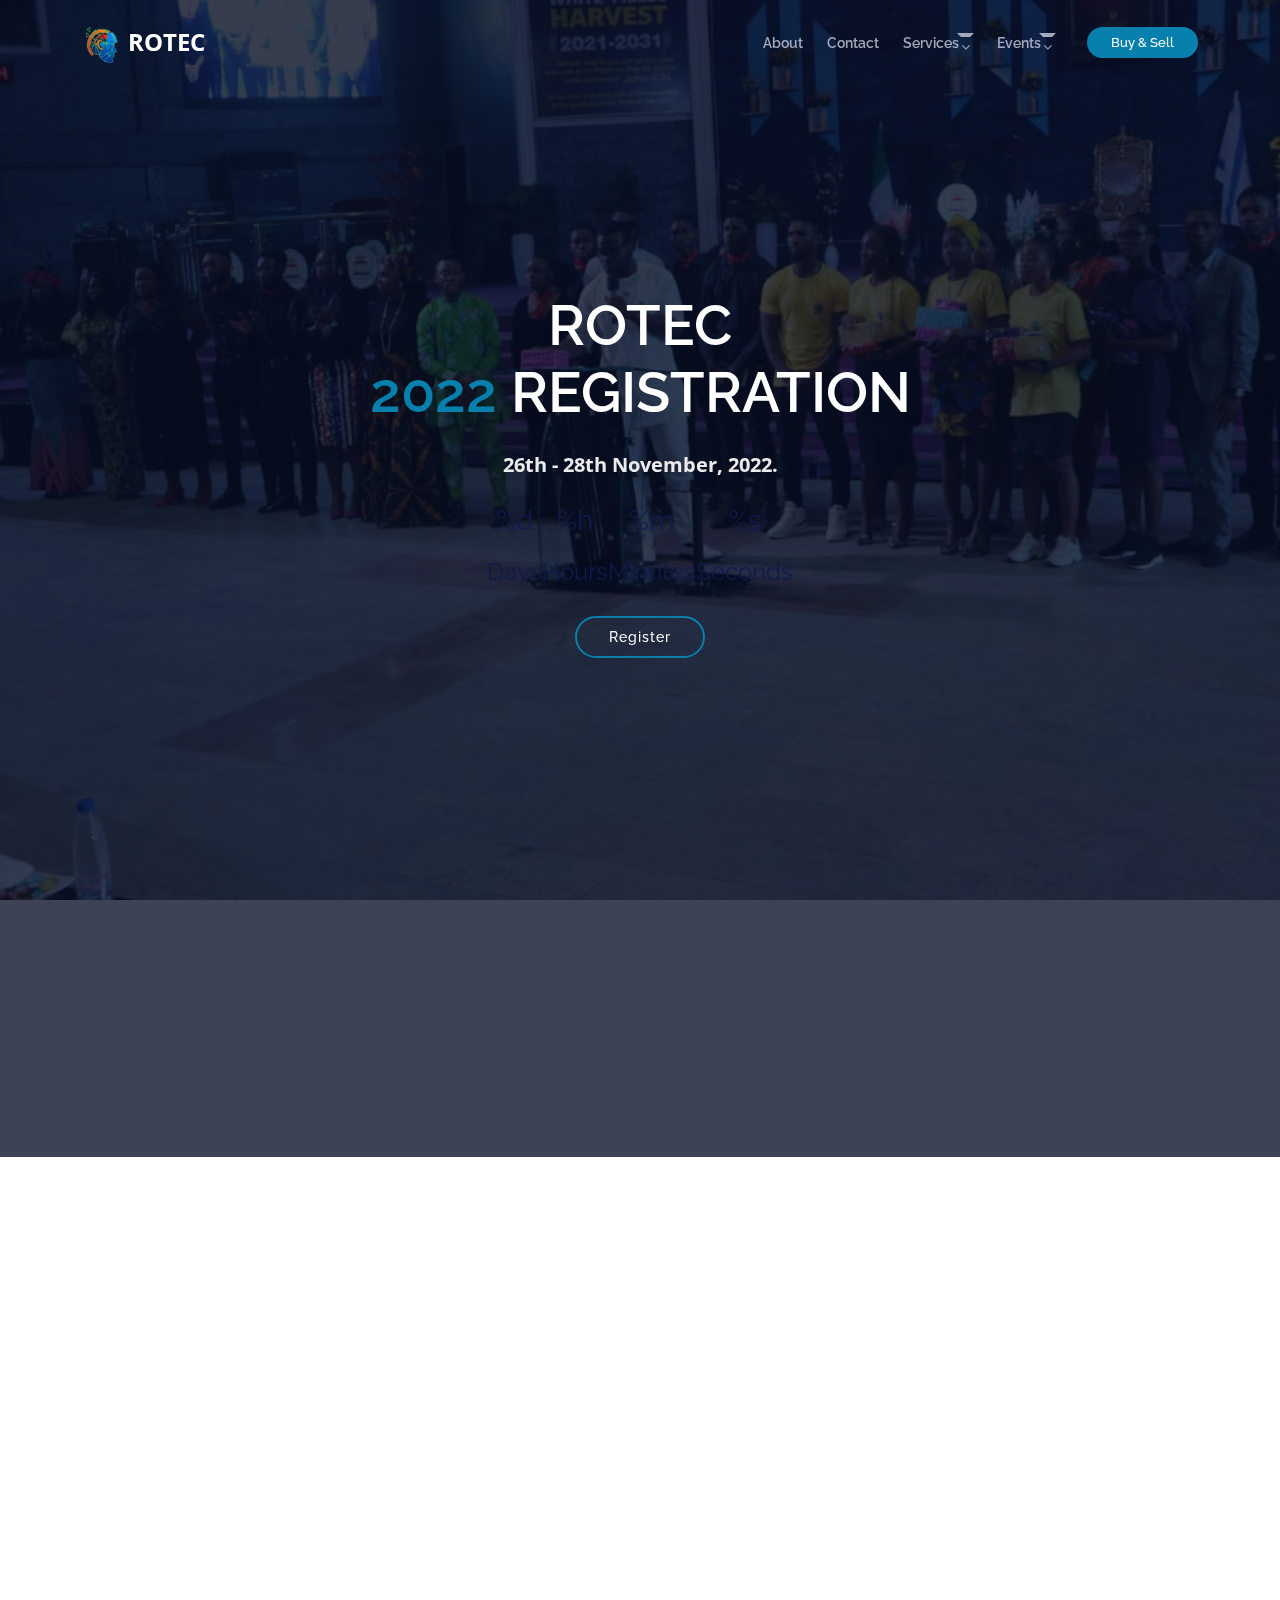
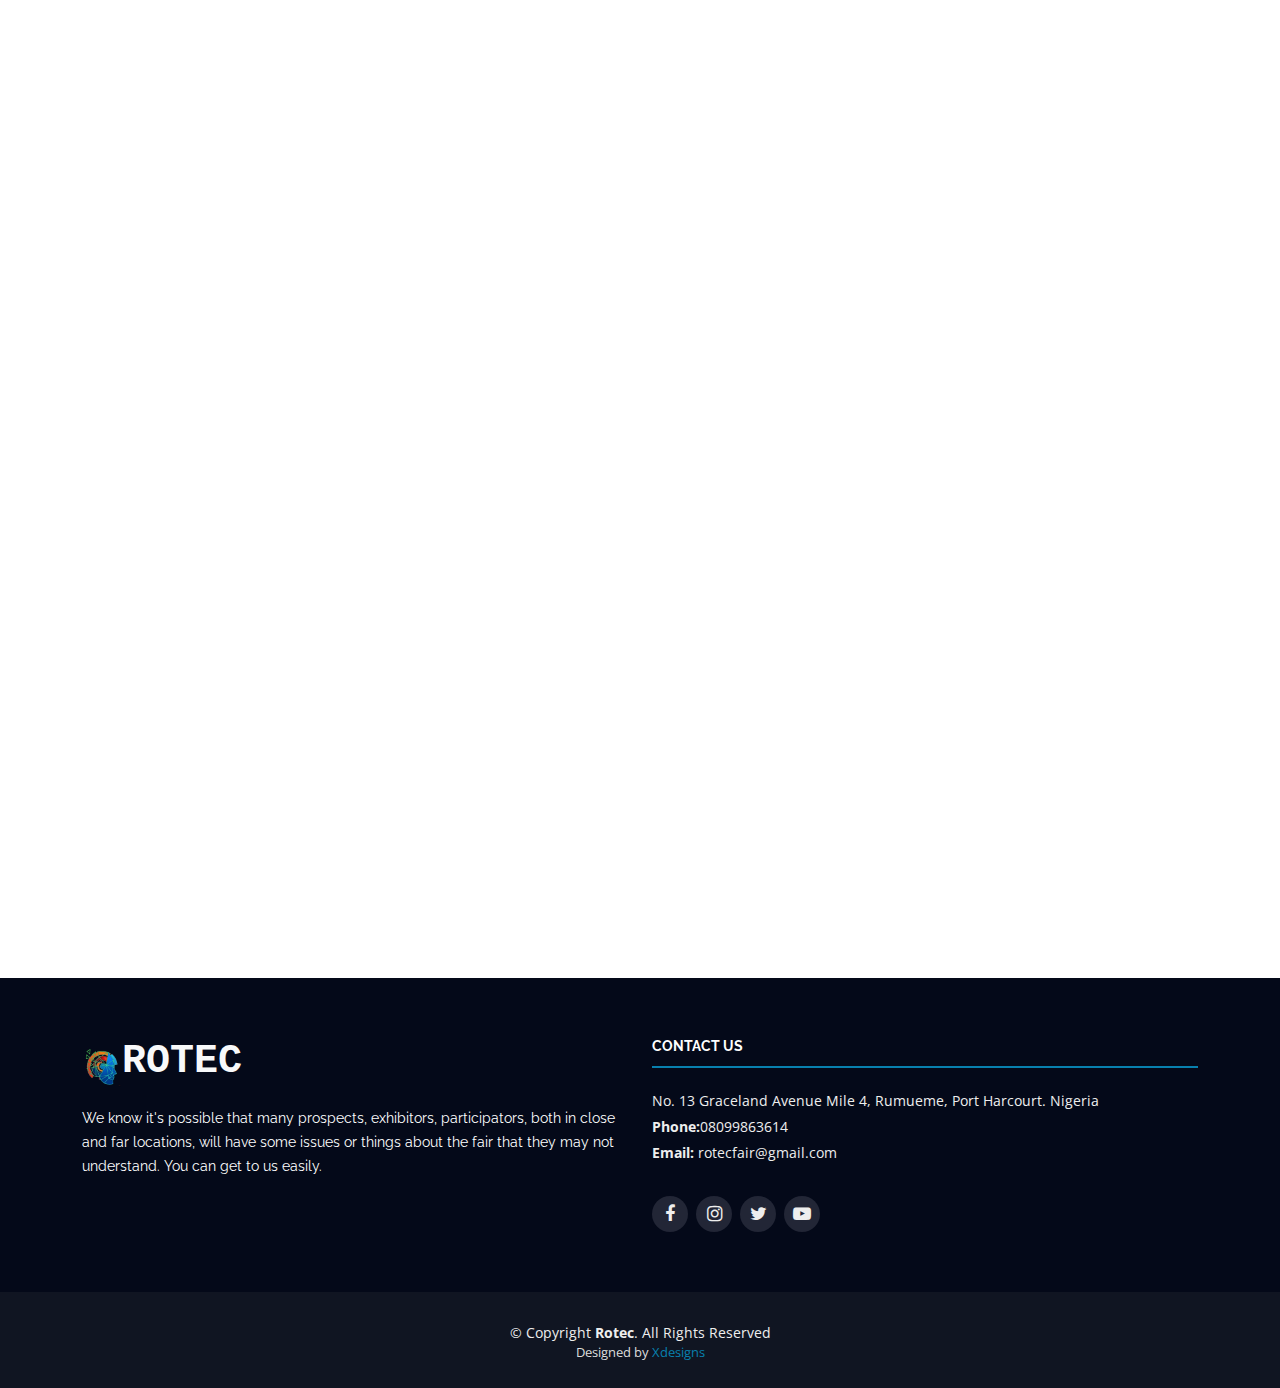
<file: index.html>
<!DOCTYPE html>
<html lang="en">
  <head>
    <!-- Meta -->
    <meta charset="utf-8" />
    <meta content="width=device-width, initial-scale=1.0" name="viewport" />

    <title>Rotec - Royal Tech & Creative Fair</title>
    <meta content="Royal Tech & Creative Fair" name="description" />
    <meta content="" name="keywords" />

    <!-- Favicons -->
    <link href="assets/img/favicon.png" rel="icon" />
    <link href="assets/img/apple-touch-icon.png" rel="apple-touch-icon" />

    <!-- Bootstrap icons -->
    <link
      rel="stylesheet"
      href="https://cdn.jsdelivr.net/npm/bootstrap-icons@1.9.1/font/bootstrap-icons.css"
    />

    <!-- Google Fonts -->
    <link
      href="https://fonts.googleapis.com/css?family=Open+Sans:300,300i,400,400i,700,700i|Raleway:300,400,500,700,800"
      rel="stylesheet"
    />

    <!-- Vendor CSS Files -->
    <link
      href="assets/vendor/bootstrap/css/bootstrap.min.css"
      rel="stylesheet"
    />
    <link href="assets/vendor/venobox/venobox.css" rel="stylesheet" />
    <link
      href="assets/vendor/font-awesome/css/font-awesome.min.css"
      rel="stylesheet"
    />
    <link
      href="assets/vendor/owl.carousel/assets/owl.carousel.min.css"
      rel="stylesheet"
    />
    <link href="assets/vendor/aos/aos.css" rel="stylesheet" />

    <!-- Main CSS File -->
    <link href="assets/css/style.css" rel="stylesheet" />
  </head>

  <body>
    <!-- ======= Header ======= -->
    <header id="header">
      <div class="container">
        <!-- Logo -->
        <div id="logo" class="pull-left d-flex">
          <a href="index.html" class="scrollto fw-bold h4 text-white"
            ><img
              loading="lazy"
              src="assets/img/logo.png"
              alt="rotec logo"
              title="rotec logo"
            />
            ROTEC</a
          >
        </div>

        <nav id="nav-menu-container">
          <ul class="nav-menu">
            <!-- About Section -->
            <li class=""><a href="#about">About</a></li>

            <!-- Contact Section-->
            <li><a href="#contact">Contact</a></li>

            <!-- Services Section-->
            <li class="dropdown text-light d-none d-lg-flex">
              <a
                class="dropdown-toggle"
                type="button"
                data-bs-toggle="dropdown"
                aria-expanded="false"
              >
                Services 
              </a>
              <ul class="dropdown-menu dropback xhadow">
                <li>
                  <a class="dropdown-item text-light p-2" type="button" href="./pages/training.html"
                    >Training</a
                  >
                </li>
                <li>
                  <a class="dropdown-item text-light p-2" type="button" href="./pages/mentorship.html"
                    >Mentorship</a
                  >
                </li>
                <li>
                  <a class="dropdown-item text-light p-2" type="button" href="./pages/soon.html"
                    >Sponsorship</a
                  >
                </li>
              </ul>
            </li>

            <!-- Mobile Services -->
            <div class="dropdown d-block d-lg-none">
              <button
                class="btn text-light dropdown-toggle"
                type="button"
                data-bs-toggle="dropdown"
                aria-expanded="false"
              >
                Services <span><i class="bi bi-caret-down-fill"></i></span>
              </button>
              <ul class="dropdown-menu dropback border mx-2">
                <li>
                  <a class="dropdown-item drophover" href="./pages/training.html">Training</a>
                </li>
                <li>
                  <a class="dropdown-item drophover" href="./pages/mentorship.html">Mentorship</a>
                </li>
                <li>
                  <a class="dropdown-item drophover" href="./pages/soon.html">Sponsorship</a>
                </li>
              </ul>
            </div>
            <!-- End of Services Section-->

            <!-- Events Section-->
            <li class="dropdown text-light d-none d-lg-flex m-0">
              <a
                class="dropdown-toggle"
                type="button"
                data-bs-toggle="dropdown"
                aria-expanded="false"
              >
                Events
              </a>
              <ul class="dropdown-menu dropback xhadow">
                <li>
                  <a
                    class="dropdown-item text-light p-2 fit"
                    href="./rotec21.html"
                    type="button"
                    >Rotec 21</a
                  >
                </li>
                <li>
                  <a
                    class="dropdown-item text-light p-2 fit"
                    type="button"
                    href="./rotec22.html"
                    >Rotec 22</a
                  >
                </li>

              </ul>
            </li>

            <!-- Mobile Events -->
            <div class="dropdown d-block d-lg-none">
              <button
                class="btn text-light dropdown-toggle"
                type="button"
                data-bs-toggle="dropdown"
                aria-expanded="false"
              >
                Events <span><i class="bi bi-caret-down-fill"></i></span>
              </button>
              <ul class="dropdown-menu dropback border mx-2">
                <li>
                  <a class="dropdown-item drophover" href="./rotec21.html"
                    >Rotec 21</a
                  >
                </li>
                <li>
                  <a class="dropdown-item drophover" href="./rotec21.html">Rotec 22</a>
                </li>
              </ul>
            </div>
            <!--End of  Events Section-->

            <!-- Buy Section -->
            <li class="buy-tickets"><a href="./pages/soon.html">Buy & Sell</a></li>
          </ul>
        </nav>
        <!-- #nav-menu-container -->
      </div>
    </header>
    <!-- End Header -->

    <!-- ======= Intro Section ======= -->
    <section id="intro">
      <div class="intro-container" data-aos="zoom-in" data-aos-delay="100">
        <h1 class="mb-4 pb-0 font-stylish">
          ROTEC<br /><span>2022</span> Registration
        </h1>
        <p class="mb-4 pb-0">26th - 28th November, 2022.</p>
        
        <div class="countdown d-none d-md-flex justify-content-center" data-count="2022/11/26">
          <div class="rounded-3">
            <h3>%d</h3>
            <h4>Days</h4>
          </div>
          <div class="rounded-3">
            <h3>%h</h3>
            <h4>Hours</h4>
          </div>
          <div class="rounded-3">
            <h3>%m</h3>
            <h4>Minutes</h4>
          </div>
          <div class="rounded-3">
            <h3>%s</h3>
            <h4>Seconds</h4>
          </div>
        </div>
        <a href="#about" class="about-btn scrollto">Register</a>
        <p id="demo"></p>
      </div>
    </section>
    <!-- End Intro Section -->

    <main id="main">
      <!-- ======= About Section ======= -->
      <section id="about">
        <div class="container" data-aos="fade-up">
          <div class="row">
            <div class="col-lg-6">
              <h2>About The Event</h2>
              <p>
                ROTEC is an annual Technology and creative fair, that encourages
                and enhances creativity and innovation in Nigeria and sub-Sahara
                Africa. ROTEC showcases and exhibits the best of tech and
                creative products for start ups and existing businesses.
              </p>
            </div>
            <div class="col-lg-3">
              <h3>Where</h3>
              <p>No. 13 Graceland Avenue, Tombia extension, G.R.A, PHC</p>
            </div>
            <div class="col-lg-3">
              <h3>When</h3>
              <p>Friday to Sunday<br />26th - 28th November, 2022.</p>
            </div>
          </div>
        </div>
      </section>
      <!-- End About Section -->

      <!-- =======  F.A.Q Section ======= -->
      <section id="faq">
        <div class="container" data-aos="fade-up">
          <div class="section-header">
            <h2>F.A.Q</h2>
          </div>

          <div
            class="row justify-content-center"
            data-aos="fade-up"
            data-aos-delay="100"
          >
            <div class="col-lg-9">
              <ul id="faq-list">
                <li>
                  <a
                    data-bs-toggle="collapse"
                    class="collapsed"
                    data-bs-target="#faq1"
                    >What do we stand to win or gain in the fair?
                    <i class="fa fa-minus-circle"></i
                  ></a>
                  <div id="faq1" class="collapse" data-bs-parent="#faq-list">
                    <p>
                      As listed in the website, there are categories and winners
                      of each categories stand to win brand new phones and many
                      more gifts.
                    </p>
                  </div>
                </li>

                <li>
                  <a
                    data-bs-toggle="collapse"
                    data-bs-target="#faq2"
                    class="collapsed"
                  >
                    How do we register for the fair?
                    <i class="fa fa-minus-circle"></i
                  ></a>
                  <div id="faq2" class="collapse" data-bs-parent="#faq-list">
                    <p>
                      There are two ways by which you can register, it is either
                      you register online by following the link or you come to
                      the location, pick a form, fill it and then submit.
                    </p>
                  </div>
                </li>

                <li>
                  <a
                    data-bs-toggle="collapse"
                    data-bs-target="#faq3"
                    class="collapsed"
                    >Will there be training sessions?
                    <i class="fa fa-minus-circle"></i
                  ></a>
                  <div id="faq3" class="collapse" data-bs-parent="#faq-list">
                    <p>
                      Yes! Different tutors and experienced people will be there
                      to lecture you on achieving goals and become a tech expert
                      in any field of your choice.
                    </p>
                  </div>
                </li>

                <li>
                  <a
                    data-bs-toggle="collapse"
                    data-bs-target="#faq4"
                    class="collapsed"
                    >Will there be online streaming for those who will not be
                    physically present?<i class="fa fa-minus-circle"></i
                  ></a>
                  <div id="faq4" class="collapse" data-bs-parent="#faq-list">
                    <p>
                      Absolutely! People who are very far, who will not be
                      physically present during the event can also benefit from
                      our online platforms. They are to hook up and watch our
                      live streaming during this spectacular event.
                    </p>
                  </div>
                </li>

                <li>
                  <a
                    data-bs-toggle="collapse"
                    data-bs-target="#faq5"
                    class="collapsed"
                    >Is it only computer related skill that will be exhibited on
                    that day?<i class="fa fa-minus-circle"></i
                  ></a>
                  <div id="faq5" class="collapse" data-bs-parent="#faq-list">
                    <p>
                      No. The categories are self explanatory. People who have
                      skills in different skills like fashion designing, art
                      work, manufacturing of products, hardware and software
                      inventions is also allowed to participate and exhibit
                      during the event.
                    </p>
                  </div>
                </li>
              </ul>
            </div>
          </div>
        </div>
      </section>
      <!-- End  F.A.Q Section -->


      <!-- ======= Contact Section ======= -->
      <section id="contact" class="section-bg">
        <div class="container" data-aos="fade-up">
          <div class="section-header">
            <h2>Contact Us</h2>
            <p>We'll get to you as soon as we get your message.</p>
          </div>

          <div
            class="row d-flex justify-content-center align-items-center contact-info"
          >
            <div class="col-md-6 border p-5 rounded-3 contact-me h-100 radius">
              <div class="container">
                <div class="contact-phone">
                  <h2 class="text-light fw-bolder">Phone Number</h2>
                  <small class="text-light">Click to speak to us directly</small>
                  <p>
                    <a
                      href="tel:+2348099863614"
                      class="btn btn-color text-light"
                      ><i class="fa fa-phone fs-6 m-1 btn-color p-2 rounded-circle"></i> +234 809
                      9863 614</a
                    >
                  </p>
                </div>

                <div class="contact-email">
                  <h2 class="text-light fw-bolder">Email</h2>
                  <small class="text-light">Click to send us a message</small>
                  <p>
                    <a
                      href="mailto:rotecfair@gmail.com"
                      class="btn btn-color text-light"
                      ><span
                        ><i
                          class="fa fa-envelope fs-6 m-1 btn-color p-2 rounded-circle"
                        ></i></span
                      >rotecfair@gmail.com</a
                    >
                  </p>
                </div>
              </div>
            </div>

            <div class="col-md-6 d-flex justify-content-center">
              <img
                src="./assets/img/work.webp"
                alt="contact"
                class="img-fluid"
              />
            </div>
          </div>
        </div>
      </section>
      <!-- End Contact Section -->

      

    </main>
    <!-- End #main -->

    <!-- ======= Footer ======= -->
    <footer id="footer">
      <div class="footer-top">
        <div class="container">
          <div class="row">
            <div class="col-md-6 footer-info">
              <div class="d-flex align-items-center">
                <img
                  loading="lazy"
                  src="assets/img/logo.png"
                  alt="Rotec Logo"
                  aria-label="true"
                />
                <h5 class="fw-bolder text-light display-6 font-stylish">
                  ROTEC
                </h5>
              </div>
              <p>
                We know it's possible that many prospects, exhibitors,
                participators, both in close and far locations, will have some
                issues or things about the fair that they may not understand.
                You can get to us easily.
              </p>
            </div>

            <div class="col-md-6 footer-contact">
              <h4>Contact Us</h4>
              <p>
                No. 13 Graceland Avenue Mile 4, Rumueme, Port Harcourt. Nigeria
                <br />
                <strong>Phone:</strong>08099863614<br />
                <strong>Email:</strong> rotecfair@gmail.com<br />
              </p>

              <div class="social-links">
                <a href="https://www.facebook.com/rotecfair" class="facebook"
                  ><i class="fa fa-facebook"></i
                ></a>
                <a href="https://instagram.com/rotecfair/" class="instagram"
                  ><i class="fa fa-instagram"></i
                ></a>
                <a href="https://twitter.com/rotecfair/" class="twitter"
                  ><i class="fa fa-twitter"></i
                ></a>
                <a href="https://youtube.com/rotecfair/" class="youtube"
                  ><i class="fa fa-youtube-play"></i
                ></a>
              </div>
            </div>
          </div>
        </div>
      </div>

      <div class="container">
        <div class="copyright">
          &copy; Copyright <strong>Rotec</strong>. All Rights Reserved
        </div>
        <div class="credits">
          Designed by <a href="https://chrisnyeche.netlify.app">Xdesigns</a>
        </div>
      </div>
    </footer>
    <!-- End  Footer -->

    <a href="#" class="back-to-top"><i class="fa fa-angle-up"></i></a>

    <!-- Vendor JS Files -->
    <script src="assets/vendor/jquery/jquery.min.js"></script>
    <script src="assets/vendor/bootstrap/js/bootstrap.bundle.min.js"></script>
    <script src="assets/vendor/jquery.easing/jquery.easing.min.js"></script>
    <script src="assets/vendor/php-email-form/validate.js"></script>
    <script src="assets/vendor/venobox/venobox.min.js"></script>
    <script src="assets/vendor/owl.carousel/owl.carousel.min.js"></script>
    <script src="assets/vendor/superfish/superfish.min.js"></script>
    <script src="assets/vendor/hoverIntent/hoverIntent.js"></script>
    <script src="assets/vendor/aos/aos.js"></script>

    <!-- Template Main JS File -->
    <script src="assets/js/main.js"></script>
  </body>
</html>
</file>
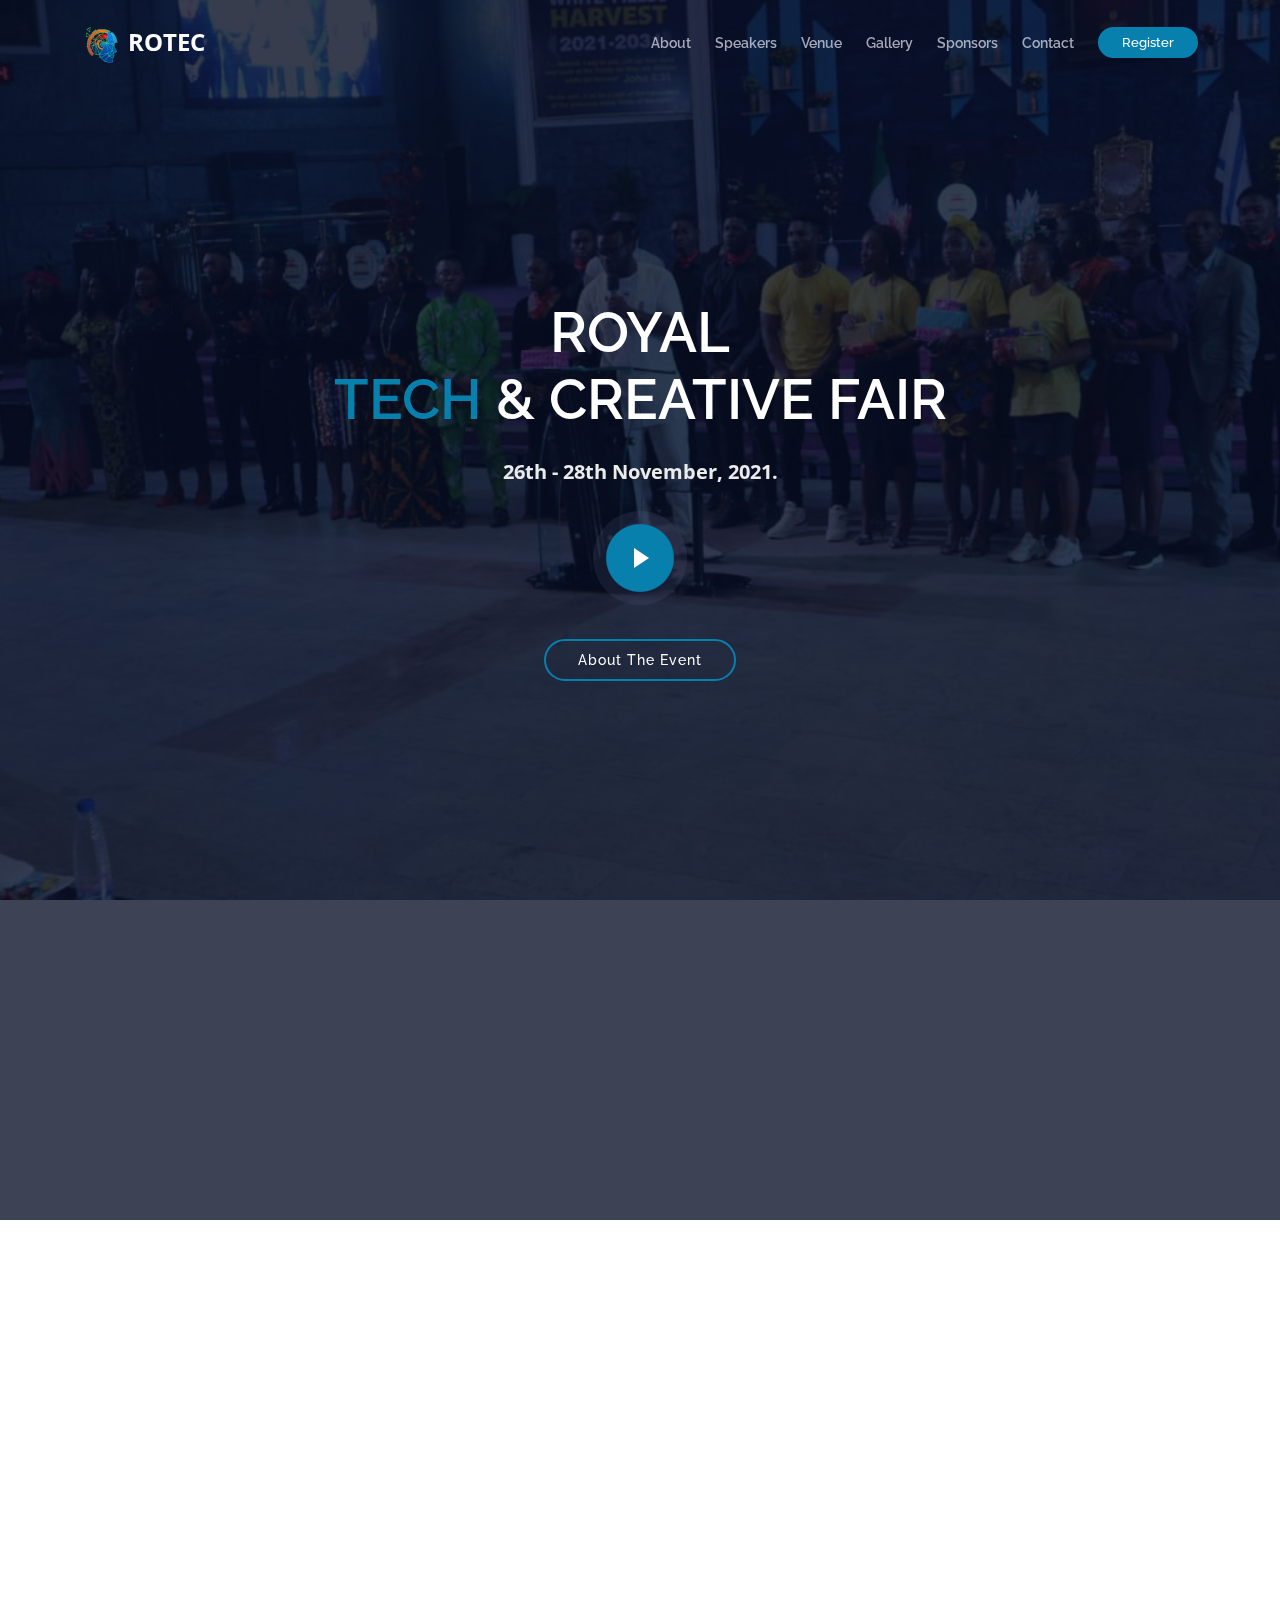
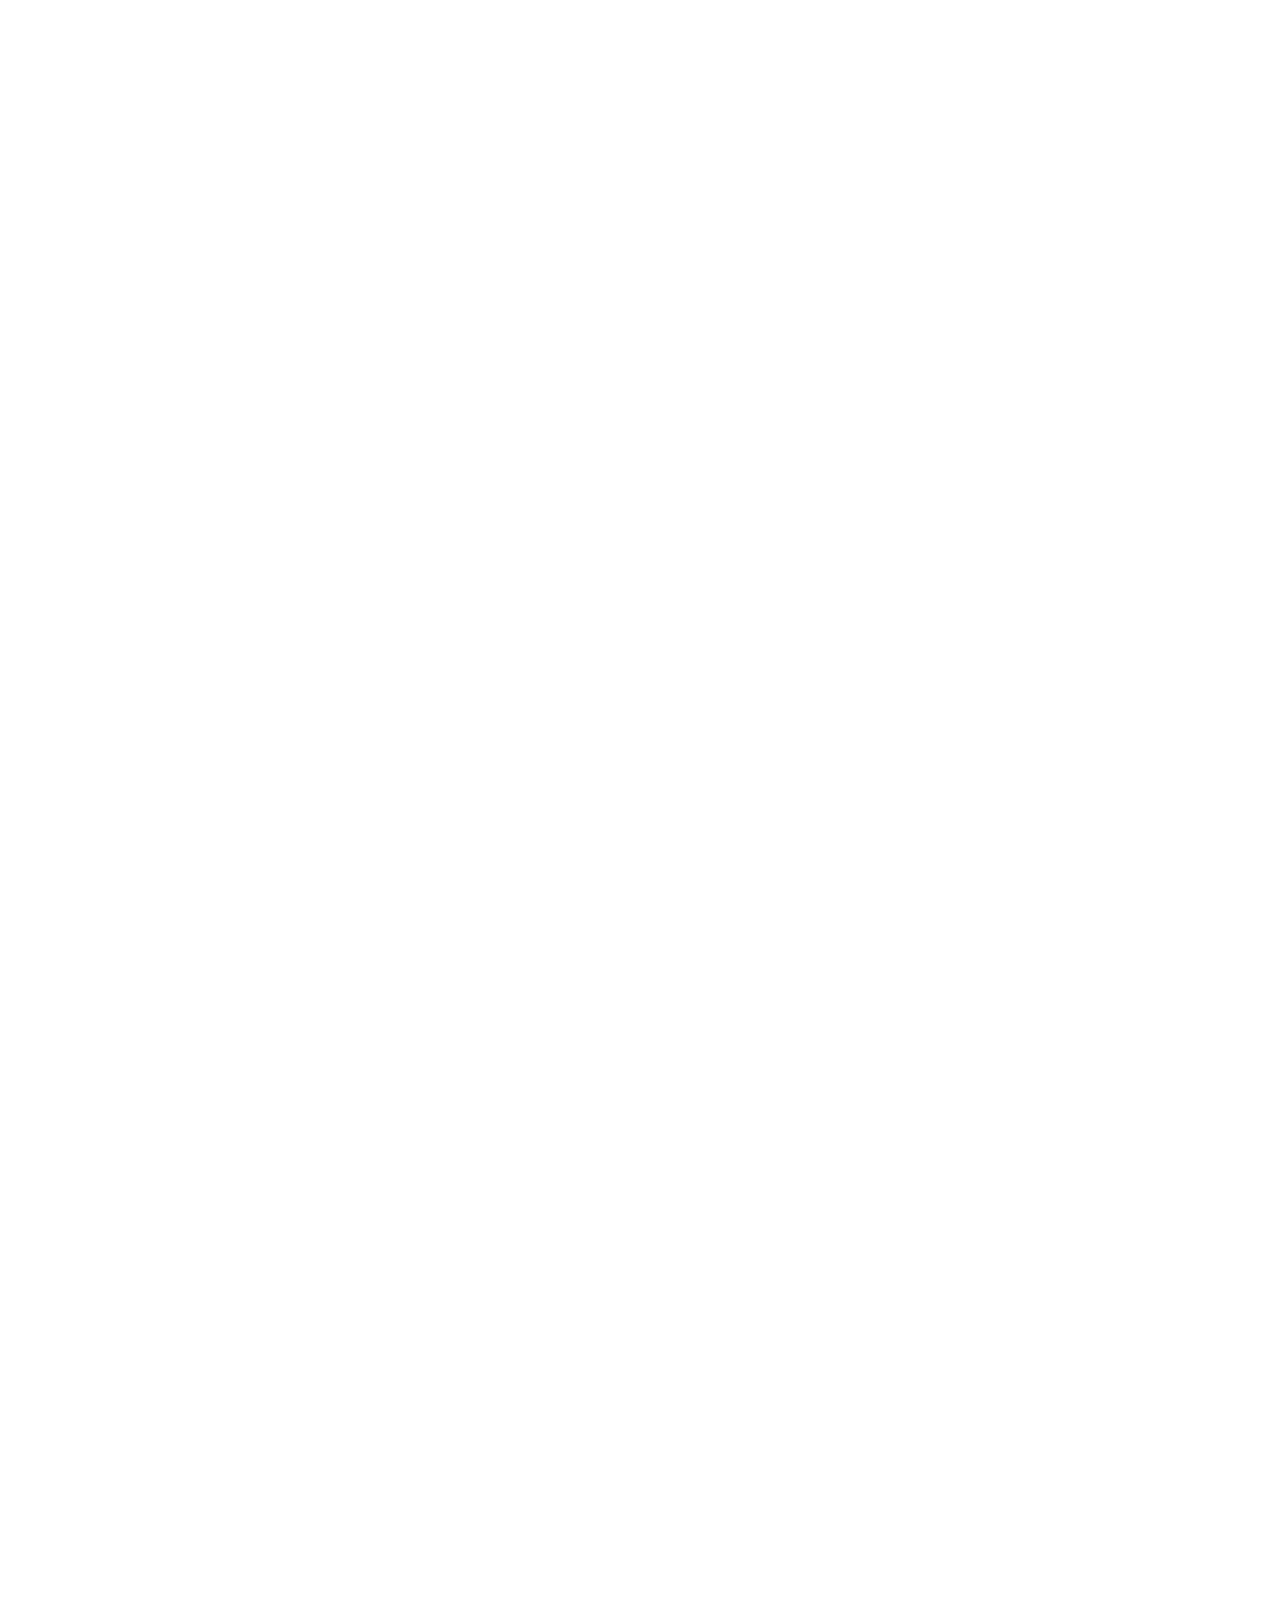
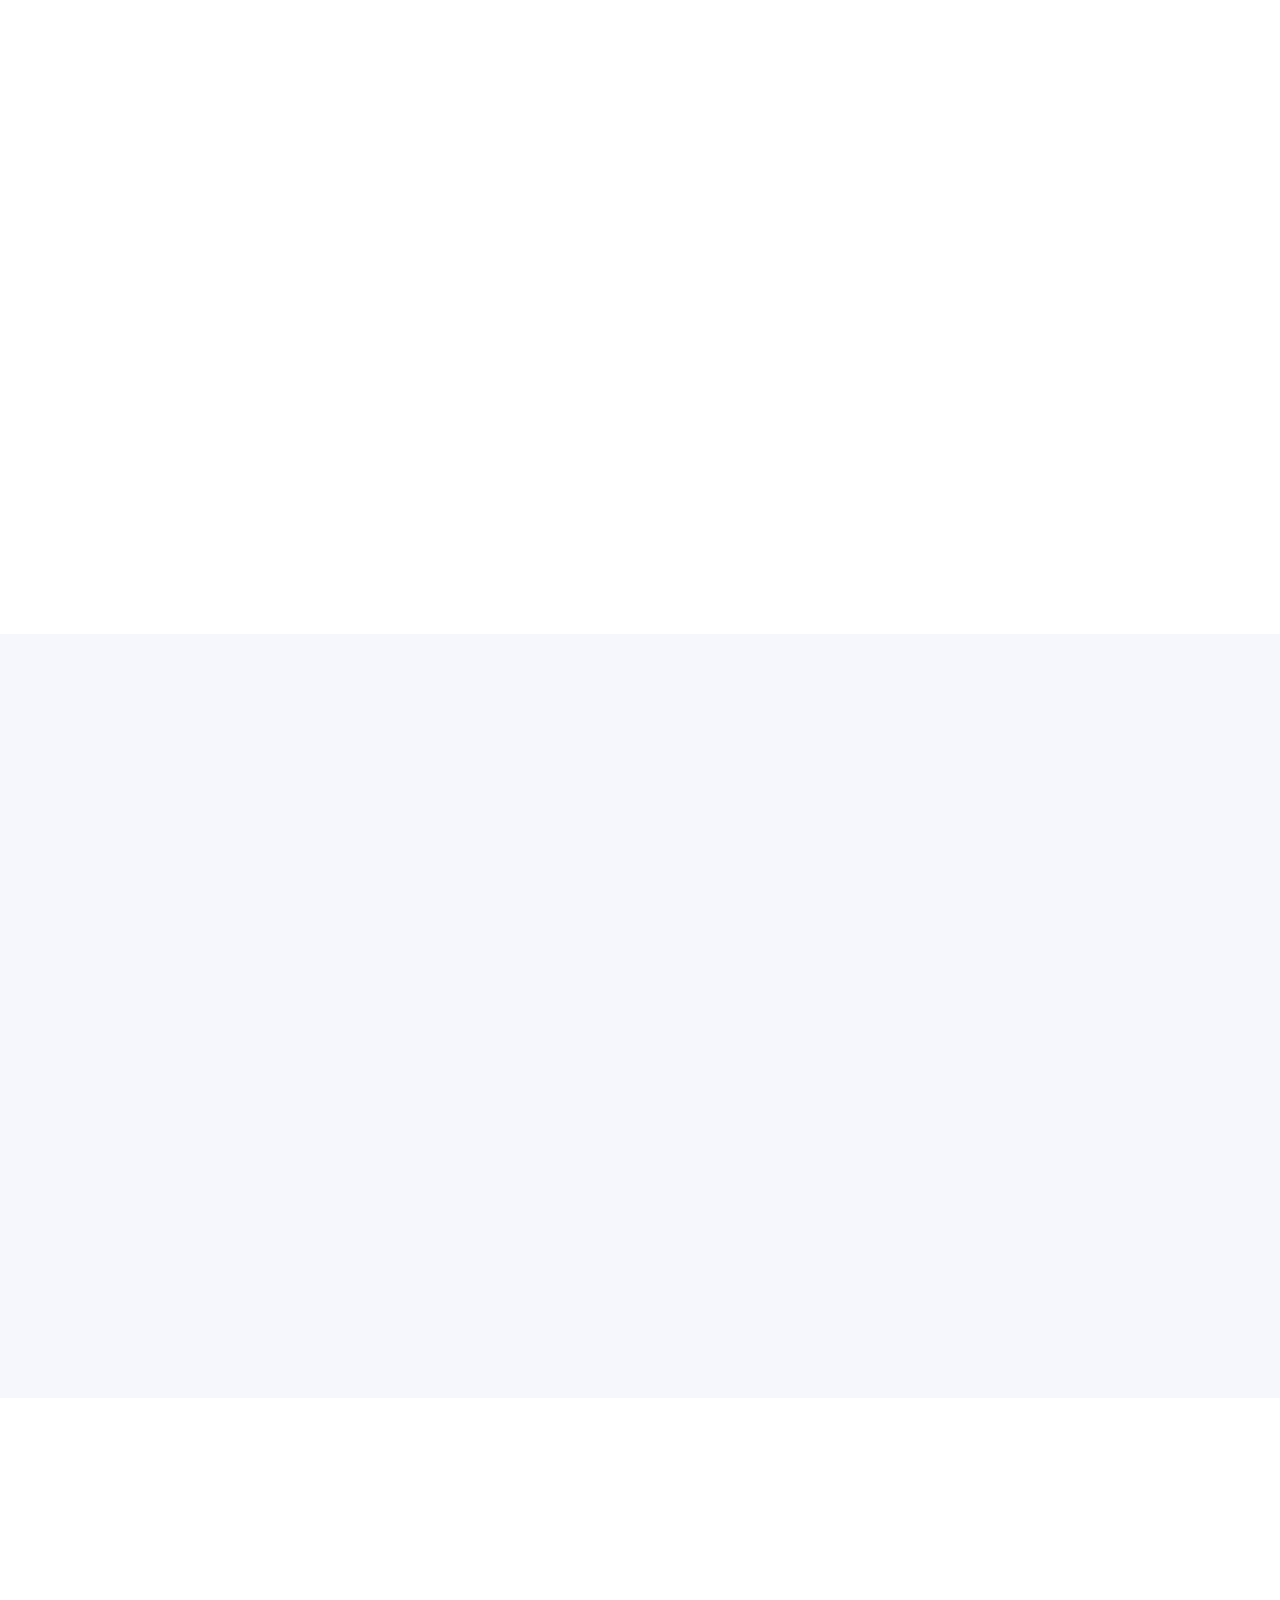
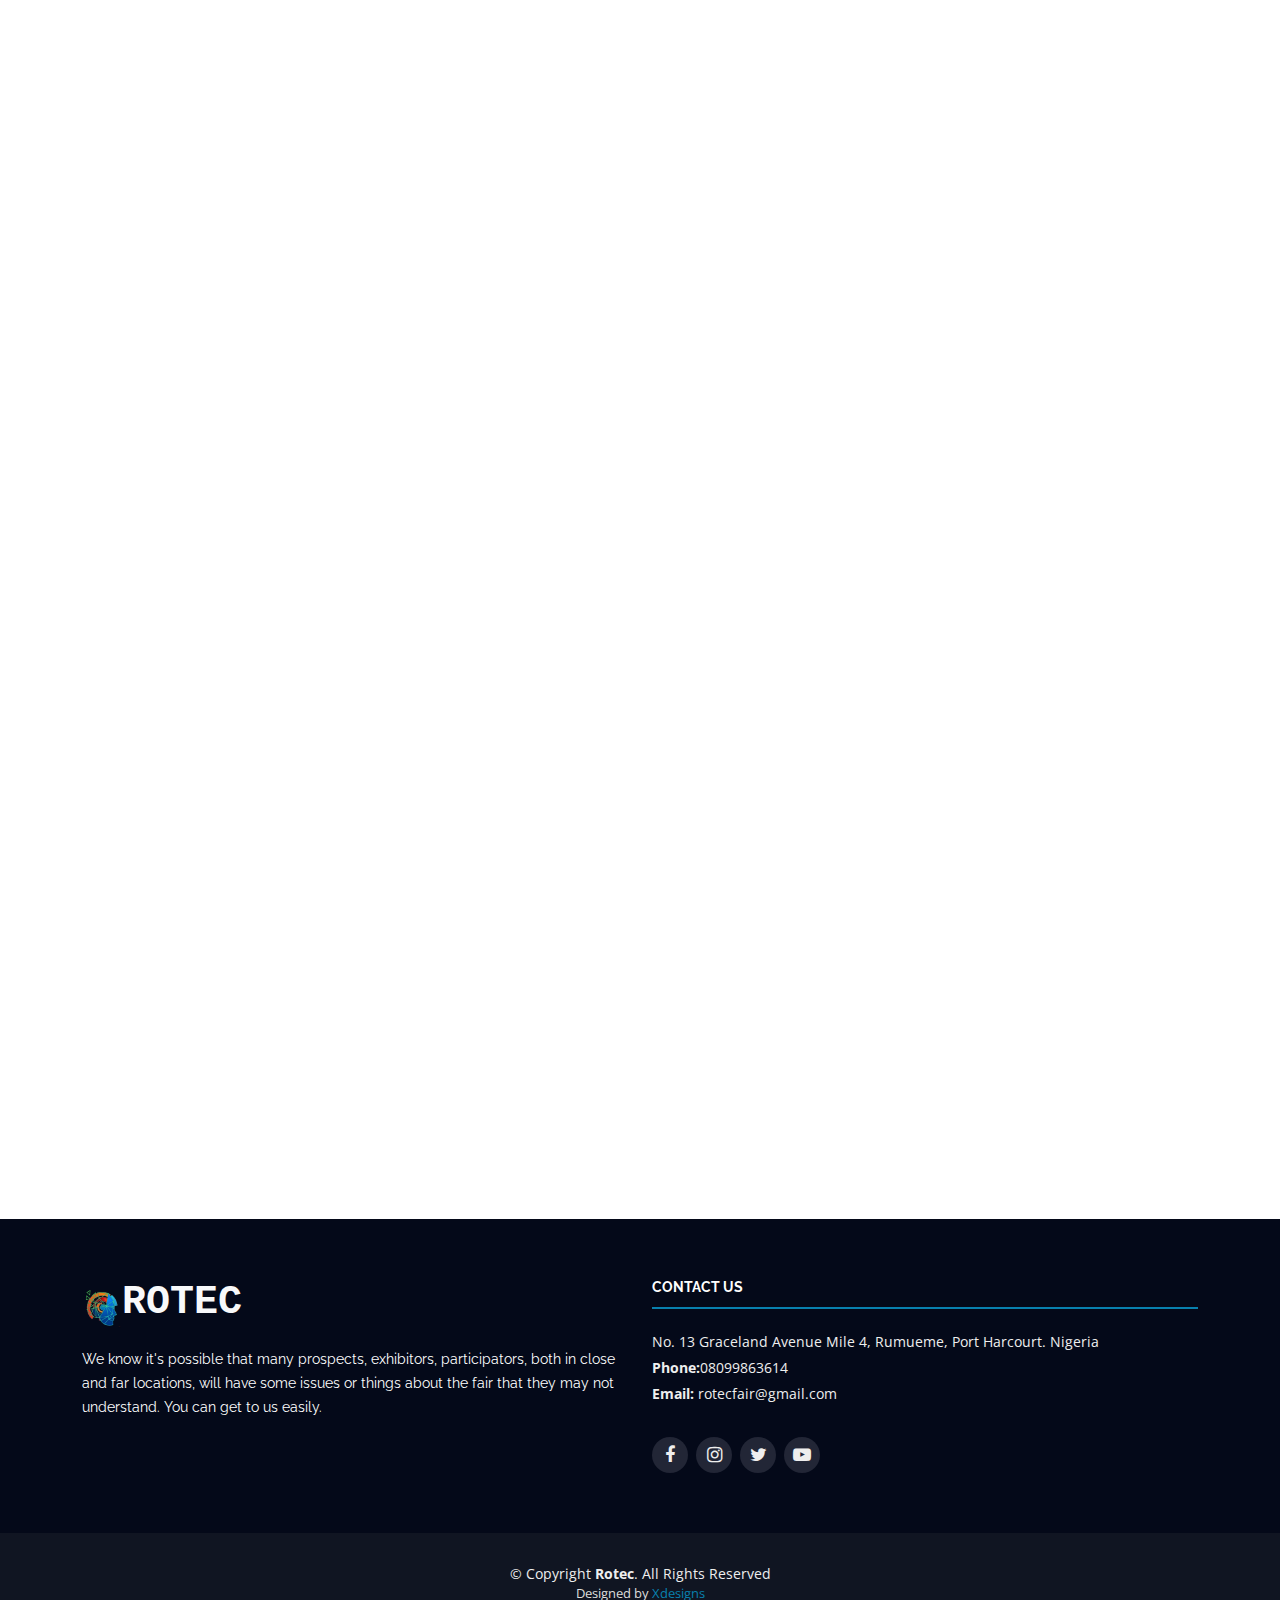
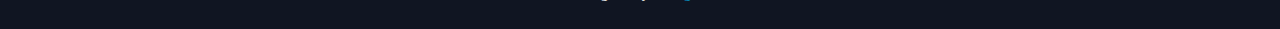
<file: rotec21.html>
<!DOCTYPE html>
<html lang="en">

<head>

  <!-- Meta -->
  <meta charset="utf-8">
  <meta content="width=device-width, initial-scale=1.0" name="viewport">

  <title>Rotec - Royal Tech & Creative Fair </title>
  <meta content="Royal Tech & Creative Fair" name="description">
  <meta content="" name="keywords">

  <!-- Favicons -->
  <link href="/assets/img/favicon.png" rel="icon">
  <link href="/assets/img/apple-touch-icon.png" rel="apple-touch-icon">

  <!-- Google Fonts -->
  <link href="https://fonts.googleapis.com/css?family=Open+Sans:300,300i,400,400i,700,700i|Raleway:300,400,500,700,800"
    rel="stylesheet">

  <!-- Vendor CSS Files -->
  <link href="/assets/vendor/bootstrap/css/bootstrap.min.css" rel="stylesheet">
  <link href="/assets/vendor/venobox/venobox.css" rel="stylesheet">
  <link href="/assets/vendor/font-awesome/css/font-awesome.min.css" rel="stylesheet">
  <link href="/assets/vendor/owl.carousel//assets/owl.carousel.min.css" rel="stylesheet">
  <link href="/assets/vendor/aos/aos.css" rel="stylesheet">

  <!-- Main CSS File -->
  <link href="/assets/css/style.css" rel="stylesheet">


</head>

<body>

  <!-- ======= Header ======= -->
  <header id="header">
    <div class="container">

      <!-- Logo -->
      <div id="logo" class="pull-left d-flex">
        <a href="./index.html" class="scrollto fw-bold h4 text-white"><img loading="lazy" src="/assets/img/logo.png"
            alt="rotec logo" title="rotec logo"> ROTEC</a>
      </div>

      <nav id="nav-menu-container">
        <ul class="nav-menu">
          <li><a href="#about">About</a></li>

          <li><a href="#speakers" class="dropdown">Speakers</a></li>
          <li><a href="#venue">Venue</a></li>


          <li><a href="#gallery">Gallery</a></li>
          <li><a href="#supporters">Sponsors</a></li>
          <li><a href="#contact">Contact</a></li>
          <li class="buy-tickets"><a
              href="https://docs.google.com/forms/d/e/1FAIpQLSdjNCYGPLVp0ntcwjSXaY7_v2eV05l_IMmS4NbkX1FZTDjZog/viewform?usp=send_form">Register</a>
          </li>
        </ul>
      </nav><!-- #nav-menu-container -->
    </div>
  </header><!-- End Header -->

  <!-- ======= Intro Section ======= -->
  <section id="intro" style="background-image: url('./assets/img/intro-bg.jpg');">
    <div class="intro-container" data-aos="zoom-in" data-aos-delay="100">
      <h1 class="mb-4 pb-0 font-stylish">ROYAL<br><span>TECH</span> & CREATIVE FAIR</h1>
      <p class="mb-4 pb-0">26th - 28th November, 2021.</p>
      <a href="https://www.instagram.com/tv/CV-71z0jSFm/?igshid=YmMyMTA2M2Y=" class="play-btn mb-4"></a>
      <a href="#about" class="about-btn scrollto">About The Event</a>
    </div>
  </section><!-- End Intro Section -->


  <main id="main">

    <!-- ======= About Section ======= -->
    <section id="about">
      <div class="container" data-aos="fade-up">
        <div class="row">
          <div class="col-lg-6">
            <h2>About The Event</h2>
            <p>Royal Tech and creative fair is an annual event that is being organize by the Royal Levites Fellowship
              international, an arm of the Royal House Of Grace international church. Our aim for the fair is to
              contribute to the development of technology and creativity in our society. Technology and creativity is
              currently ruling the world. Therefore it is crucial that will take advantage of all technological and
              creative opportunies to give us an edge in a very competitive and tech savvy world.</p>
          </div>
          <div class="col-lg-3">
            <h3>Where</h3>
            <p>No. 13 Graceland Avenue, Tombia extension, G.R.A, PHC</p>
          </div>
          <div class="col-lg-3">
            <h3>When</h3>
            <p>Friday to Sunday<br>26th - 28th November, 2021.</p>
          </div>
        </div>
      </div>
    </section><!-- End About Section -->

    <!-- ======= Speakers Section ======= -->
    <section id="speakers">
      <div class="container" data-aos="fade-up">
        <div class="section-header">
          <h2>Event Speakers</h2>
          <p>Here are some of our speakers</p>
        </div>

        <div class="row">

          <!-- Mr. Ibifuro Asawo -->
          <div class="col-lg-4 col-md-6">
            <div class="speaker" data-aos="fade-up" data-aos-delay="100">
              <img loading="lazy" src="/assets/img/speakers/1.jpg" alt="Speaker 1" class="img-fluid">
              <div class="details">
                <h3><a href="#">Mr. Ibifuro Asawo</a></h3>
                <p>Founder Cinfores Limited</p>
              </div>
            </div>
          </div>

          <!-- Pst. Chinedu Udechukwu -->
          <div class="col-lg-4 col-md-6">
            <div class="speaker" data-aos="fade-up" data-aos-delay="300">
              <img loading="lazy" src="/assets/img/speakers/9.jpg" alt="Speaker 6" class="img-fluid">
              <div class="details">
                <h3><a href="#">Pst. Chinedu Udechukwu</a></h3>
                <p>Pastor of MFM (Phc.)</p>
              </div>
            </div>
          </div>

          <!-- Mr. Reuben Odum -->
          <div class="col-lg-4 col-md-6">
            <div class="speaker" data-aos="fade-up" data-aos-delay="200">
              <img loading="lazy" src="/assets/img/speakers/2.jpg" alt="Speaker 2" class="img-fluid">
              <div class="details">
                <h3><a href="#">Mr. Reuben Odum</a></h3>
                <p>Founder of Graceworth Limited</p>
              </div>
            </div>
          </div>

          <!-- Bio-Ibogomo Ebikienmo -->
          <div class="col-lg-4 col-md-6">
            <div class="speaker" data-aos="fade-up" data-aos-delay="100">
              <img loading="lazy" src="/assets/img/speakers/7.jpg" alt="Speaker 4" class="img-fluid">
              <div class="details">
                <h3><a href="#">Bio-Ibogomo Ebikienmo</a></h3>
                <p>Robotics & Web Developer</p>
              </div>
            </div>
          </div>

          <!-- Engr. R. Tombari Sibe -->
          <div class="col-lg-4 col-md-6">
            <div class="speaker" data-aos="fade-up" data-aos-delay="300">
              <img loading="lazy" src="/assets/img/speakers/6.jpg" alt="Speaker 6" class="img-fluid">
              <div class="details">
                <h3><a href="#">Engr. R. Tombari Sibe</a></h3>
                <p>C.E.O Digital Footprints</p>
              </div>
            </div>
          </div>

          <!-- Mr. Ololade Otayemi -->
          <div class="col-lg-4 col-md-6">
            <div class="speaker" data-aos="fade-up" data-aos-delay="200">
              <img loading="lazy" src="/assets/img/speakers/8.jpg" alt="Speaker 5" class="img-fluid">
              <div class="details">
                <h3><a href="#">Mr. Ololade Otayemi</a></h3>
                <p>Founder Obra Mobile Device</p>
              </div>
            </div>
          </div>


          <!-- Barr. Tegu Benson -->
          <div class="col-lg-4 col-md-6">
            <div class="speaker" data-aos="fade-up" data-aos-delay="200">
              <img loading="lazy" src="/assets/img/speakers/5.jpg" alt="Speaker 5" class="img-fluid">
              <div class="details">
                <h3><a href="#">Barr. Tegu Benson</a></h3>
                <p>Tegu & B Legal Practitioners</p>
              </div>
            </div>
          </div>

          <!-- Daniel Ikashi Addey -->
          <div class="col-lg-4 col-md-6">
            <div class="speaker" data-aos="fade-up" data-aos-delay="300">
              <img loading="lazy" src="/assets/img/speakers/3.jpg" alt="Speaker 3" class="img-fluid">
              <div class="details">
                <h3><a href="#">Daniel Ikashi Addey</a></h3>
                <p>Digital /assets</p>
              </div>
            </div>
          </div>

          <!-- Mr Geoffery Okolorie -->
          <div class="col-lg-4 col-md-6">
            <div class="speaker" data-aos="fade-up" data-aos-delay="100">
              <img loading="lazy" src="/assets/img/speakers/4.jpg" alt="Speaker 4" class="img-fluid">
              <div class="details">
                <h3><a href="#">Mr Geoffery Okolorie </a></h3>
                <p>Digital Forensics Expert</p>
              </div>
            </div>
          </div>

        </div>
      </div>

    </section><!-- End Speakers Section -->

    <!-- ======= Schedule Section ======= -->
    <section id="schedule" class="section-with-bg d-none">
      <div class="container" data-aos="fade-up">
        <div class="section-header">
          <h2>Event Schedule</h2>
          <p>Here is our event schedule</p>
        </div>

        <ul class="nav nav-tabs" role="tablist" data-aos="fade-up" data-aos-delay="100">
          <li class="nav-item">
            <a class="nav-link active" href="#day-1" role="tab" data-bs-toggle="tab">Day 1</a>
          </li>
          <li class="nav-item">
            <a class="nav-link" href="#day-2" role="tab" data-bs-toggle="tab">Day 2</a>
          </li>
          <li class="nav-item">
            <a class="nav-link" href="#day-3" role="tab" data-bs-toggle="tab">Day 3</a>
          </li>
        </ul>

        <h3 class="sub-heading">Voluptatem nulla veniam soluta et corrupti consequatur neque eveniet officia. Eius
          necessitatibus voluptatem quis labore perspiciatis quia.</h3>

        <div class="tab-content row justify-content-center" data-aos="fade-up" data-aos-delay="200">

          <!-- Schdule Day 1 -->
          <div role="tabpanel" class="col-lg-9 tab-pane fade show active" id="day-1">

            <div class="row schedule-item">
              <div class="col-md-2"><time>09:30 AM</time></div>
              <div class="col-md-10">
                <h4>Registration</h4>
                <p>Fugit voluptas iusto maiores temporibus autem numquam magnam.</p>
              </div>
            </div>

            <div class="row schedule-item">
              <div class="col-md-2"><time>10:00 AM</time></div>
              <div class="col-md-10">
                <div class="speaker">
                  <img loading="lazy" src="/assets/img/speakers/1.jpg" alt="Brenden Legros">
                </div>
                <h4>Keynote <span>Brenden Legros</span></h4>
                <p>Facere provident incidunt quos voluptas.</p>
              </div>
            </div>

            <div class="row schedule-item">
              <div class="col-md-2"><time>11:00 AM</time></div>
              <div class="col-md-10">
                <div class="speaker">
                  <img loading="lazy" src="/assets/img/speakers/2.jpg" alt="Hubert Hirthe">
                </div>
                <h4>Et voluptatem iusto dicta nobis. <span>Hubert Hirthe</span></h4>
                <p>Maiores dignissimos neque qui cum accusantium ut sit sint inventore.</p>
              </div>
            </div>

            <div class="row schedule-item">
              <div class="col-md-2"><time>12:00 AM</time></div>
              <div class="col-md-10">
                <div class="speaker">
                  <img loading="lazy" src="/assets/img/speakers/3.jpg" alt="Cole Emmerich">
                </div>
                <h4>Explicabo et rerum quis et ut ea. <span>Cole Emmerich</span></h4>
                <p>Veniam accusantium laborum nihil eos eaque accusantium aspernatur.</p>
              </div>
            </div>

            <div class="row schedule-item">
              <div class="col-md-2"><time>02:00 PM</time></div>
              <div class="col-md-10">
                <div class="speaker">
                  <img loading="lazy" src="/assets/img/speakers/4.jpg" alt="Jack Christiansen">
                </div>
                <h4>Qui non qui vel amet culpa sequi. <span>Jack Christiansen</span></h4>
                <p>Nam ex distinctio voluptatem doloremque suscipit iusto.</p>
              </div>
            </div>

            <div class="row schedule-item">
              <div class="col-md-2"><time>03:00 PM</time></div>
              <div class="col-md-10">
                <div class="speaker">
                  <img loading="lazy" src="/assets/img/speakers/5.jpg" alt="Alejandrin Littel">
                </div>
                <h4>Quos ratione neque expedita asperiores. <span>Alejandrin Littel</span></h4>
                <p>Eligendi quo eveniet est nobis et ad temporibus odio quo.</p>
              </div>
            </div>

            <div class="row schedule-item">
              <div class="col-md-2"><time>04:00 PM</time></div>
              <div class="col-md-10">
                <div class="speaker">
                  <img loading="lazy" src="/assets/img/speakers/6.jpg" alt="Willow Trantow">
                </div>
                <h4>Quo qui praesentium nesciunt <span>Willow Trantow</span></h4>
                <p>Voluptatem et alias dolorum est aut sit enim neque veritatis.</p>
              </div>
            </div>

          </div>
          <!-- End Schdule Day 1 -->

          <!-- Schdule Day 2 -->
          <div role="tabpanel" class="col-lg-9  tab-pane fade" id="day-2">

            <div class="row schedule-item">
              <div class="col-md-2"><time>10:00 AM</time></div>
              <div class="col-md-10">
                <div class="speaker">
                  <img loading="lazy" src="/assets/img/speakers/1.jpg" alt="Brenden Legros">
                </div>
                <h4>Libero corrupti explicabo itaque. <span>Brenden Legros</span></h4>
                <p>Facere provident incidunt quos voluptas.</p>
              </div>
            </div>

            <div class="row schedule-item">
              <div class="col-md-2"><time>11:00 AM</time></div>
              <div class="col-md-10">
                <div class="speaker">
                  <img loading="lazy" src="/assets/img/speakers/2.jpg" alt="Hubert Hirthe">
                </div>
                <h4>Et voluptatem iusto dicta nobis. <span>Hubert Hirthe</span></h4>
                <p>Maiores dignissimos neque qui cum accusantium ut sit sint inventore.</p>
              </div>
            </div>

            <div class="row schedule-item">
              <div class="col-md-2"><time>12:00 AM</time></div>
              <div class="col-md-10">
                <div class="speaker">
                  <img loading="lazy" src="/assets/img/speakers/3.jpg" alt="Cole Emmerich">
                </div>
                <h4>Explicabo et rerum quis et ut ea. <span>Cole Emmerich</span></h4>
                <p>Veniam accusantium laborum nihil eos eaque accusantium aspernatur.</p>
              </div>
            </div>

            <div class="row schedule-item">
              <div class="col-md-2"><time>02:00 PM</time></div>
              <div class="col-md-10">
                <div class="speaker">
                  <img loading="lazy" src="/assets/img/speakers/4.jpg" alt="Jack Christiansen">
                </div>
                <h4>Qui non qui vel amet culpa sequi. <span>Jack Christiansen</span></h4>
                <p>Nam ex distinctio voluptatem doloremque suscipit iusto.</p>
              </div>
            </div>

            <div class="row schedule-item">
              <div class="col-md-2"><time>03:00 PM</time></div>
              <div class="col-md-10">
                <div class="speaker">
                  <img loading="lazy" src="/assets/img/speakers/5.jpg" alt="Alejandrin Littel">
                </div>
                <h4>Quos ratione neque expedita asperiores. <span>Alejandrin Littel</span></h4>
                <p>Eligendi quo eveniet est nobis et ad temporibus odio quo.</p>
              </div>
            </div>

            <div class="row schedule-item">
              <div class="col-md-2"><time>04:00 PM</time></div>
              <div class="col-md-10">
                <div class="speaker">
                  <img loading="lazy" src="/assets/img/speakers/6.jpg" alt="Willow Trantow">
                </div>
                <h4>Quo qui praesentium nesciunt <span>Willow Trantow</span></h4>
                <p>Voluptatem et alias dolorum est aut sit enim neque veritatis.</p>
              </div>
            </div>

          </div>
          <!-- End Schdule Day 2 -->

          <!-- Schdule Day 3 -->
          <div role="tabpanel" class="col-lg-9  tab-pane fade" id="day-3">

            <div class="row schedule-item">
              <div class="col-md-2"><time>10:00 AM</time></div>
              <div class="col-md-10">
                <div class="speaker">
                  <img loading="lazy" src="/assets/img/speakers/2.jpg" alt="Hubert Hirthe">
                </div>
                <h4>Et voluptatem iusto dicta nobis. <span>Hubert Hirthe</span></h4>
                <p>Maiores dignissimos neque qui cum accusantium ut sit sint inventore.</p>
              </div>
            </div>

            <div class="row schedule-item">
              <div class="col-md-2"><time>11:00 AM</time></div>
              <div class="col-md-10">
                <div class="speaker">
                  <img loading="lazy" src="/assets/img/speakers/3.jpg" alt="Cole Emmerich">
                </div>
                <h4>Explicabo et rerum quis et ut ea. <span>Cole Emmerich</span></h4>
                <p>Veniam accusantium laborum nihil eos eaque accusantium aspernatur.</p>
              </div>
            </div>

            <div class="row schedule-item">
              <div class="col-md-2"><time>12:00 AM</time></div>
              <div class="col-md-10">
                <div class="speaker">
                  <img loading="lazy" src="/assets/img/speakers/1.jpg" alt="Brenden Legros">
                </div>
                <h4>Libero corrupti explicabo itaque. <span>Brenden Legros</span></h4>
                <p>Facere provident incidunt quos voluptas.</p>
              </div>
            </div>

            <div class="row schedule-item">
              <div class="col-md-2"><time>02:00 PM</time></div>
              <div class="col-md-10">
                <div class="speaker">
                  <img loading="lazy" src="/assets/img/speakers/4.jpg" alt="Jack Christiansen">
                </div>
                <h4>Qui non qui vel amet culpa sequi. <span>Jack Christiansen</span></h4>
                <p>Nam ex distinctio voluptatem doloremque suscipit iusto.</p>
              </div>
            </div>

            <div class="row schedule-item">
              <div class="col-md-2"><time>03:00 PM</time></div>
              <div class="col-md-10">
                <div class="speaker">
                  <img loading="lazy" src="/assets/img/speakers/5.jpg" alt="Alejandrin Littel">
                </div>
                <h4>Quos ratione neque expedita asperiores. <span>Alejandrin Littel</span></h4>
                <p>Eligendi quo eveniet est nobis et ad temporibus odio quo.</p>
              </div>
            </div>

            <div class="row schedule-item">
              <div class="col-md-2"><time>04:00 PM</time></div>
              <div class="col-md-10">
                <div class="speaker">
                  <img loading="lazy" src="/assets/img/speakers/6.jpg" alt="Willow Trantow">
                </div>
                <h4>Quo qui praesentium nesciunt <span>Willow Trantow</span></h4>
                <p>Voluptatem et alias dolorum est aut sit enim neque veritatis.</p>
              </div>
            </div>

          </div>
          <!-- End Schdule Day 2 -->

        </div>

      </div>

    </section>
    <!-- End Schedule Section -->

    <!-- ======= Venue Section ======= -->
    <section id="venue">

      <div class="container-fluid" data-aos="fade-up">

        <div class="section-header">
          <h2>Event Venue</h2>
          <p>Event venue location info and gallery</p>
        </div>

        <div class="row no-gutters">
          <div class="col-lg-6 venue-map">
            <iframe width="600" height="500" id="gmap_canvas"
              src="https://maps.google.com/maps?q=royal%20house%20of%20Grace&t=&z=13&ie=UTF8&iwloc=&output=embed"
              frameborder="0" scrolling="no" marginheight="0" marginwidth="0"></iframe>
          </div>

          <div class="col-lg-6 venue-info">
            <div class="row justify-content-center">
              <div class="col-11 col-lg-8">
                <h3>No. 13 Graceland Avenue, PHC.</h3>
                <p>Royal House of Grace International Church, Graceland Avenue is the venue for the Rotec event for
                  2021.</p>
              </div>
            </div>
          </div>
        </div>

      </div>

      <div class="container-fluid venue-gallery-container" data-aos="fade-up" data-aos-delay="100">
        <div class="row no-gutters">

          <div class="col-lg-3 col-md-4">
            <div class="venue-gallery">
              <a href="/assets/img/venue-gallery/1.jpg" class="venobox" data-gall="venue-gallery">
                <img loading="lazy" src="/assets/img/venue-gallery/1.jpg" alt="" class="img-fluid">
              </a>
            </div>
          </div>

          <div class="col-lg-3 col-md-4">
            <div class="venue-gallery">
              <a href="/assets/img/venue-gallery/2.jpg" class="venobox" data-gall="venue-gallery">
                <img loading="lazy" src="/assets/img/venue-gallery/2.jpg" alt="" class="img-fluid">
              </a>
            </div>
          </div>

          <div class="col-lg-3 col-md-4">
            <div class="venue-gallery">
              <a href="/assets/img/venue-gallery/3.jpg" class="venobox" data-gall="venue-gallery">
                <img loading="lazy" src="/assets/img/venue-gallery/3.jpg" alt="" class="img-fluid">
              </a>
            </div>
          </div>

          <div class="col-lg-3 col-md-4">
            <div class="venue-gallery">
              <a href="/assets/img/venue-gallery/4.jpg" class="venobox" data-gall="venue-gallery">
                <img loading="lazy" src="/assets/img/venue-gallery/4.jpg" alt="" class="img-fluid">
              </a>
            </div>
          </div>

          <div class="col-lg-3 col-md-4">
            <div class="venue-gallery">
              <a href="/assets/img/venue-gallery/5.jpg" class="venobox" data-gall="venue-gallery">
                <img loading="lazy" src="/assets/img/venue-gallery/5.jpg" alt="" class="img-fluid">
              </a>
            </div>
          </div>

          <div class="col-lg-3 col-md-4">
            <div class="venue-gallery">
              <a href="/assets/img/venue-gallery/6.jpg" class="venobox" data-gall="venue-gallery">
                <img loading="lazy" src="/assets/img/venue-gallery/6.jpg" alt="" class="img-fluid">
              </a>
            </div>
          </div>

          <div class="col-lg-3 col-md-4">
            <div class="venue-gallery">
              <a href="/assets/img/venue-gallery/7.jpg" class="venobox" data-gall="venue-gallery">
                <img loading="lazy" src="/assets/img/venue-gallery/7.jpg" alt="" class="img-fluid">
              </a>
            </div>
          </div>

          <div class="col-lg-3 col-md-4">
            <div class="venue-gallery">
              <a href="/assets/img/venue-gallery/8.jpg" class="venobox" data-gall="venue-gallery">
                <img loading="lazy" src="/assets/img/venue-gallery/8.jpg" alt="" class="img-fluid">
              </a>
            </div>
          </div>

        </div>
      </div>

    </section><!-- End Venue Section -->

    <!-- ======= Gallery Section ======= -->
    <section id="gallery">

      <div class="container" data-aos="fade-up">
        <div class="section-header">
          <h2>Gallery</h2>
          <p>Check our gallery from the recent events</p>
        </div>
      </div>

      <div class="owl-carousel gallery-carousel" data-aos="fade-up" data-aos-delay="100">
        <a href="/assets/img/gallery/1.jpg" class="venobox" data-gall="gallery-carousel"><img loading="lazy"
            src="/assets/img/gallery/1.jpg" alt=""></a>
        <a href="/assets/img/gallery/2.jpg" class="venobox" data-gall="gallery-carousel"><img loading="lazy"
            src="/assets/img/gallery/2.jpg" alt=""></a>
        <a href="/assets/img/gallery/3.jpg" class="venobox" data-gall="gallery-carousel"><img loading="lazy"
            src="/assets/img/gallery/3.jpg" alt=""></a>
        <a href="/assets/img/gallery/4.jpg" class="venobox" data-gall="gallery-carousel"><img loading="lazy"
            src="/assets/img/gallery/4.jpg" alt=""></a>
        <a href="/assets/img/gallery/5.jpg" class="venobox" data-gall="gallery-carousel"><img loading="lazy"
            src="/assets/img/gallery/5.jpg" alt=""></a>
        <a href="/assets/img/gallery/6.jpg" class="venobox" data-gall="gallery-carousel"><img loading="lazy"
            src="/assets/img/gallery/6.jpg" alt=""></a>
        <a href="/assets/img/gallery/7.jpg" class="venobox" data-gall="gallery-carousel"><img loading="lazy"
            src="/assets/img/gallery/7.jpg" alt=""></a>
        <a href="/assets/img/gallery/8.jpg" class="venobox" data-gall="gallery-carousel"><img loading="lazy"
            src="/assets/img/gallery/8.jpg" alt=""></a>
      </div>

    </section><!-- End Gallery Section -->


    <!-- ======= Supporters Section ======= -->
    <section id="supporters" class="section-with-bg">

      <div class="container" data-aos="fade-up">
        <div class="section-header">
          <h2>Sponsors</h2>
        </div>

        <div class="row no-gutters supporters-wrap clearfix" data-aos="zoom-in" data-aos-delay="100">

          <div class="col-lg-4 col-md-4 col-xs-6">
            <div class="supporter-logo">
              <img loading="lazy" src="/assets/img/supporters/1.png" class="img-fluid" alt="">
            </div>
          </div>

          <div class="col-lg-4 col-md-4 col-xs-6">
            <div class="supporter-logo">
              <img loading="lazy" src="/assets/img/supporters/2.png" class="img-fluid w-100" alt="royal house">
            </div>
          </div>

          <div class="col-lg-4 col-md-4 col-xs-6">
            <div class="supporter-logo">
              <img loading="lazy" src="/assets/img/supporters/3.png" class="img-fluid" alt="">
            </div>
          </div>

          <!--  -->
          <div class="col-lg-4 col-md-4 col-xs-6">
            <div class="supporter-logo">
              <img loading="lazy" src="/assets/img/supporters/4.png" class="img-fluid" alt="">
            </div>
          </div>

          <!-- Bole sea food -->
          <div class="col-lg-4 col-md-4 col-xs-6">
            <div class="supporter-logo">
              <img loading="lazy" src="/assets/img/supporters/5.png" class="img-fluid" alt="">
            </div>
          </div>

          <!-- GraceWorth -->
          <div class="col-lg-4 col-md-4 col-xs-6">
            <div class="supporter-logo">
              <img loading="lazy" src="/assets/img/supporters/6.png" class="img-fluid" alt="">
            </div>
          </div>

          <!-- Cinfores -->
          <div class="col-lg-4 col-md-4 col-xs-6">
            <div class="supporter-logo">
              <img loading="lazy" src="/assets/img/supporters/7.png" class="img-fluid" alt="Cinfores">
            </div>
          </div>

          <!-- Alpha Sphinx -->
          <div class="col-lg-4 col-md-4 col-xs-6">
            <div class="supporter-logo">
              <img loading="lazy" src="/assets/img/supporters/8.png" class="img-fluid" alt="">
            </div>
          </div>

          <!-- Digital Print -->
          <div class="col-lg-4 col-md-4 col-xs-6">
            <div class="supporter-logo">
              <img loading="lazy" src="/assets/img/supporters/9.png" class="img-fluid" alt="">
            </div>
          </div>

        </div>

      </div>

    </section><!-- End Sponsors Section -->

    <!-- =======  F.A.Q Section ======= -->
    <section id="faq">

      <div class="container" data-aos="fade-up">

        <div class="section-header">
          <h2>F.A.Q </h2>
        </div>

        <div class="row justify-content-center" data-aos="fade-up" data-aos-delay="100">
          <div class="col-lg-9">
            <ul id="faq-list">

              <li>
                <a data-bs-toggle="collapse" class="collapsed" data-bs-target="#faq1">What do we stand to win or gain in
                  the fair? <i class="fa fa-minus-circle"></i></a>
                <div id="faq1" class="collapse" data-bs-parent="#faq-list">
                  <p>
                    As listed in the website, there are categories and winners of each categories stand to win brand new
                    phones and many more gifts.
                  </p>
                </div>
              </li>

              <li>
                <a data-bs-toggle="collapse" data-bs-target="#faq2" class="collapsed"> How do we register for the fair?
                  <i class="fa fa-minus-circle"></i></a>
                <div id="faq2" class="collapse" data-bs-parent="#faq-list">
                  <p>
                    There are two ways by which you can register, it is either you register online by following the link
                    or you come to the location, pick a form, fill it and then submit.
                  </p>
                </div>
              </li>

              <li>
                <a data-bs-toggle="collapse" data-bs-target="#faq3" class="collapsed">Will there be training sessions?
                  <i class="fa fa-minus-circle"></i></a>
                <div id="faq3" class="collapse" data-bs-parent="#faq-list">
                  <p>
                    Yes! Different tutors and experienced people will be there to lecture you on achieving goals and
                    become a tech expert in any field of your choice.
                  </p>
                </div>
              </li>

              <li>
                <a data-bs-toggle="collapse" data-bs-target="#faq4" class="collapsed">Will there be online streaming for
                  those who will not be physically present?<i class="fa fa-minus-circle"></i></a>
                <div id="faq4" class="collapse" data-bs-parent="#faq-list">
                  <p>
                    Absolutely! People who are very far, who will not be physically present during the event can also
                    benefit from our online platforms. They are to hook up and watch our live streaming during this
                    spectacular event.
                  </p>
                </div>
              </li>

              <li>
                <a data-bs-toggle="collapse" data-bs-target="#faq5" class="collapsed">Is it only computer related skill
                  that will be exhibited on that day?<i class="fa fa-minus-circle"></i></a>
                <div id="faq5" class="collapse" data-bs-parent="#faq-list">
                  <p>
                    No. The categories are self explanatory. People who have skills in different skills like fashion
                    designing, art work, manufacturing of products, hardware and software inventions is also allowed to
                    participate and exhibit during the event.
                  </p>
                </div>
              </li>

            </ul>
          </div>
        </div>

      </div>

    </section><!-- End  F.A.Q Section -->

    <!-- ======= Subscribe Section ======= -->
    <!-- <section id="subscribe">
      <div class="container" data-aos="zoom-in">
        <div class="section-header">
          <h2>Newsletter</h2>
          <p>Suscribe with your email to recieve notifications from us.</p>
        </div>

        <form method="POST" action="#">
          <div class="row justify-content-center">
            <div class="col-lg-6 col-md-10 d-lg-flex">
              <input type="text" class="form-control" placeholder="Enter your Email">
              <div class="d-flex mx-auto justify-content-center">
                <button type="submit text-center" class="ms-2">Subscribe</button>
              </div>
            </div>
          </div>
        </form>

      </div>
    </section> -->
    <!-- End Subscribe Section -->

     <!-- ======= Contact Section ======= -->
     <section id="contact" class="section-bg">
      <div class="container" data-aos="fade-up">
        <div class="section-header">
          <h2>Contact Us</h2>
          <p>We'll get to you as soon as we get your message.</p>
        </div>

        <div
          class="row d-flex justify-content-center align-items-center contact-info"
        >
          <div class="col-md-6 border p-5 rounded-3 contact-me h-100 radius">
            <div class="container">
              <div class="contact-phone">
                <h2 class="text-light fw-bolder">Phone Number</h2>
                <small class="text-light">Click to speak to us directly</small>
                <p>
                  <a
                    href="tel:+2348099863614"
                    class="btn btn-color text-light"
                    ><i class="fa fa-phone fs-6 m-1 btn-color p-2 rounded-circle"></i> +234 809
                    9863 614</a
                  >
                </p>
              </div>

              <div class="contact-email">
                <h2 class="text-light fw-bolder">Email</h2>
                <small class="text-light">Click to send us a message</small>
                <p>
                  <a
                    href="mailto:rotecfair@gmail.com"
                    class="btn btn-color text-light"
                    ><span
                      ><i
                        class="fa fa-envelope fs-6 m-1 btn-color p-2 rounded-circle"
                      ></i></span
                    >rotecfair@gmail.com</a
                  >
                </p>
              </div>
            </div>
          </div>

          <div class="col-md-6 d-flex justify-content-center">
            <img
              src="./assets/img/work.webp"
              alt="contact"
              class="img-fluid"
            />
          </div>
        </div>
      </div>
    </section>
    <!-- End Contact Section -->

        <!-- <div class="form">
          <form action="forms/contact.php" method="post" role="form" class="php-email-form">
            <div class="row">
              <div class="form-group col-md-6">
                <input type="text" name="name" class="form-control" id="name" placeholder="Your Name"
                  data-rule="minlen:4" data-msg="Please enter at least 4 chars" />
                <div class="validate"></div>
              </div>
              <div class="form-group col-md-6 mt-3 mt-md-0">
                <input type="email" class="form-control" name="email" id="email" placeholder="Your Email"
                  data-rule="email" data-msg="Please enter a valid email" />
                <div class="validate"></div>
              </div>
            </div>
            <div class="form-group mt-3">
              <input type="text" class="form-control" name="subject" id="subject" placeholder="Subject"
                data-rule="minlen:4" data-msg="Please enter at least 8 chars of subject" />
              <div class="validate"></div>
            </div>
            <div class="form-group mt-3">
              <textarea class="form-control" name="message" rows="5" data-rule="required"
                data-msg="Please write something for us" placeholder="Message"></textarea>
              <div class="validate"></div>
            </div>
            <div class="mb-3">
              <div class="loading">Loading</div>
              <div class="error-message"></div>
              <div class="sent-message">Your message has been sent. Thank you!</div>
            </div>
            <div class="text-center"><button type="submit">Send Message</button></div>
          </form>
        </div> -->

      </div>
    </section><!-- End Contact Section -->

  </main><!-- End #main -->

    <!-- ======= Footer ======= -->
    <footer id="footer">
      <div class="footer-top">
        <div class="container">
          <div class="row">
            <div class="col-md-6 footer-info">
              <div class="d-flex align-items-center">
                <img
                  loading="lazy"
                  src="assets/img/logo.png"
                  alt="Rotec Logo"
                  aria-label="true"
                />
                <h5 class="fw-bolder text-light display-6 font-stylish">
                  ROTEC
                </h5>
              </div>
              <p>
                We know it's possible that many prospects, exhibitors,
                participators, both in close and far locations, will have some
                issues or things about the fair that they may not understand.
                You can get to us easily.
              </p>
            </div>

            <div class="col-md-6 footer-contact">
              <h4>Contact Us</h4>
              <p>
                No. 13 Graceland Avenue Mile 4, Rumueme, Port Harcourt. Nigeria
                <br />
                <strong>Phone:</strong>08099863614<br />
                <strong>Email:</strong> rotecfair@gmail.com<br />
              </p>

              <div class="social-links">
                <a href="https://www.facebook.com/rotecfair" class="facebook"
                  ><i class="fa fa-facebook"></i
                ></a>
                <a href="https://instagram.com/rotecfair/" class="instagram"
                  ><i class="fa fa-instagram"></i
                ></a>
                <a href="https://twitter.com/rotecfair/" class="twitter"
                  ><i class="fa fa-twitter"></i
                ></a>
                <a href="https://youtube.com/rotecfair/" class="youtube"
                  ><i class="fa fa-youtube-play"></i
                ></a>
              </div>
            </div>
          </div>
        </div>
      </div>

      <div class="container">
        <div class="copyright">
          &copy; Copyright <strong>Rotec</strong>. All Rights Reserved
        </div>
        <div class="credits">
          Designed by <a href="https://chrisnyeche.netlify.app">Xdesigns</a>
        </div>
      </div>
    </footer>
    <!-- End  Footer -->

  <a href="#" class="back-to-top"><i class="fa fa-angle-up"></i></a>

  <!-- Vendor JS Files -->
  <script src="/assets/vendor/jquery/jquery.min.js"></script>
  <script src="/assets/vendor/bootstrap/js/bootstrap.bundle.min.js"></script>
  <script src="/assets/vendor/jquery.easing/jquery.easing.min.js"></script>
  <script src="/assets/vendor/php-email-form/validate.js"></script>
  <script src="/assets/vendor/venobox/venobox.min.js"></script>
  <script src="/assets/vendor/owl.carousel/owl.carousel.min.js"></script>
  <script src="/assets/vendor/superfish/superfish.min.js"></script>
  <script src="/assets/vendor/hoverIntent/hoverIntent.js"></script>
  <script src="/assets/vendor/aos/aos.js"></script>

  <!-- Template Main JS File -->
  <script src="/assets/js/main.js"></script>

</body>

</html>
</file>
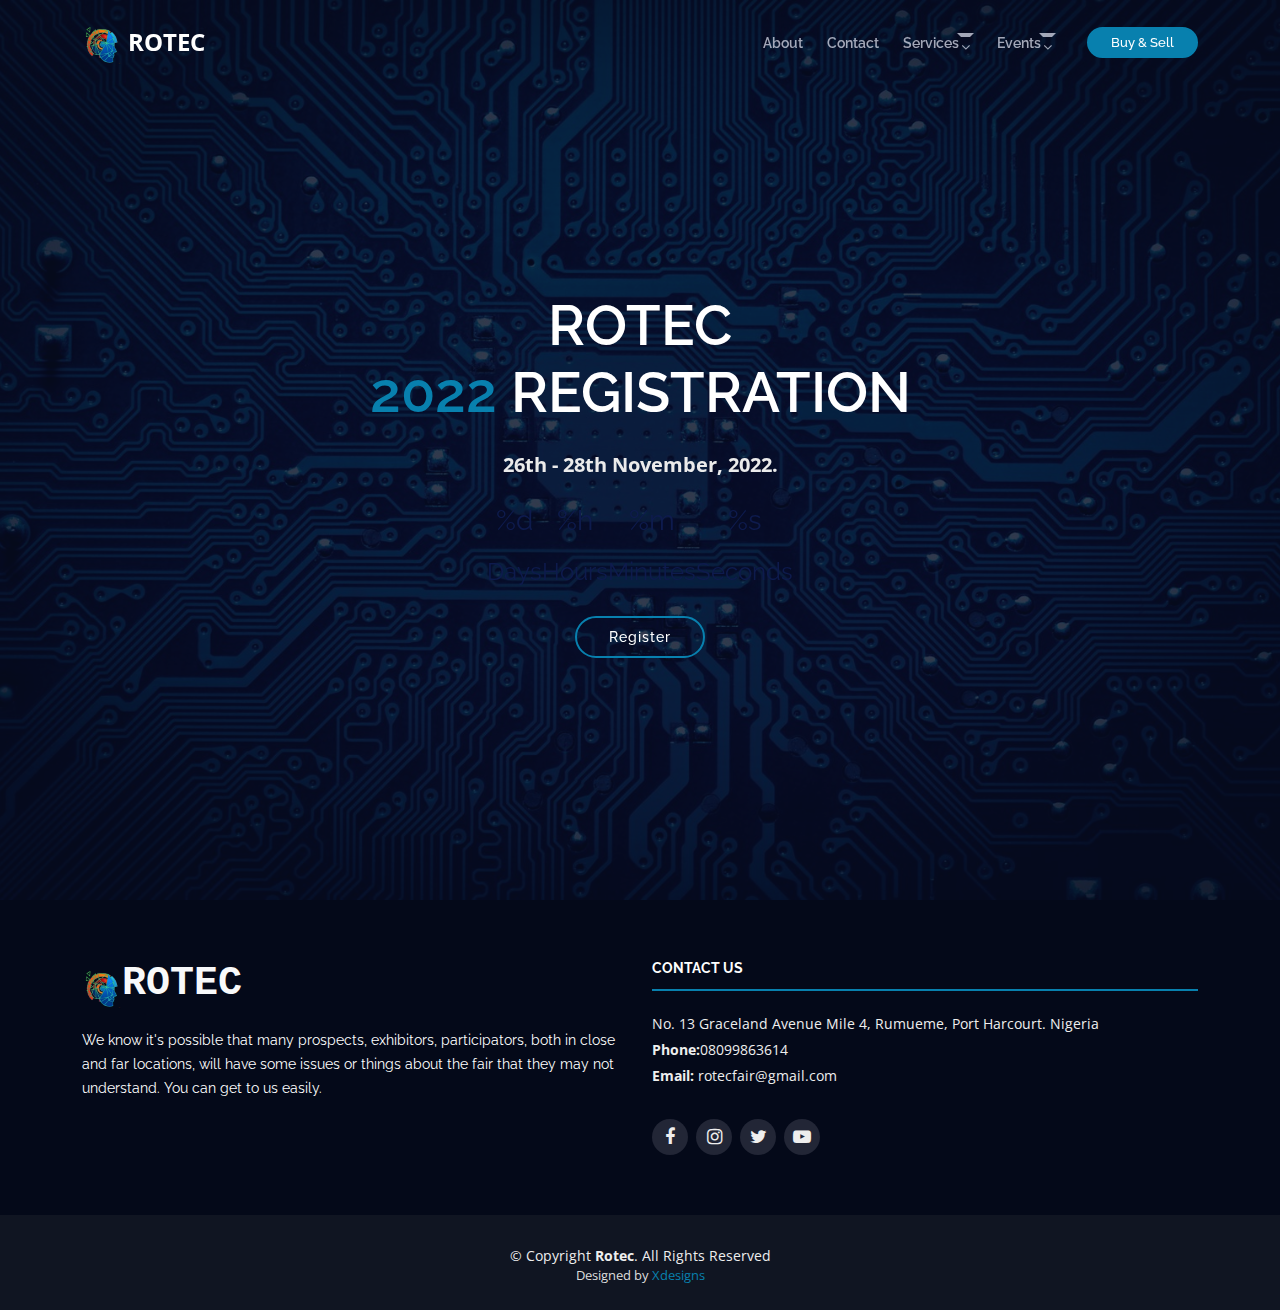
<file: rotec22.html>
<!DOCTYPE html>
<html lang="en">
  <head>
    <!-- Meta -->
    <meta charset="utf-8" />
    <meta content="width=device-width, initial-scale=1.0" name="viewport" />

    <title>Rotec - Royal Tech & Creative Fair</title>
    <meta content="Royal Tech & Creative Fair" name="description" />
    <meta content="" name="keywords" />

    <!-- Favicons -->
    <link href="/assets/img/favicon.png" rel="icon" />
    <link href="/assets/img/apple-touch-icon.png" rel="apple-touch-icon" />

    <!-- Google Fonts -->
    <link
      href="https://fonts.googleapis.com/css?family=Open+Sans:300,300i,400,400i,700,700i|Raleway:300,400,500,700,800"
      rel="stylesheet"
    />

    <!-- Vendor CSS Files -->
    <link
      href="/assets/vendor/bootstrap/css/bootstrap.min.css"
      rel="stylesheet"
    />
    <link href="/assets/vendor/venobox/venobox.css" rel="stylesheet" />
    <link
      href="/assets/vendor/font-awesome/css/font-awesome.min.css"
      rel="stylesheet"
    />
    <link
      href="/assets/vendor/owl.carousel//assets/owl.carousel.min.css"
      rel="stylesheet"
    />
    <link href="/assets/vendor/aos/aos.css" rel="stylesheet" />

    <!-- Main CSS File -->
    <link href="/assets/css/style.css" rel="stylesheet" />
  </head>

  <body>
    <!-- ======= Header ======= -->
    <header id="header">
      <div class="container">
        <!-- Logo -->
        <div id="logo" class="pull-left d-flex">
          <a href="index.html" class="scrollto fw-bold h4 text-white"
            ><img
              loading="lazy"
              src="assets/img/logo.png"
              alt="rotec logo"
              title="rotec logo"
            />
            ROTEC</a
          >
        </div>

        <nav id="nav-menu-container">
          <ul class="nav-menu">
            <!-- About Section -->
            <li class=""><a href="#about">About</a></li>

            <!-- Contact Section-->
            <li><a href="./pages/contact.html">Contact</a></li>

            <!-- Services Section-->
            <li class="dropdown text-light d-none d-lg-flex">
              <a
                class="dropdown-toggle"
                type="button"
                data-bs-toggle="dropdown"
                aria-expanded="false"
              >
                Services
              </a>
              <ul class="dropdown-menu dropback xhadow">
                <li>
                  <a
                    class="dropdown-item text-light p-2"
                    type="button"
                    href="./pages/training.html"
                    >Training</a
                  >
                </li>
                <li>
                  <a
                    class="dropdown-item text-light p-2"
                    type="button"
                    href="./pages/mentorship.html"
                    >Mentorship</a
                  >
                </li>
                <li>
                  <a
                    class="dropdown-item text-light p-2"
                    type="button"
                    href="./pages/soon.html"
                    >Sponsorship</a
                  >
                </li>
              </ul>
            </li>

            <!-- Mobile Services -->
            <div class="dropdown d-block d-lg-none">
              <button
                class="btn text-light dropdown-toggle"
                type="button"
                data-bs-toggle="dropdown"
                aria-expanded="false"
              >
                Services <span><i class="bi bi-caret-down-fill"></i></span>
              </button>
              <ul class="dropdown-menu dropback border mx-2">
                <li>
                  <a
                    class="dropdown-item drophover"
                    href="./pages/training.html"
                    >Training</a
                  >
                </li>
                <li>
                  <a
                    class="dropdown-item drophover"
                    href="./pages/mentorship.html"
                    >Mentorship</a
                  >
                </li>
                <li>
                  <a class="dropdown-item drophover" href="./pages/soon.html"
                    >Sponsorship</a
                  >
                </li>
              </ul>
            </div>
            <!-- End of Services Section-->

            <!-- Events Section-->
            <li class="dropdown text-light d-none d-lg-flex m-0">
              <a
                class="dropdown-toggle"
                type="button"
                data-bs-toggle="dropdown"
                aria-expanded="false"
              >
                Events
              </a>
              <ul class="dropdown-menu dropback xhadow">
                <li>
                  <a
                    class="dropdown-item text-light p-2 fit"
                    href="./rotec21.html"
                    type="button"
                    >Rotec 21</a
                  >
                </li>
                <li>
                  <a
                    class="dropdown-item text-light p-2 fit"
                    type="button"
                    href="./rotec22.html"
                    >Rotec 22</a
                  >
                </li>
              </ul>
            </li>

            <!-- Mobile Events -->
            <div class="dropdown d-block d-lg-none">
              <button
                class="btn text-light dropdown-toggle"
                type="button"
                data-bs-toggle="dropdown"
                aria-expanded="false"
              >
                Events <span><i class="bi bi-caret-down-fill"></i></span>
              </button>
              <ul class="dropdown-menu dropback border mx-2">
                <li>
                  <a class="dropdown-item drophover" href="./rotec21.html"
                    >Rotec 21</a
                  >
                </li>
                <li>
                  <a class="dropdown-item drophover" href="./rotec22.html"
                    >Rotec 22</a
                  >
                </li>
              </ul>
            </div>
            <!--End of  Events Section-->

            <!-- Buy Section -->
            <li class="buy-tickets">
              <a href="./pages/soon.html">Buy & Sell</a>
            </li>
          </ul>
        </nav>
        <!-- #nav-menu-container -->
      </div>
    </header>
    <!-- End Header -->

    <!-- ======= Intro Section ======= -->
    <section
      id="intro"
      style="background-image: url('./assets/img/technology.jpg')"
    >
      <div class="intro-container" data-aos="zoom-in" data-aos-delay="100">
        <h1 class="mb-4 pb-0 font-stylish">
          ROTEC<br /><span>2022</span> Registration
        </h1>
        <p class="mb-4 pb-0">26th - 28th November, 2022.</p>
        <div class="countdown d-none d-lg-flex justify-content-center" data-count="2022/11/26">
          <div>
            <h3>%d</h3>
            <h4>Days</h4>
          </div>
          <div>
            <h3>%h</h3>
            <h4>Hours</h4>
          </div>
          <div>
            <h3>%m</h3>
            <h4>Minutes</h4>
          </div>
          <div>
            <h3>%s</h3>
            <h4>Seconds</h4>
          </div>
        </div>
        <a href="#about" class="about-btn scrollto">Register</a>
        <p id="demo"></p>
      </div>
    </section>
    <!-- End Intro Section -->

    <!-- ======= Footer ======= -->
    <footer id="footer">
      <div class="footer-top">
        <div class="container">
          <div class="row">
            <div class="col-md-6 footer-info">
              <div class="d-flex align-items-center">
                <img
                  loading="lazy"
                  src="assets/img/logo.png"
                  alt="Rotec Logo"
                  aria-label="true"
                />
                <h5 class="fw-bolder text-light display-6 font-stylish">
                  ROTEC
                </h5>
              </div>
              <p>
                We know it's possible that many prospects, exhibitors,
                participators, both in close and far locations, will have some
                issues or things about the fair that they may not understand.
                You can get to us easily.
              </p>
            </div>

            <div class="col-md-6 footer-contact">
              <h4>Contact Us</h4>
              <p>
                No. 13 Graceland Avenue Mile 4, Rumueme, Port Harcourt. Nigeria
                <br />
                <strong>Phone:</strong>08099863614<br />
                <strong>Email:</strong> rotecfair@gmail.com<br />
              </p>

              <div class="social-links">
                <a href="https://www.facebook.com/rotecfair" class="facebook"
                  ><i class="fa fa-facebook"></i
                ></a>
                <a href="https://instagram.com/rotecfair/" class="instagram"
                  ><i class="fa fa-instagram"></i
                ></a>
                <a href="https://twitter.com/rotecfair/" class="twitter"
                  ><i class="fa fa-twitter"></i
                ></a>
                <a href="https://youtube.com/rotecfair/" class="youtube"
                  ><i class="fa fa-youtube-play"></i
                ></a>
              </div>
            </div>
          </div>
        </div>
      </div>

      <div class="container">
        <div class="copyright">
          &copy; Copyright <strong>Rotec</strong>. All Rights Reserved
        </div>
        <div class="credits">
          Designed by <a href="https://chrisnyeche.netlify.app">Xdesigns</a>
        </div>
      </div>
    </footer>
    <!-- End  Footer -->

    <a href="#" class="back-to-top"><i class="fa fa-angle-up"></i></a>

    <!-- Vendor JS Files -->
    <script src="/assets/vendor/jquery/jquery.min.js"></script>
    <script src="/assets/vendor/bootstrap/js/bootstrap.bundle.min.js"></script>
    <script src="/assets/vendor/jquery.easing/jquery.easing.min.js"></script>
    <script src="/assets/vendor/php-email-form/validate.js"></script>
    <script src="/assets/vendor/venobox/venobox.min.js"></script>
    <script src="/assets/vendor/owl.carousel/owl.carousel.min.js"></script>
    <script src="/assets/vendor/superfish/superfish.min.js"></script>
    <script src="/assets/vendor/hoverIntent/hoverIntent.js"></script>
    <script src="/assets/vendor/aos/aos.js"></script>

    <!-- Template Main JS File -->
    <script src="./assets/js/main.js"></script>
  </body>
</html>
</file>
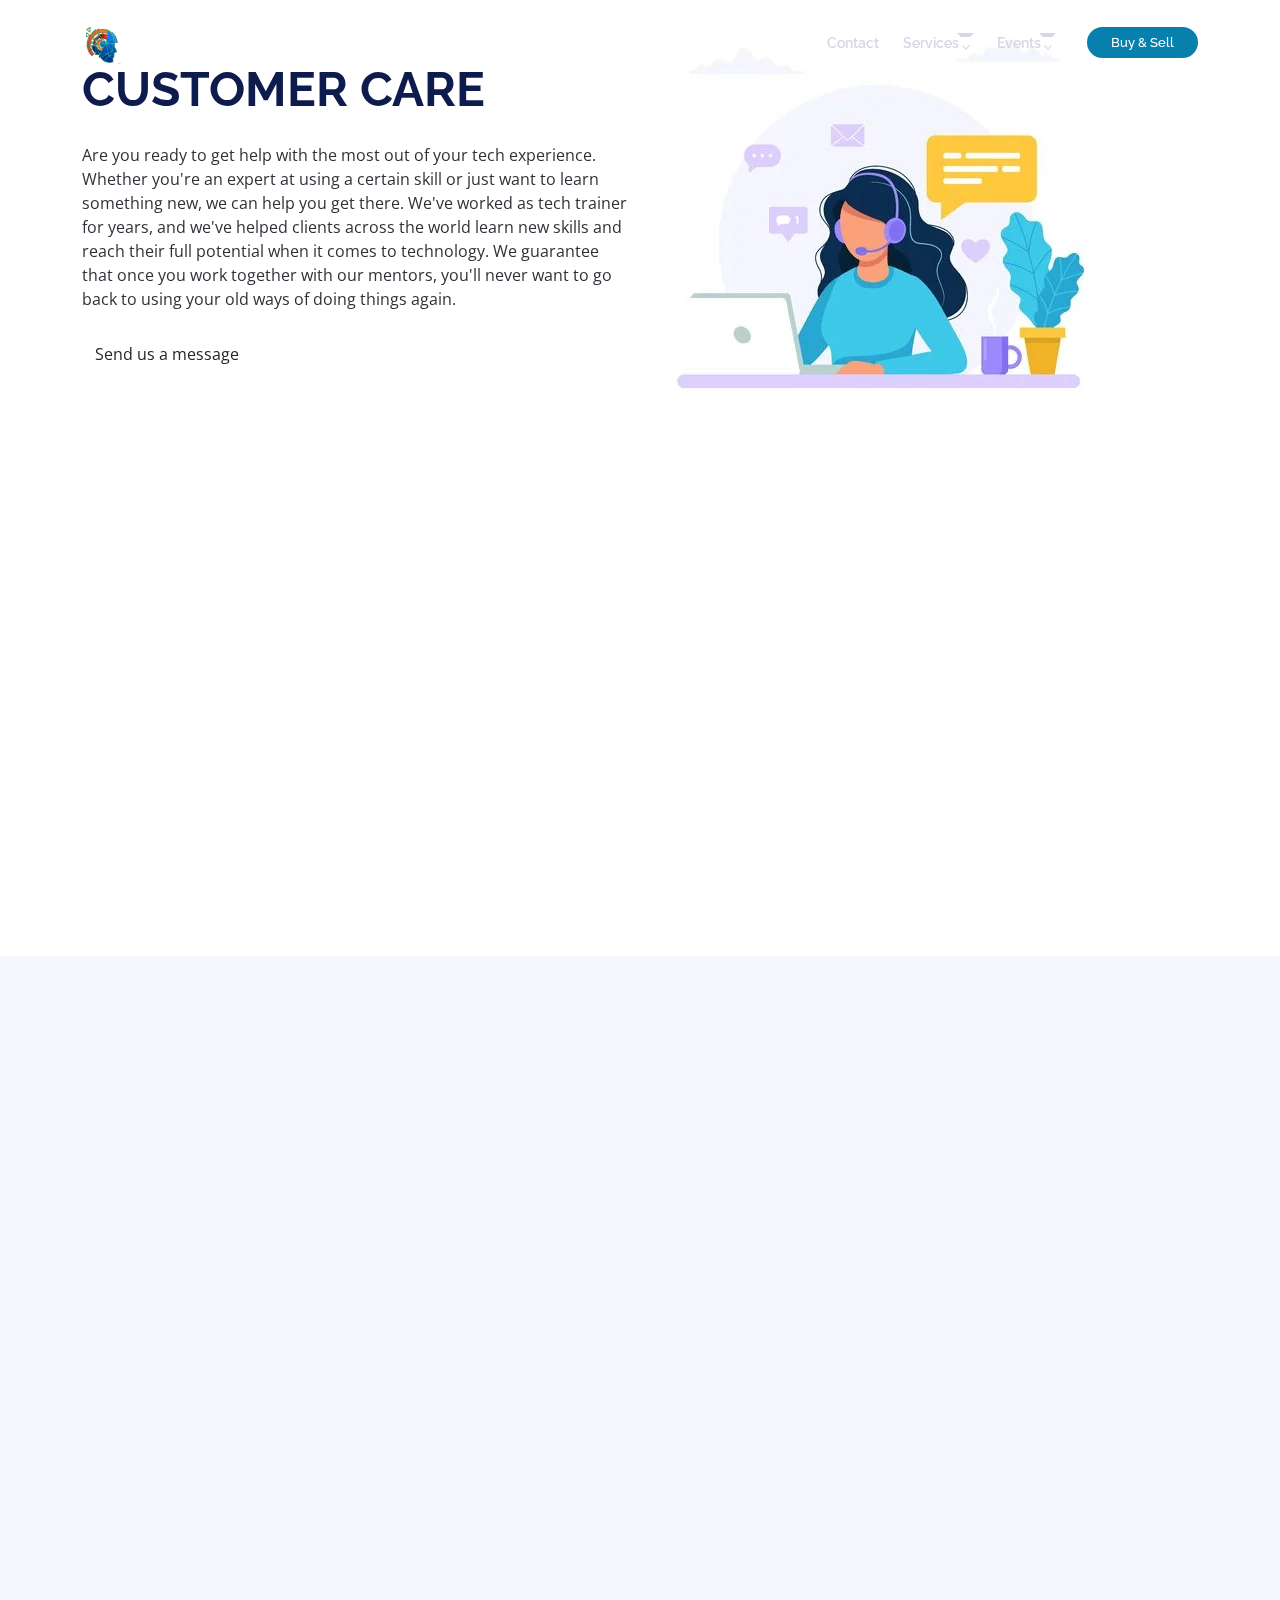
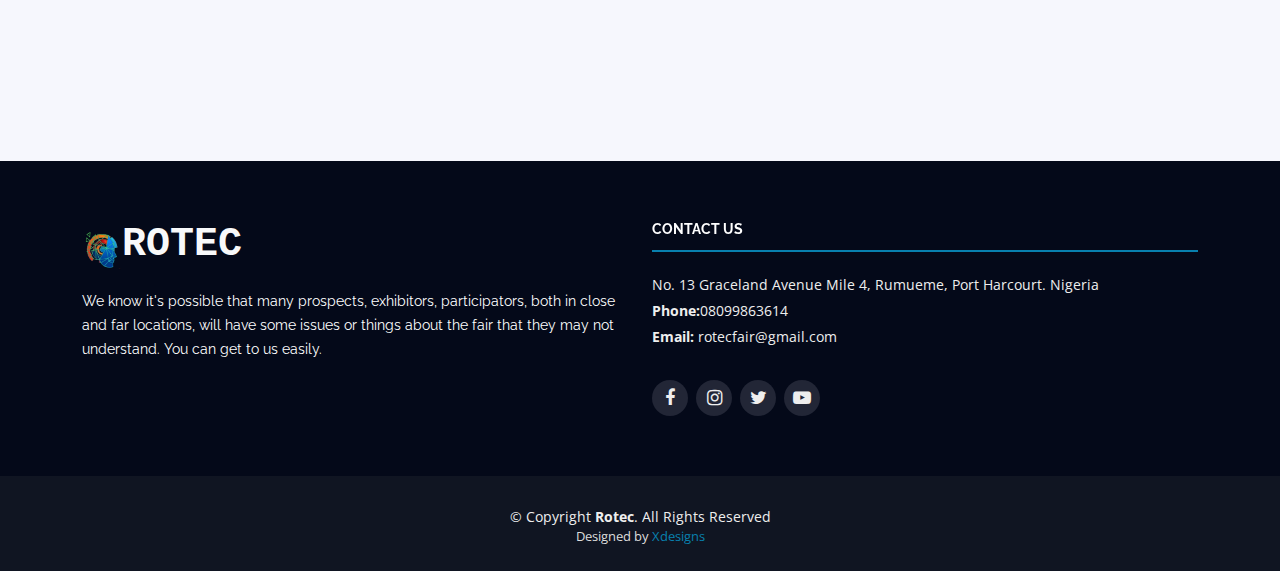
<file: pages/contact.html>
<!DOCTYPE html>
<html lang="en">

<head>
    <!-- Meta -->
    <meta charset="utf-8" />
    <meta content="width=device-width, initial-scale=1.0" name="viewport" />

    <title>Rotec - Speak to our customer care</title>
    <meta content="Royal Tech & Creative Fair" name="description" />
    <meta content="" name="keywords" />

    <!-- Favicons -->
    <link href="../assets/img/favicon.png" rel="icon" />
    <link href="../assets/img/apple-touch-icon.png" rel="apple-touch-icon" />

    <!-- Google Fonts -->
    <link
        href="https://fonts.googleapis.com/css?family=Open+Sans:300,300i,400,400i,700,700i|Raleway:300,400,500,700,800"
        rel="stylesheet" />

    <!-- Vendor CSS Files -->
    <link href="../assets/vendor/bootstrap/css/bootstrap.min.css" rel="stylesheet" />
    <link href="../assets/vendor/venobox/venobox.css" rel="stylesheet" />
    <link href="../assets/vendor/font-awesome/css/font-awesome.min.css" rel="stylesheet" />
    <link href="../assets/vendor/owl.carousel/assets/owl.carousel.min.css" rel="stylesheet" />
    <link href="../assets/vendor/aos/aos.css" rel="stylesheet" />

    <!-- Main CSS File -->
    <link href="../assets/css/style.css" rel="stylesheet" />
</head>

<body>
    <!-- ======= Header ======= -->
    <header id="header" class="heading">
        <div class="container">
            <!-- Logo -->
            <div id="logo" class="pull-left d-flex">
                <a href="../index.html" class="scrollto fw-bold h4 text-white"><img loading="lazy"
                        src="../assets/img/logo.png" alt="rotec logo" title="rotec logo" />
                    ROTEC</a>
            </div>

            <nav id="nav-menu-container">
                <ul class="nav-menu">
                    <!-- Contact Section-->
                    <li><a href="./contact.html">Contact</a></li>

                    <!-- Services Section-->
                    <li class="dropdown text-light d-none d-lg-flex">
                        <a class="dropdown-toggle" type="button" data-bs-toggle="dropdown" aria-expanded="false">
                            Services
                        </a>
                        <ul class="dropdown-menu dropback xhadow">
                            <li>
                                <a class="dropdown-item text-light p-2" type="button"
                                    href="../pages/training.html">Training</a>
                            </li>
                            <li>
                                <a class="dropdown-item text-light p-2" type="button"
                                    href="../pages/mentorship.html">Mentorship</a>
                            </li>
                            <li>
                                <a class="dropdown-item text-light p-2" type="button" href="./soon.html">Sponsorship</a>
                            </li>
                        </ul>
                    </li>

                    <!-- Mobile Services -->
                    <div class="dropdown d-block d-lg-none">
                        <button class="btn text-light dropdown-toggle" type="button" data-bs-toggle="dropdown"
                            aria-expanded="false">
                            Services <span><i class="bi bi-caret-down-fill"></i></span>
                        </button>
                        <ul class="dropdown-menu dropback border mx-2">
                            <li>
                                <a class="dropdown-item drophover" href="../pages/training.html">Training</a>
                            </li>
                            <li>
                                <a class="dropdown-item drophover" href="../pages/mentorship.html">Mentorship</a>
                            </li>
                            <li>
                                <a class="dropdown-item drophover" href="./soon.html">Sponsorship</a>
                            </li>
                        </ul>
                    </div>
                    <!-- End of Services Section-->

                    <!-- Events Section-->
                    <li class="dropdown text-light d-none d-lg-flex m-0">
                        <a class="dropdown-toggle" type="button" data-bs-toggle="dropdown" aria-expanded="false">
                            Events
                        </a>
                        <ul class="dropdown-menu dropback xhadow">
                            <li>
                                <a class="dropdown-item text-light p-2 fit" href="./rotec21.html" type="button"
                                    href="#">Rotec 21</a>
                            </li>
                            <li>
                                <a class="dropdown-item text-light p-2 fit" type="button" href="../rotec22.html">Rotec 22</a>
                            </li>
                        </ul>
                    </li>

                    <!-- Mobile Events -->
                    <div class="dropdown d-block d-lg-none">
                        <button class="btn text-light dropdown-toggle" type="button" data-bs-toggle="dropdown"
                            aria-expanded="false">
                            Events <span><i class="bi bi-caret-down-fill"></i></span>
                        </button>
                        <ul class="dropdown-menu dropback border mx-2">
                            <li>
                                <a class="dropdown-item drophover" href="../rotec21.html">Rotec 21</a>
                            </li>
                            <li>
                                <a class="dropdown-item drophover" href="../rotec22.html">Rotec 22</a>
                            </li>
                        </ul>
                    </div>
                    <!--End of  Events Section-->

                    <!-- Buy Section -->
                    <li class="buy-tickets"><a href="./soon.html">Buy & Sell</a></li>
                </ul>
            </nav>
            <!-- #nav-menu-container -->
        </div>
    </header>
    <!-- End Header -->


    <main id="main">

        <!-- ======= Hero Section ======= -->
        <section class="hero">
            <div class="container">
                <div class="row d-flex justify-content-center align-items-center">
                    <div class="col-md-6">
                        <div class="" data-aos="zoom-in" data-aos-delay="100">
                            <h1 class="mb-4 pb-0 fw-bolder display-5">CUSTOMER CARE</h1>
                            <p class="mb-4">
                                Are you ready to get help with the most out of your tech
                                experience. Whether you're an expert at using a certain skill or
                                just want to learn something new, we can help you get there. We've
                                worked as tech trainer for years, and we've helped clients
                                across the world learn new skills and reach their full potential
                                when it comes to technology. We guarantee that once you work
                                together with our mentors, you'll never want to go back to using your old ways of
                                doing things again.
                            </p>
                            <a href="mailto:rotecfair@gmail.com" class="btn btn-main scrollto mb-3">Send us a message</a>

                        
                        </div>
                    </div>

                    <div class="col-md-6">
                        <img src="../assets/img/illustrations/contact.webp" alt="training" class="img-fluid hero-img" />
                    </div>
                </div>
            </div>
        </section>
        <!-- End of Hero Section -->

        <!-- ======= Map ======= -->
        <div class="venue-map mb-0">
                    <iframe width="100%" height="500" id="gmap_canvas"
                        src="https://maps.google.com/maps?q=royal%20house%20of%20Grace&t=&z=13&ie=UTF8&iwloc=&output=embed"></iframe>
        </div> 
        <!-- End of Map-->




        <!-- ======= Buy Ticket Section ======= -->
        <section id="buy-tickets" class="section-with-bg">
            <div class="container" data-aos="fade-up">
                <div class="section-header">
                    <h2>Pay for mentorship</h2>
                    <p>
                        A mentor is someone who teaches or gives help and advice to a less
                        experienced and often younger person. In an organizational
                        setting, a mentor influences the personal and professional growth
                        of a mentee. So when you register, you will be connected for
                        mentorship.
                    </p>
                </div>

                <div class="row">
                    <div class="col-lg-4" data-aos="fade-up" data-aos-delay="100">
                        <div class="card mb-5 mb-lg-0">
                            <div class="card-body">
                                <h5 class="card-title text-muted text-uppercase text-center">
                                    Standard Access
                                </h5>
                                <h6 class="card-price text-center">₦5000</h6>
                                <hr />
                                <ul class="fa-ul">
                                    <li>
                                        <span class="fa-li"><i class="fa fa-check"></i></span>Company Details
                                    </li>
                                    <li>
                                        <span class="fa-li"><i class="fa fa-check"></i></span>Book
                                        Appointment
                                    </li>
                                    <li class="text-muted">
                                        <span class="fa-li"><i class="fa fa-times"></i></span>Social Media Connect
                                    </li>
                                    <li class="text-muted">
                                        <span class="fa-li"><i class="fa fa-times"></i></span>Workshop Access
                                    </li>
                                    <li class="text-muted">
                                        <span class="fa-li"><i class="fa fa-times"></i></span>Personal Contact
                                    </li>
                                </ul>
                                <hr />
                                <div class="text-center">
                                    <button type="button" class="btn" data-bs-toggle="modal"
                                        data-bs-target="#buy-ticket-modal" data-ticket-type="standard-access">
                                        Register
                                    </button>
                                </div>
                            </div>
                        </div>
                    </div>
                    <div class="col-lg-4" data-aos="fade-up" data-aos-delay="200">
                        <div class="card mb-5 mb-lg-0">
                            <div class="card-body">
                                <h5 class="card-title text-muted text-uppercase text-center">
                                    Pro Access
                                </h5>
                                <h6 class="card-price text-center">₦10,000</h6>
                                <hr />
                                <ul class="fa-ul">
                                    <li>
                                        <span class="fa-li"><i class="fa fa-check"></i></span>Company Details
                                    </li>
                                    <li>
                                        <span class="fa-li"><i class="fa fa-check"></i></span>Book
                                        Appointment
                                    </li>
                                    <li>
                                        <span class="fa-li"><i class="fa fa-check"></i></span>Social Media Connect
                                    </li>
                                    <li class="text-muted">
                                        <span class="fa-li"><i class="fa fa-times"></i></span>Workshop Access
                                    </li>
                                    <li class="text-muted">
                                        <span class="fa-li"><i class="fa fa-times"></i></span>Personal Contact
                                    </li>
                                </ul>
                                <hr />
                                <div class="text-center">
                                    <button type="button" class="btn" data-bs-toggle="modal"
                                        data-bs-target="#buy-ticket-modal" data-ticket-type="pro-access">
                                        Register
                                    </button>
                                </div>
                            </div>
                        </div>
                    </div>
                    <!-- Pro Tier -->
                    <div class="col-lg-4" data-aos="fade-up" data-aos-delay="300">
                        <div class="card">
                            <div class="card-body">
                                <h5 class="card-title text-muted text-uppercase text-center">
                                    Premium Access
                                </h5>
                                <h6 class="card-price text-center">₦15,000</h6>
                                <hr />
                                <ul class="fa-ul">
                                    <li>
                                        <span class="fa-li"><i class="fa fa-check"></i></span>Company Details
                                    </li>
                                    <li>
                                        <span class="fa-li"><i class="fa fa-check"></i></span>Book
                                        Appointment
                                    </li>
                                    <li>
                                        <span class="fa-li"><i class="fa fa-check"></i></span>Social Media Connect
                                    </li>
                                    <li>
                                        <span class="fa-li"><i class="fa fa-check"></i></span>Workshop Access
                                    </li>
                                    <li>
                                        <span class="fa-li"><i class="fa fa-check"></i></span>Personal Contact
                                    </li>
                                </ul>
                                <hr />
                                <div class="text-center">
                                    <button type="button" class="btn" data-bs-toggle="modal"
                                        data-bs-target="#buy-ticket-modal" data-ticket-type="premium-access">
                                        Register
                                    </button>
                                </div>
                            </div>
                        </div>
                    </div>
                </div>
            </div>

            <!-- Modal Order Form -->
            <div id="buy-ticket-modal" class="modal fade">
                <div class="modal-dialog" role="document">
                    <div class="modal-content">
                        <div class="modal-header">
                            <h4 class="modal-title">Buy Tickets</h4>
                            <button type="button" class="btn-close" data-bs-dismiss="modal" aria-label="Close"></button>
                        </div>
                        <div class="modal-body">
                            <form method="POST" action="#">
                                <div class="form-group">
                                    <input type="text" class="form-control" name="your-name" placeholder="Your Name" />
                                </div>
                                <div class="form-group mt-3">
                                    <input type="text" class="form-control" name="your-email"
                                        placeholder="Your Email" />
                                </div>
                                <div class="form-group mt-3">
                                    <select id="ticket-type" name="ticket-type" class="form-select">
                                        <option value="">-- Select Your Ticket Type --</option>
                                        <option value="standard-access">Standard Access</option>
                                        <option value="pro-access">Pro Access</option>
                                        <option value="premium-access">Premium Access</option>
                                    </select>
                                </div>
                                <div class="text-center mt-3">
                                    <button type="submit" class="btn">Buy Now</button>
                                </div>
                            </form>
                        </div>
                    </div>
                    <!-- /.modal-content -->
                </div>
                <!-- /.modal-dialog -->
            </div>
            <!-- /.modal -->
        </section>
        <!-- End Buy Ticket Section -->

    </main>
    <!-- End #main -->

    <!-- ======= Footer ======= -->
    <footer id="footer">
        <div class="footer-top">
            <div class="container">
                <div class="row">
                    <div class="col-md-6 footer-info">
                        <div class="d-flex align-items-center">
                            <img loading="lazy" src="../assets/img/logo.png" alt="Rotec Logo" aria-label="true" />
                            <h5 class="fw-bolder text-light display-6 font-stylish">
                                ROTEC
                            </h5>
                        </div>
                        <p>
                            We know it's possible that many prospects, exhibitors,
                            participators, both in close and far locations, will have some
                            issues or things about the fair that they may not understand.
                            You can get to us easily.
                        </p>
                    </div>

                    <div class="col-md-6 footer-contact">
                        <h4>Contact Us</h4>
                        <p>
                            No. 13 Graceland Avenue Mile 4, Rumueme, Port Harcourt. Nigeria
                            <br />
                            <strong>Phone:</strong>08099863614<br />
                            <strong>Email:</strong> rotecfair@gmail.com<br />
                        </p>

                        <div class="social-links">
                            <a href="https://www.facebook.com/rotecfair" class="facebook"><i
                                    class="fa fa-facebook"></i></a>
                            <a href="https://instagram.com/rotecfair/" class="instagram"><i
                                    class="fa fa-instagram"></i></a>
                            <a href="https://twitter.com/rotecfair/" class="twitter"><i class="fa fa-twitter"></i></a>
                            <a href="https://youtube.com/rotecfair/" class="youtube"><i
                                    class="fa fa-youtube-play"></i></a>
                        </div>
                    </div>
                </div>
            </div>
        </div>

        <div class="container">
            <div class="copyright">
                &copy; Copyright <strong>Rotec</strong>. All Rights Reserved
            </div>
            <div class="credits">
                Designed by <a href="https://chrisnyeche.netlify.app">Xdesigns</a>
            </div>
        </div>
    </footer>
    <!-- End  Footer -->

    <!-- Vendor JS Files -->
    <script src="../assets/vendor/jquery/jquery.min.js"></script>
    <script src="../assets/vendor/bootstrap/js/bootstrap.bundle.min.js"></script>
    <script src="../assets/vendor/jquery.easing/jquery.easing.min.js"></script>
    <script src="../assets/vendor/php-email-form/validate.js"></script>
    <script src="../assets/vendor/venobox/venobox.min.js"></script>
    <script src="../assets/vendor/owl.carousel/owl.carousel.min.js"></script>
    <script src="../assets/vendor/superfish/superfish.min.js"></script>
    <script src="../assets/vendor/hoverIntent/hoverIntent.js"></script>
    <script src="../assets/vendor/aos/aos.js"></script>

    <!-- Template Main JS File -->
    <script src="../assets/js/main.js"></script>
</body>

</html>
</file>
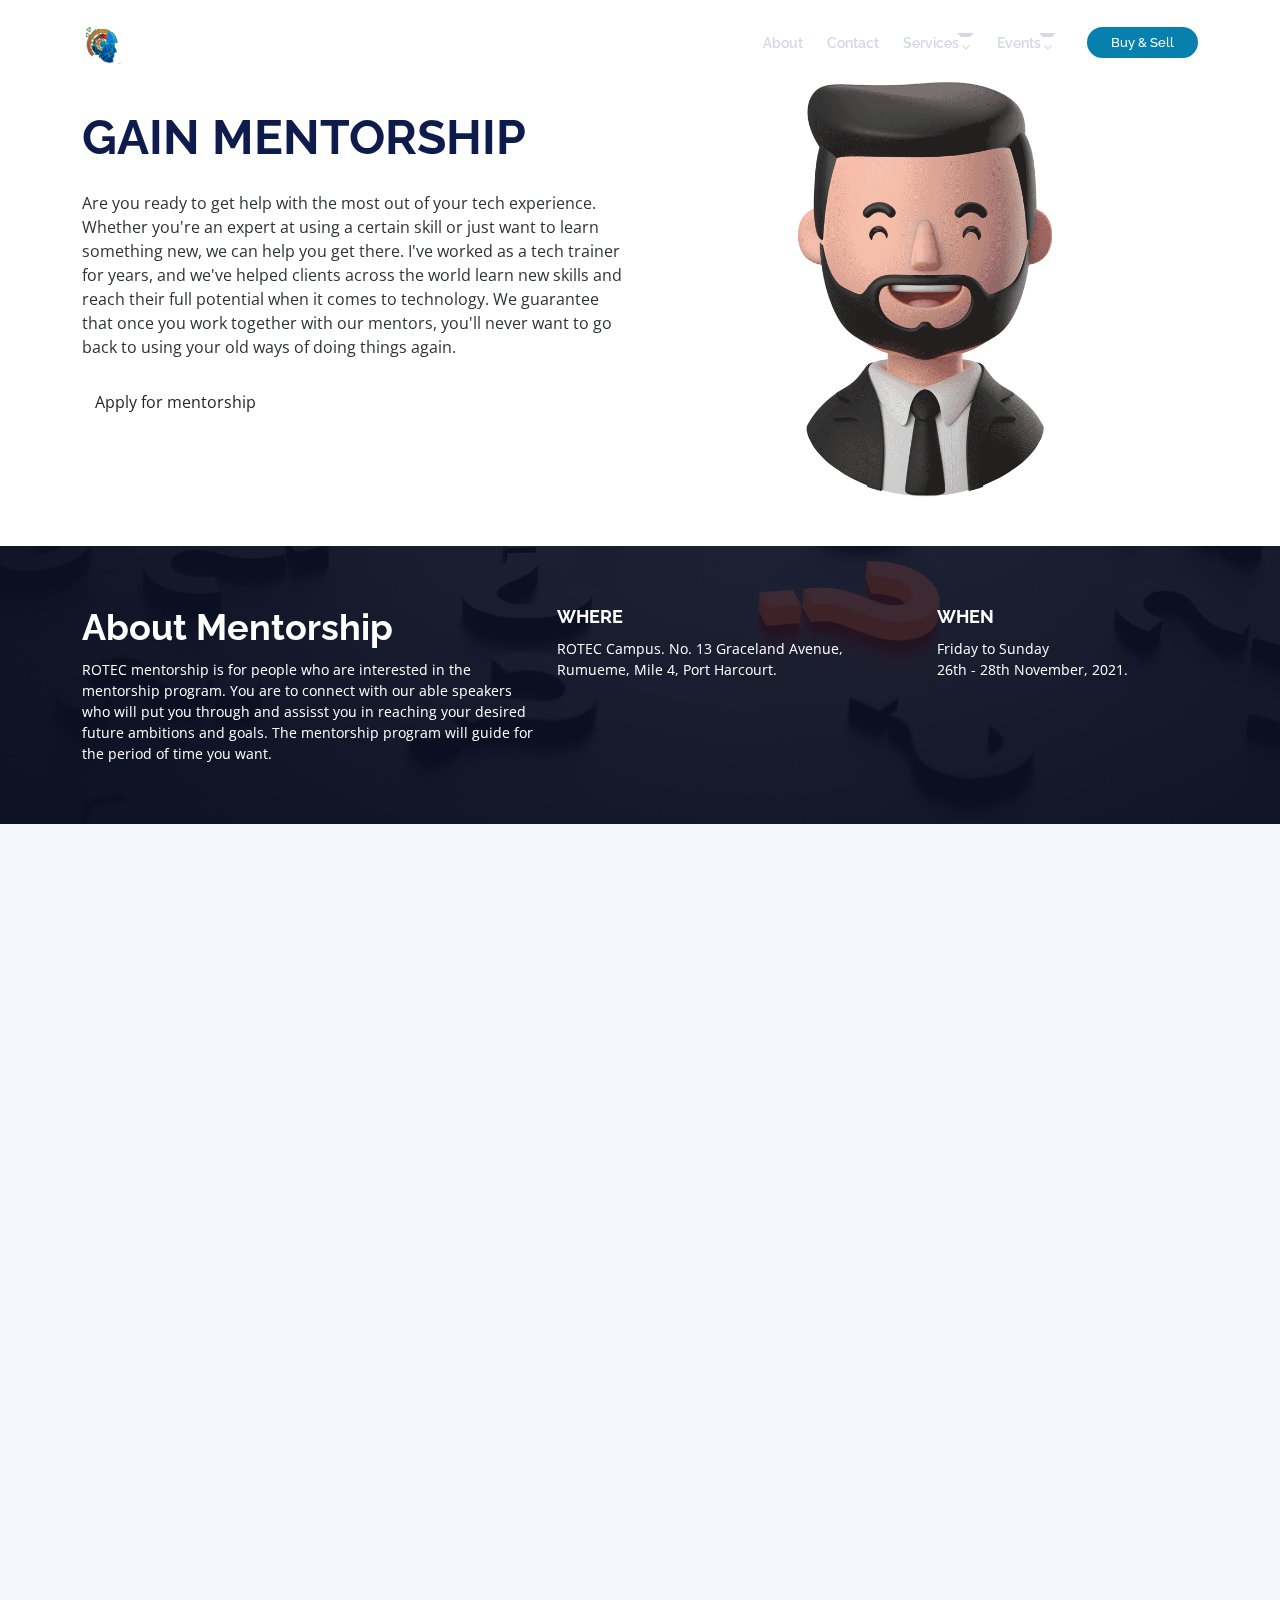
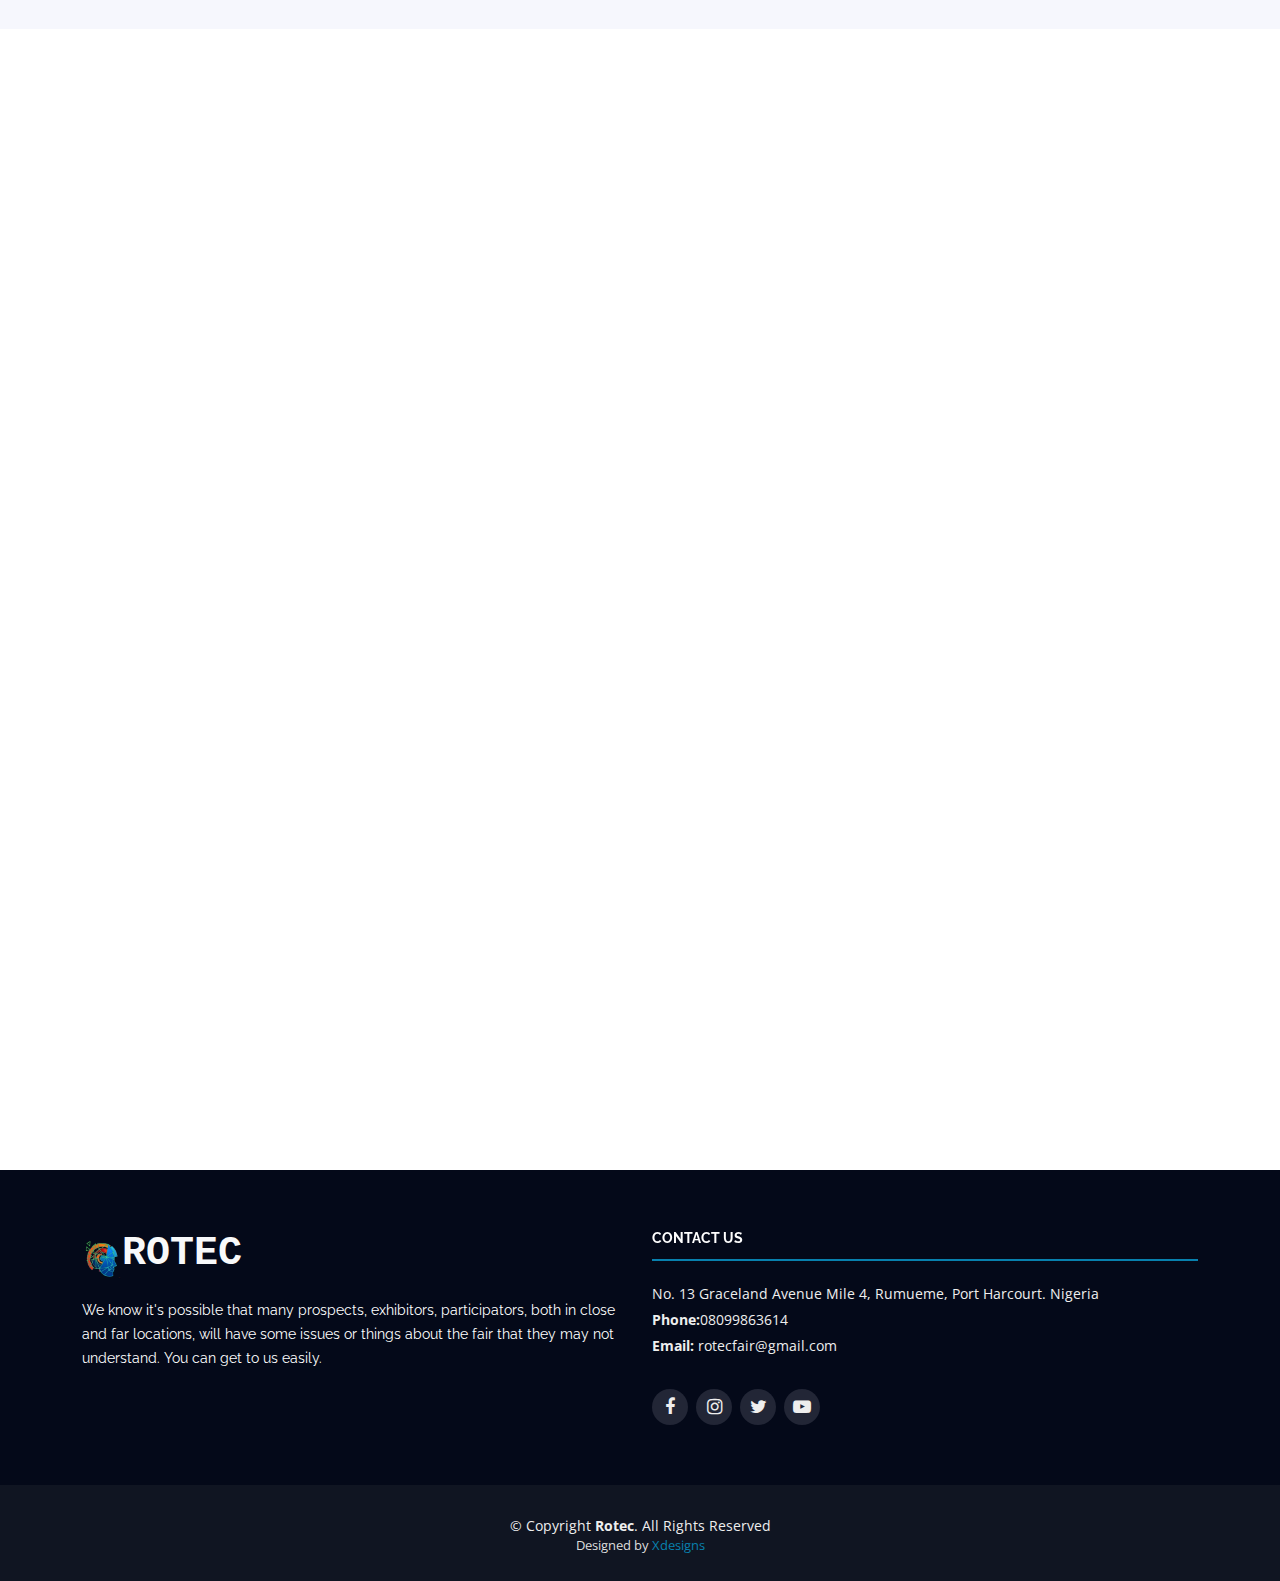
<file: pages/mentorship.html>
<!DOCTYPE html>
<html lang="en">
  <head>
    <!-- Meta -->
    <meta charset="utf-8" />
    <meta content="width=device-width, initial-scale=1.0" name="viewport" />

    <title>Rotec - Mentorship sessions</title>
    <meta content="Royal Tech & Creative Fair" name="description" />
    <meta content="" name="keywords" />

    <!-- Favicons -->
    <link href="../assets/img/favicon.png" rel="icon" />
    <link href="../assets/img/apple-touch-icon.png" rel="apple-touch-icon" />

    <!-- Google Fonts -->
    <link
      href="https://fonts.googleapis.com/css?family=Open+Sans:300,300i,400,400i,700,700i|Raleway:300,400,500,700,800"
      rel="stylesheet"
    />

    <!-- Vendor CSS Files -->
    <link
      href="../assets/vendor/bootstrap/css/bootstrap.min.css"
      rel="stylesheet"
    />
    <link href="../assets/vendor/venobox/venobox.css" rel="stylesheet" />
    <link
      href="../assets/vendor/font-awesome/css/font-awesome.min.css"
      rel="stylesheet"
    />
    <link
      href="../assets/vendor/owl.carousel/assets/owl.carousel.min.css"
      rel="stylesheet"
    />
    <link href="../assets/vendor/aos/aos.css" rel="stylesheet" />

    <!-- Main CSS File -->
    <link href="../assets/css/style.css" rel="stylesheet" />
  </head>

  <body>
    <!-- ======= Header ======= -->
    <header id="header" class="heading">
      <div class="container">
        <!-- Logo -->
        <div id="logo" class="pull-left d-flex">
          <a href="../index.html" class="scrollto fw-bold h4 text-white"
            ><img
              loading="lazy"
              src="../assets/img/logo.png"
              alt="rotec logo"
              title="rotec logo"
            />
            ROTEC</a
          >
        </div>

        <nav id="nav-menu-container">
          <ul class="nav-menu">
            <!-- About Section -->
            <li class=""><a href="#about">About</a></li>

            <!-- Contact Section-->
            <li><a href="./contact.html">Contact</a></li>

            <!-- Services Section-->
            <li class="dropdown text-light d-none d-lg-flex">
              <a
                class="dropdown-toggle"
                type="button"
                data-bs-toggle="dropdown"
                aria-expanded="false"
              >
                Services
              </a>
              <ul class="dropdown-menu dropback xhadow">
                <li>
                  <a
                    class="dropdown-item text-light p-2"
                    type="button"
                    href="./training.html"
                    >Training</a
                  >
                </li>
                <li>
                  <a
                    class="dropdown-item text-light p-2"
                    type="button"
                    href="./mentorship.html"
                    >Mentorship</a
                  >
                </li>
                <li>
                  <a class="dropdown-item text-light p-2" type="button" href="./soon.html"
                    >Sponsorship</a
                  >
                </li>
              </ul>
            </li>

            <!-- Mobile Services -->
            <div class="dropdown d-block d-lg-none">
              <button
                class="btn text-light dropdown-toggle"
                type="button"
                data-bs-toggle="dropdown"
                aria-expanded="false"
              >
                Services <span><i class="bi bi-caret-down-fill"></i></span>
              </button>
              <ul class="dropdown-menu dropback border mx-2">
                <li>
                  <a
                    class="dropdown-item drophover"
                    href="./training.html"
                    >Training</a
                  >
                </li>
                <li>
                  <a
                    class="dropdown-item drophover"
                    href="./mentorship.html"
                    >Mentorship</a
                  >
                </li>
                <li>
                  <a class="dropdown-item drophover" href="./soon.html">Sponsorship</a>
                </li>
              </ul>
            </div>
            <!-- End of Services Section-->

            <!-- Events Section-->
            <li class="dropdown text-light d-none d-lg-flex m-0">
              <a
                class="dropdown-toggle"
                type="button"
                data-bs-toggle="dropdown"
                aria-expanded="false"
              >
                Events
              </a>
              <ul class="dropdown-menu dropback xhadow">
                <li>
                  <a
                    class="dropdown-item text-light p-2 fit"
                    href="../rotec21.html"
                    type="button"
                    >Rotec 21</a
                  >
                </li>
                <li>
                  <a
                    class="dropdown-item text-light p-2 fit"
                    type="button"
                    href="../rotec22.html"
                    >Rotec 22</a
                  >
                </li>
              </ul>
            </li>

            <!-- Mobile Events -->
            <div class="dropdown d-block d-lg-none">
              <button
                class="btn text-light dropdown-toggle"
                type="button"
                data-bs-toggle="dropdown"
                aria-expanded="false"
              >
                Events <span><i class="bi bi-caret-down-fill"></i></span>
              </button>
              <ul class="dropdown-menu dropback border mx-2">
                <li>
                  <a class="dropdown-item drophover" href="../rotec21.html"
                    >Rotec 21</a
                  >
                </li>
                <li>
                  <a class="dropdown-item drophover" href="../rotec22.html">Rotec 22</a>
                </li>
              </ul>
            </div>
            <!--End of  Events Section-->

            <!-- Buy Section -->
            <li class="buy-tickets"><a href="./soon.html">Buy & Sell</a></li>
          </ul>
        </nav>
        <!-- #nav-menu-container -->
      </div>
    </header>
    <!-- End Header -->


    <!-- ======= Hero Section ======= -->
    <section class="hero">
      <div class="container">
        <div class="row d-flex justify-content-center align-items-center">
          <div class="col-md-6">
            <div class="" data-aos="zoom-in" data-aos-delay="100">
              <h1 class="mb-4 pb-0 fw-bolder display-5">GAIN MENTORSHIP</h1>
              <p class="mb-4">
                Are you ready to get help with the most out of your tech
                experience. Whether you're an expert at using a certain skill or
                just want to learn something new, we can help you get there. I've
                worked as a tech trainer for years, and we've helped clients
                across the world learn new skills and reach their full potential
                when it comes to technology. We guarantee that once you work
                together with our mentors, you'll never want to go back to using your old ways of
                doing things again.
              </p>
              <a href="#about" class="btn btn-main scrollto mb-3"
                >Apply for mentorship</a
              >
            </div>
          </div>

          <div class="col-md-6">
            <img
              src="../assets/img/illustrations/avatar.webp"
              alt="training"
              class="img-fluid hero-img"
            />
          </div>
        </div>
      </div>
    </section>
    <!-- End of Hero Section -->

    <main id="main">
      <!-- ======= About Section ======= -->
      <section id="about">
        <div class="container" data-aos="fade-up">
          <div class="row">
            <div class="col-lg-5">
              <h2>About Mentorship</h2>
              <p>
                ROTEC mentorship is for people who are interested in the mentorship
                program. You are to connect with our able speakers who will put
                you through and assisst you in reaching your desired future
                ambitions and goals. The mentorship program will guide for the
                period of time you want.
              </p>
            </div>
            <div class="col-lg-4">
              <h3>Where</h3>
              <p>
                ROTEC Campus. No. 13 Graceland Avenue, Rumueme, Mile 4, Port
                Harcourt.
              </p>
            </div>
            <div class="col-lg-3">
              <h3>When</h3>
              <p>Friday to Sunday<br />26th - 28th November, 2021.</p>
            </div>
          </div>
        </div>
      </section>
      <!-- End About Section -->

      <!-- ======= Buy Ticket Section ======= -->
      <section id="buy-tickets" class="section-with-bg">
        <div class="container" data-aos="fade-up">
          <div class="section-header">
            <h2>Pay for mentorship</h2>
            <p>
              A mentor is someone who teaches or gives help and advice to a less
              experienced and often younger person. In an organizational
              setting, a mentor influences the personal and professional growth
              of a mentee. So when you register, you will be connected for
              mentorship.
            </p>
          </div>

          <div class="row">
            <div class="col-lg-4" data-aos="fade-up" data-aos-delay="100">
              <div class="card mb-5 mb-lg-0">
                <div class="card-body">
                  <h5 class="card-title text-muted text-uppercase text-center">
                    Standard Access
                  </h5>
                  <h6 class="card-price text-center">₦5000</h6>
                  <hr />
                  <ul class="fa-ul">
                    <li>
                      <span class="fa-li"><i class="fa fa-check"></i></span
                      >Company Details
                    </li>
                    <li>
                      <span class="fa-li"><i class="fa fa-check"></i></span>Book
                      Appointment
                    </li>
                    <li class="text-muted">
                      <span class="fa-li"><i class="fa fa-times"></i></span
                      >Social Media Connect
                    </li>
                    <li class="text-muted">
                      <span class="fa-li"><i class="fa fa-times"></i></span
                      >Workshop Access
                    </li>
                    <li class="text-muted">
                      <span class="fa-li"><i class="fa fa-times"></i></span
                      >Personal Contact
                    </li>
                  </ul>
                  <hr />
                  <div class="text-center">
                    <button
                      type="button"
                      class="btn"
                      data-bs-toggle="modal"
                      data-bs-target="#buy-ticket-modal"
                      data-ticket-type="standard-access"
                    >
                      Register
                    </button>
                  </div>
                </div>
              </div>
            </div>
            <div class="col-lg-4" data-aos="fade-up" data-aos-delay="200">
              <div class="card mb-5 mb-lg-0">
                <div class="card-body">
                  <h5 class="card-title text-muted text-uppercase text-center">
                    Pro Access
                  </h5>
                  <h6 class="card-price text-center">₦10,000</h6>
                  <hr />
                  <ul class="fa-ul">
                    <li>
                      <span class="fa-li"><i class="fa fa-check"></i></span
                      >Company Details
                    </li>
                    <li>
                      <span class="fa-li"><i class="fa fa-check"></i></span>Book
                      Appointment
                    </li>
                    <li>
                      <span class="fa-li"><i class="fa fa-check"></i></span
                      >Social Media Connect
                    </li>
                    <li class="text-muted">
                      <span class="fa-li"><i class="fa fa-times"></i></span
                      >Workshop Access
                    </li>
                    <li class="text-muted">
                      <span class="fa-li"><i class="fa fa-times"></i></span
                      >Personal Contact
                    </li>
                  </ul>
                  <hr />
                  <div class="text-center">
                    <button
                      type="button"
                      class="btn"
                      data-bs-toggle="modal"
                      data-bs-target="#buy-ticket-modal"
                      data-ticket-type="pro-access"
                    >
                      Register
                    </button>
                  </div>
                </div>
              </div>
            </div>
            <!-- Pro Tier -->
            <div class="col-lg-4" data-aos="fade-up" data-aos-delay="300">
              <div class="card">
                <div class="card-body">
                  <h5 class="card-title text-muted text-uppercase text-center">
                    Premium Access
                  </h5>
                  <h6 class="card-price text-center">₦15,000</h6>
                  <hr />
                  <ul class="fa-ul">
                    <li>
                      <span class="fa-li"><i class="fa fa-check"></i></span
                      >Company Details
                    </li>
                    <li>
                      <span class="fa-li"><i class="fa fa-check"></i></span>Book
                      Appointment
                    </li>
                    <li>
                      <span class="fa-li"><i class="fa fa-check"></i></span
                      >Social Media Connect
                    </li>
                    <li>
                      <span class="fa-li"><i class="fa fa-check"></i></span
                      >Workshop Access
                    </li>
                    <li>
                      <span class="fa-li"><i class="fa fa-check"></i></span
                      >Personal Contact
                    </li>
                  </ul>
                  <hr />
                  <div class="text-center">
                    <button
                      type="button"
                      class="btn"
                      data-bs-toggle="modal"
                      data-bs-target="#buy-ticket-modal"
                      data-ticket-type="premium-access"
                    >
                      Register
                    </button>
                  </div>
                </div>
              </div>
            </div>
          </div>
        </div>

        <!-- Modal Order Form -->
        <div id="buy-ticket-modal" class="modal fade">
          <div class="modal-dialog" role="document">
            <div class="modal-content">
              <div class="modal-header">
                <h4 class="modal-title">Buy Tickets</h4>
                <button
                  type="button"
                  class="btn-close"
                  data-bs-dismiss="modal"
                  aria-label="Close"
                ></button>
              </div>
              <div class="modal-body">
                <form method="POST" action="#">
                  <div class="form-group">
                    <input
                      type="text"
                      class="form-control"
                      name="your-name"
                      placeholder="Your Name"
                    />
                  </div>
                  <div class="form-group mt-3">
                    <input
                      type="text"
                      class="form-control"
                      name="your-email"
                      placeholder="Your Email"
                    />
                  </div>
                  <div class="form-group mt-3">
                    <select
                      id="ticket-type"
                      name="ticket-type"
                      class="form-select"
                    >
                      <option value="">-- Select Your Ticket Type --</option>
                      <option value="standard-access">Standard Access</option>
                      <option value="pro-access">Pro Access</option>
                      <option value="premium-access">Premium Access</option>
                    </select>
                  </div>
                  <div class="text-center mt-3">
                    <button type="submit" class="btn">Buy Now</button>
                  </div>
                </form>
              </div>
            </div>
            <!-- /.modal-content -->
          </div>
          <!-- /.modal-dialog -->
        </div>
        <!-- /.modal -->
      </section>
      <!-- End Buy Ticket Section -->

      <!-- ======= Speakers Section ======= -->
      <section id="speakers">
        <div class="container" data-aos="fade-up">
          <div class="section-header">
            <h2>TOP MENTORS</h2>
            <p>You can connect and make one of our speakers your mentor</p>
          </div>

          <div class="row">
            <!-- Mr. Ibifuro Asawo -->
            <div class="col-lg-4 col-md-6">
              <div class="speaker" data-aos="fade-up" data-aos-delay="100">
                <img
                  loading="lazy"
                  src="../assets/img/speakers/1.jpg"
                  alt="Speaker 1"
                  class="img-fluid"
                />
                <div class="details">
                  <h3><a href="#">Mr. Ibifuro Asawo</a></h3>
                  <p>Founder Cinfores Limited</p>
                </div>
              </div>
            </div>

            <!-- Pst. Chinedu Udechukwu -->
            <div class="col-lg-4 col-md-6">
              <div class="speaker" data-aos="fade-up" data-aos-delay="300">
                <img
                  loading="lazy"
                  src="../assets/img/speakers/9.jpg"
                  alt="Speaker 6"
                  class="img-fluid"
                />
                <div class="details">
                  <h3><a href="#">Pst. Chinedu Udechukwu</a></h3>
                  <p>Pastor of MFM (Phc.)</p>
                </div>
              </div>
            </div>

            <!-- Mr. Reuben Odum -->
            <div class="col-lg-4 col-md-6">
              <div class="speaker" data-aos="fade-up" data-aos-delay="200">
                <img
                  loading="lazy"
                  src="../assets/img/speakers/2.jpg"
                  alt="Speaker 2"
                  class="img-fluid"
                />
                <div class="details">
                  <h3><a href="#">Mr. Reuben Odum</a></h3>
                  <p>Founder of Graceworth Limited</p>
                </div>
              </div>
            </div>

            <!-- Bio-Ibogomo Ebikienmo -->
            <div class="col-lg-4 col-md-6">
              <div class="speaker" data-aos="fade-up" data-aos-delay="100">
                <img
                  loading="lazy"
                  src="../assets/img/speakers/7.jpg"
                  alt="Speaker 4"
                  class="img-fluid"
                />
                <div class="details">
                  <h3><a href="#">Bio-Ibogomo Ebikienmo</a></h3>
                  <p>Robotics & Web Developer</p>
                </div>
              </div>
            </div>

            <!-- Engr. R. Tombari Sibe -->
            <div class="col-lg-4 col-md-6">
              <div class="speaker" data-aos="fade-up" data-aos-delay="300">
                <img
                  loading="lazy"
                  src="../assets/img/speakers/6.jpg"
                  alt="Speaker 6"
                  class="img-fluid"
                />
                <div class="details">
                  <h3><a href="#">Engr. R. Tombari Sibe</a></h3>
                  <p>C.E.O Digital Footprints</p>
                </div>
              </div>
            </div>

            <!-- Mr. Ololade Otayemi -->
            <div class="col-lg-4 col-md-6">
              <div class="speaker" data-aos="fade-up" data-aos-delay="200">
                <img
                  loading="lazy"
                  src="../assets/img/speakers/8.jpg"
                  alt="Speaker 5"
                  class="img-fluid"
                />
                <div class="details">
                  <h3><a href="#">Mr. Ololade Otayemi</a></h3>
                  <p>Founder Obra Mobile Device</p>
                </div>
              </div>
            </div>

            <!-- Barr. Tegu Benson -->
            <div class="col-lg-4 col-md-6">
              <div class="speaker" data-aos="fade-up" data-aos-delay="200">
                <img
                  loading="lazy"
                  src="../assets/img/speakers/5.jpg"
                  alt="Speaker 5"
                  class="img-fluid"
                />
                <div class="details">
                  <h3><a href="#">Barr. Tegu Benson</a></h3>
                  <p>Tegu & B Legal Practitioners</p>
                </div>
              </div>
            </div>

            <!-- Daniel Ikashi Addey -->
            <div class="col-lg-4 col-md-6">
              <div class="speaker" data-aos="fade-up" data-aos-delay="300">
                <img
                  loading="lazy"
                  src="../assets/img/speakers/3.jpg"
                  alt="Speaker 3"
                  class="img-fluid"
                />
                <div class="details">
                  <h3><a href="#">Daniel Ikashi Addey</a></h3>
                  <p>Digital /assets</p>
                </div>
              </div>
            </div>

            <!-- Mr Geoffery Okolorie -->
            <div class="col-lg-4 col-md-6">
              <div class="speaker" data-aos="fade-up" data-aos-delay="100">
                <img
                  loading="lazy"
                  src="../assets/img/speakers/4.jpg"
                  alt="Speaker 4"
                  class="img-fluid"
                />
                <div class="details">
                  <h3><a href="#">Mr Geoffery Okolorie </a></h3>
                  <p>Digital Forensics Expert</p>
                </div>
              </div>
            </div>
          </div>
        </div>
      </section>
      <!-- End Speakers Section -->
    </main>
    <!-- End #main -->

    <!-- ======= Footer ======= -->
    <footer id="footer">
      <div class="footer-top">
        <div class="container">
          <div class="row">
            <div class="col-md-6 footer-info">
              <div class="d-flex align-items-center">
                <img
                  loading="lazy"
                  src="../assets/img/logo.png"
                  alt="Rotec Logo"
                  aria-label="true"
                />
                <h5 class="fw-bolder text-light display-6 font-stylish">
                  ROTEC
                </h5>
              </div>
              <p>
                We know it's possible that many prospects, exhibitors,
                participators, both in close and far locations, will have some
                issues or things about the fair that they may not understand.
                You can get to us easily.
              </p>
            </div>

            <div class="col-md-6 footer-contact">
              <h4>Contact Us</h4>
              <p>
                No. 13 Graceland Avenue Mile 4, Rumueme, Port Harcourt. Nigeria
                <br />
                <strong>Phone:</strong>08099863614<br />
                <strong>Email:</strong> rotecfair@gmail.com<br />
              </p>

              <div class="social-links">
                <a href="https://www.facebook.com/rotecfair" class="facebook"
                  ><i class="fa fa-facebook"></i
                ></a>
                <a href="https://instagram.com/rotecfair/" class="instagram"
                  ><i class="fa fa-instagram"></i
                ></a>
                <a href="https://twitter.com/rotecfair/" class="twitter"
                  ><i class="fa fa-twitter"></i
                ></a>
                <a href="https://youtube.com/rotecfair/" class="youtube"
                  ><i class="fa fa-youtube-play"></i
                ></a>
              </div>
            </div>
          </div>
        </div>
      </div>

      <div class="container">
        <div class="copyright">
          &copy; Copyright <strong>Rotec</strong>. All Rights Reserved
        </div>
        <div class="credits">
          Designed by <a href="https://chrisnyeche.netlify.app">Xdesigns</a>
        </div>
      </div>
    </footer>
    <!-- End  Footer -->

    <!-- Vendor JS Files -->
    <script src="../assets/vendor/jquery/jquery.min.js"></script>
    <script src="../assets/vendor/bootstrap/js/bootstrap.bundle.min.js"></script>
    <script src="../assets/vendor/jquery.easing/jquery.easing.min.js"></script>
    <script src="../assets/vendor/php-email-form/validate.js"></script>
    <script src="../assets/vendor/venobox/venobox.min.js"></script>
    <script src="../assets/vendor/owl.carousel/owl.carousel.min.js"></script>
    <script src="../assets/vendor/superfish/superfish.min.js"></script>
    <script src="../assets/vendor/hoverIntent/hoverIntent.js"></script>
    <script src="../assets/vendor/aos/aos.js"></script>

    <!-- Template Main JS File -->
    <script src="../assets/js/main.js"></script>
  </body>
</html>
</file>
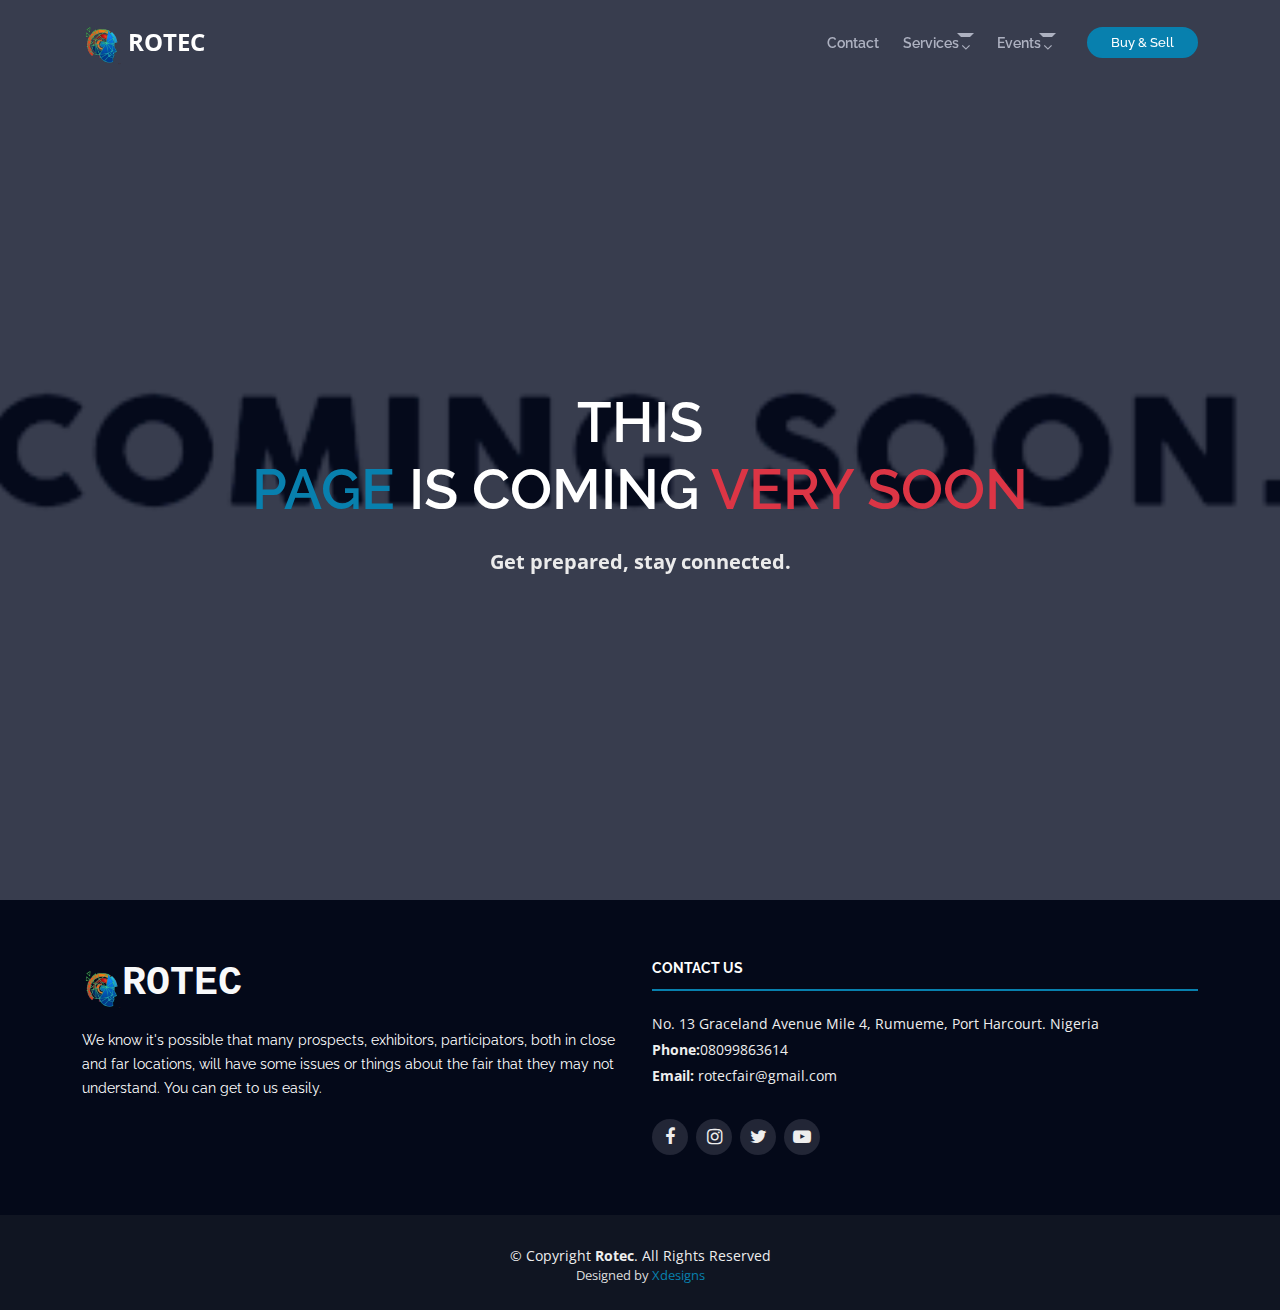
<file: pages/soon.html>
<!DOCTYPE html>
<html lang="en">

<head>
  <!-- Meta -->
  <meta charset="utf-8" />
  <meta content="width=device-width, initial-scale=1.0" name="viewport" />

  <title>Rotec - Coming Soon</title>
  <meta content="Royal Tech & Creative Fair" name="description" />
  <meta content="" name="keywords" />

  <!-- Favicons -->
  <link href="../assets/img/favicon.png" rel="icon" />
  <link href="../assets/img/apple-touch-icon.png" rel="apple-touch-icon" />

  <!-- Google Fonts -->
  <link href="https://fonts.googleapis.com/css?family=Open+Sans:300,300i,400,400i,700,700i|Raleway:300,400,500,700,800"
    rel="stylesheet" />

  <!-- Vendor CSS Files -->
  <link href="../assets/vendor/bootstrap/css/bootstrap.min.css" rel="stylesheet" />
  <link href="../assets/vendor/venobox/venobox.css" rel="stylesheet" />
  <link href="../assets/vendor/font-awesome/css/font-awesome.min.css" rel="stylesheet" />
  <link href="../assets/vendor/owl.carousel/assets/owl.carousel.min.css" rel="stylesheet" />
  <link href="../assets/vendor/aos/aos.css" rel="stylesheet" />

  <!-- Main CSS File -->
  <link href="../assets/css/style.css" rel="stylesheet" />
</head>

<body>
  <!-- ======= Header ======= -->
  <header id="header" class="heading">
    <div class="container">
      <!-- Logo -->
      <div id="logo" class="pull-left d-flex">
        <a href="../index.html" class="scrollto fw-bold h4 text-white"><img loading="lazy" src="../assets/img/logo.png"
            alt="rotec logo" title="rotec logo" />
          ROTEC</a>
      </div>

      <nav id="nav-menu-container">
        <ul class="nav-menu">

          <!-- Contact Section-->
          <li><a href="./contact.html">Contact</a></li>

          <!-- Services Section-->
          <li class="dropdown text-light d-none d-lg-flex">
            <a class="dropdown-toggle" type="button" data-bs-toggle="dropdown" aria-expanded="false">
              Services
            </a>
            <ul class="dropdown-menu dropback xhadow">
              <li>
                <a class="dropdown-item text-light p-2" type="button" href="./training.html">Training</a>
              </li>
              <li>
                <a class="dropdown-item text-light p-2" type="button" href="./mentorship.html">Mentorship</a>
              </li>
              <li>
                <a class="dropdown-item text-light p-2" type="button" href="./soon.html">Sponsorship</a>
              </li>
            </ul>
          </li>

          <!-- Mobile Services -->
          <div class="dropdown d-block d-lg-none">
            <button class="btn text-light dropdown-toggle" type="button" data-bs-toggle="dropdown"
              aria-expanded="false">
              Services <span><i class="bi bi-caret-down-fill"></i></span>
            </button>
            <ul class="dropdown-menu dropback border mx-2">
              <li>
                <a class="dropdown-item drophover" href="./training.html">Training</a>
              </li>
              <li>
                <a class="dropdown-item drophover" href="./mentorship.html">Mentorship</a>
              </li>
              <li>
                <a class="dropdown-item drophover" href="./soon.html">Sponsorship</a>
              </li>
            </ul>
          </div>
          <!-- End of Services Section-->

          <!-- Events Section-->
          <li class="dropdown text-light d-none d-lg-flex m-0">
            <a class="dropdown-toggle" type="button" data-bs-toggle="dropdown" aria-expanded="false">
              Events
            </a>
            <ul class="dropdown-menu dropback xhadow">
              <li>
                <a class="dropdown-item text-light p-2 fit" href="../rotec21.html" type="button">Rotec 21</a>
              </li>
              <li>
                <a class="dropdown-item text-light p-2 fit" type="button" href="../rotec22.html">Rotec 22</a>
              </li>
            </ul>
          </li>

          <!-- Mobile Events -->
          <div class="dropdown d-block d-lg-none">
            <button class="btn text-light dropdown-toggle" type="button" data-bs-toggle="dropdown"
              aria-expanded="false">
              Events <span><i class="bi bi-caret-down-fill"></i></span>
            </button>
            <ul class="dropdown-menu dropback border mx-2">
              <li>
                <a class="dropdown-item drophover" href="../rotec21.html">Rotec 21</a>
              </li>
              <li>
                <a class="dropdown-item drophover" href="../rotec22.html">Rotec 22</a>
              </li>
            </ul>
          </div>
          <!--End of  Events Section-->

          <!-- Buy Section -->
          <li class="buy-tickets"><a href="./soon.html">Buy & Sell</a></li>
        </ul>
      </nav>
      <!-- #nav-menu-container -->
    </div>
  </header>
  <!-- End Header -->

  <!-- ======= Intro Section ======= -->
  <section id="intro" style="background-image: url('../assets/img/illustrations/soon.gif');">
    <div class="intro-container" data-aos="zoom-in" data-aos-delay="100">
      <h1 class="mb-4 pb-0 font-stylish">THIS<br><span>PAGE</span> IS COMING <span class="text-danger">VERY SOON</span>
      </h1>
      <p class="mb-4 pb-0">Get prepared, stay connected.</p>
      <!-- <a href="#about" class="about-btn scrollto">About The Event</a> -->
    </div>
  </section><!-- End Intro Section -->
  </main>
  <!-- End #main -->

  <!-- ======= Footer ======= -->
  <footer id="footer">
    <div class="footer-top">
      <div class="container">
        <div class="row">
          <div class="col-md-6 footer-info">
            <div class="d-flex align-items-center">
              <img loading="lazy" src="../assets/img/logo.png" alt="Rotec Logo" aria-label="true" />
              <h5 class="fw-bolder text-light display-6 font-stylish">
                ROTEC
              </h5>
            </div>
            <p>
              We know it's possible that many prospects, exhibitors,
              participators, both in close and far locations, will have some
              issues or things about the fair that they may not understand.
              You can get to us easily.
            </p>
          </div>

          <div class="col-md-6 footer-contact">
            <h4>Contact Us</h4>
            <p>
              No. 13 Graceland Avenue Mile 4, Rumueme, Port Harcourt. Nigeria
              <br />
              <strong>Phone:</strong>08099863614<br />
              <strong>Email:</strong> rotecfair@gmail.com<br />
            </p>

            <div class="social-links">
              <a href="https://www.facebook.com/rotecfair" class="facebook"><i class="fa fa-facebook"></i></a>
              <a href="https://instagram.com/rotecfair/" class="instagram"><i class="fa fa-instagram"></i></a>
              <a href="https://twitter.com/rotecfair/" class="twitter"><i class="fa fa-twitter"></i></a>
              <a href="https://youtube.com/rotecfair/" class="youtube"><i class="fa fa-youtube-play"></i></a>
            </div>
          </div>
        </div>
      </div>
    </div>

    <div class="container">
      <div class="copyright">
        &copy; Copyright <strong>Rotec</strong>. All Rights Reserved
      </div>
      <div class="credits">
        Designed by <a href="https://chrisnyeche.netlify.app">Xdesigns</a>
      </div>
    </div>
  </footer>
  <!-- End  Footer -->

  <!-- Vendor JS Files -->
  <script src="../assets/vendor/jquery/jquery.min.js"></script>
  <script src="../assets/vendor/bootstrap/js/bootstrap.bundle.min.js"></script>
  <script src="../assets/vendor/jquery.easing/jquery.easing.min.js"></script>
  <script src="../assets/vendor/php-email-form/validate.js"></script>
  <script src="../assets/vendor/venobox/venobox.min.js"></script>
  <script src="../assets/vendor/owl.carousel/owl.carousel.min.js"></script>
  <script src="../assets/vendor/superfish/superfish.min.js"></script>
  <script src="../assets/vendor/hoverIntent/hoverIntent.js"></script>
  <script src="../assets/vendor/aos/aos.js"></script>

  <!-- Template Main JS File -->
  <script src="../assets/js/main.js"></script>
</body>

</html>
</file>
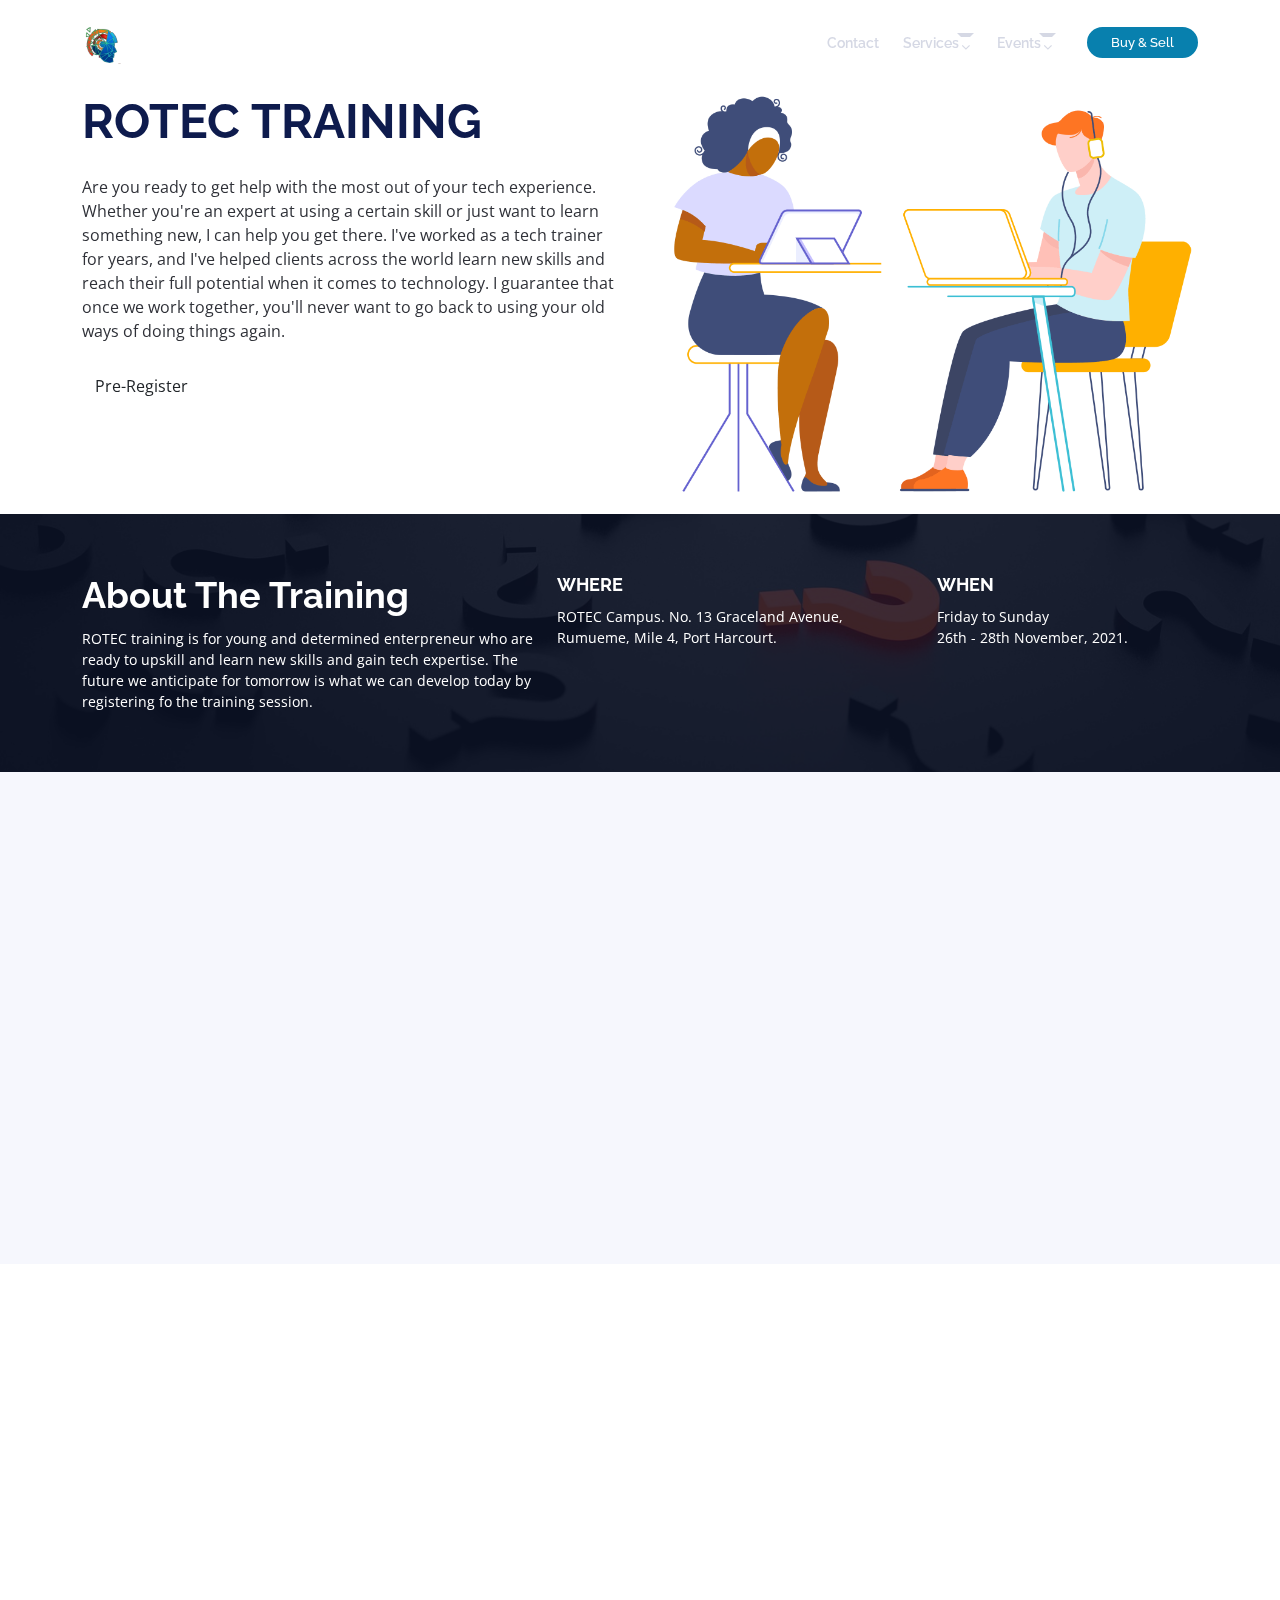
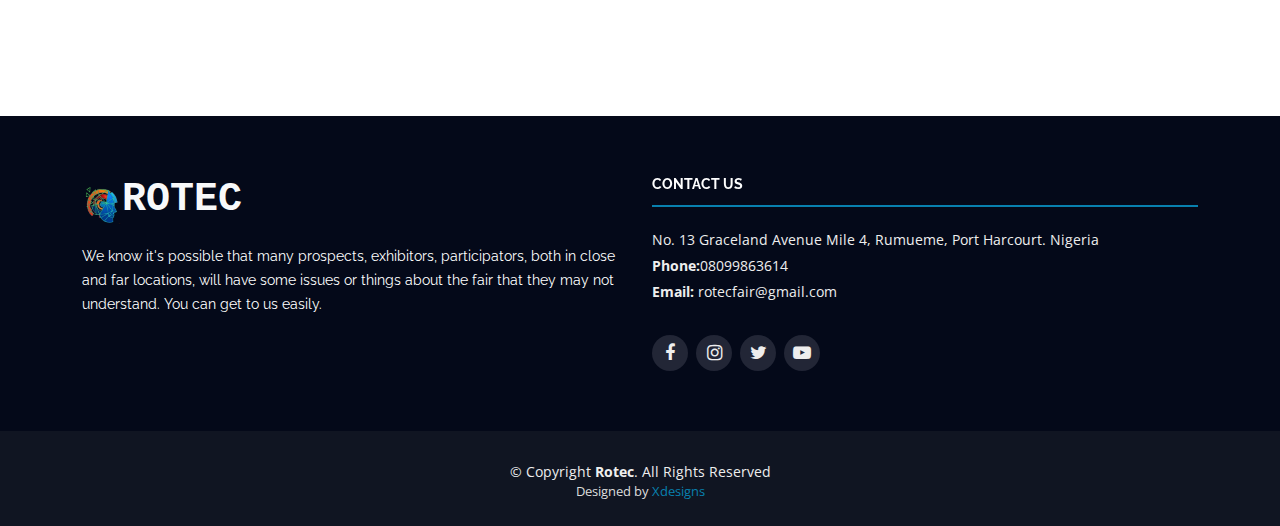
<file: pages/training.html>
<!DOCTYPE html>
<html lang="en">
  <head>
    <!-- Meta -->
    <meta charset="utf-8" />
    <meta content="width=device-width, initial-scale=1.0" name="viewport" />

    <title>Rotec - Training sessions</title>
    <meta content="Royal Tech & Creative Fair" name="description" />
    <meta content="" name="keywords" />

    <!-- Favicons -->
    <link href="../assets/img/favicon.png" rel="icon" />
    <link href="../assets/img/apple-touch-icon.png" rel="apple-touch-icon" />

    <!-- Google Fonts -->
    <link
      href="https://fonts.googleapis.com/css?family=Open+Sans:300,300i,400,400i,700,700i|Raleway:300,400,500,700,800"
      rel="stylesheet"
    />

    <!-- Vendor CSS Files -->
    <link
      href="../assets/vendor/bootstrap/css/bootstrap.min.css"
      rel="stylesheet"
    />
    <link href="../assets/vendor/venobox/venobox.css" rel="stylesheet" />
    <link
      href="../assets/vendor/font-awesome/css/font-awesome.min.css"
      rel="stylesheet"
    />
    <link
      href="../assets/vendor/owl.carousel/assets/owl.carousel.min.css"
      rel="stylesheet"
    />
    <link href="../assets/vendor/aos/aos.css" rel="stylesheet" />

    <!-- Main CSS File -->
    <link href="../assets/css/style.css" rel="stylesheet" />
  </head>

  <body>
   <!-- ======= Header ======= -->
    <header id="header" class="heading">
      <div class="container">
        <!-- Logo -->
        <div id="logo" class="pull-left d-flex">
          <a href="../index.html" class="scrollto fw-bold h4 text-white"
            ><img
              loading="lazy"
              src="../assets/img/logo.png"
              alt="rotec logo"
              title="rotec logo"
            />
            ROTEC</a
          >
        </div>

        <nav id="nav-menu-container">
          <ul class="nav-menu">

            <!-- Contact Section-->
            <li><a href="./contact.html">Contact</a></li>

            <!-- Services Section-->
            <li class="dropdown text-light d-none d-lg-flex">
              <a
                class="dropdown-toggle"
                type="button"
                data-bs-toggle="dropdown"
                aria-expanded="false"
              >
                Services
              </a>
              <ul class="dropdown-menu dropback xhadow">
                <li>
                  <a
                    class="dropdown-item text-light p-2"
                    type="button"
                    href="./training.html"
                    >Training</a
                  >
                </li>
                <li>
                  <a class="dropdown-item text-light p-2" type="button" href="./mentorship.html"
                    >Mentorship</a
                  >
                </li>
                <li>
                  <a class="dropdown-item text-light p-2" type="button" href="./soon.html"
                    >Sponsorship</a
                  >
                </li>
              </ul>
            </li>

            <!-- Mobile Services -->
            <div class="dropdown d-block d-lg-none">
              <button
                class="btn text-light dropdown-toggle"
                type="button"
                data-bs-toggle="dropdown"
                aria-expanded="false"
              >
                Services <span><i class="bi bi-caret-down-fill"></i></span>
              </button>
              <ul class="dropdown-menu dropback border mx-2">
                <li>
                  <a
                    class="dropdown-item drophover"
                    href="./training.html"
                    >Training</a
                  >
                </li>
                <li>
                  <a class="dropdown-item drophover" href="./mentorship.html">Mentorship</a>
                </li>
                <li>
                  <a class="dropdown-item drophover" href="./soon.html">Sponsorship</a>
                </li>
              </ul>
            </div>
            <!-- End of Services Section-->

            <!-- Events Section-->
            <li class="dropdown text-light d-none d-lg-flex m-0">
              <a
                class="dropdown-toggle"
                type="button"
                data-bs-toggle="dropdown"
                aria-expanded="false"
              >
                Events
              </a>
              <ul class="dropdown-menu dropback xhadow">
                <li>
                  <a
                    class="dropdown-item text-light p-2 fit"
                    href="./rotec21.html"
                    type="button"
                    href="#"
                    >Rotec 21</a
                  >
                </li>
                <li>
                  <a
                    class="dropdown-item text-light p-2 fit"
                    type="button"
                    href="../rotec22.html"
                    >Rotec 22</a
                  >
                </li>
              </ul>
            </li>

            <!-- Mobile Events -->
            <div class="dropdown d-block d-lg-none">
              <button
                class="btn text-light dropdown-toggle"
                type="button"
                data-bs-toggle="dropdown"
                aria-expanded="false"
              >
                Events <span><i class="bi bi-caret-down-fill"></i></span>
              </button>
              <ul class="dropdown-menu dropback border mx-2">
                <li>
                  <a class="dropdown-item drophover" href="./pages/rotec21.html"
                    >Rotec 21</a
                  >
                </li>
                <li>
                  <a class="dropdown-item drophover" href="#">Rotec 22</a>
              </ul>
            </div>
            <!--End of  Events Section-->

            <!-- Buy Section -->
            <li class="buy-tickets"><a href="#">Buy & Sell</a></li>
          </ul>
        </nav>
        <!-- #nav-menu-container -->
      </div>
    </header>
    <!-- End Header -->

    <!-- ======= Hero Section ======= -->
    <section class="hero">
      <div class="container">
        <div class="row d-flex justify-content-center align-items-center">
          <div class="col-md-6">
            <div class="" data-aos="zoom-in" data-aos-delay="100">
              <h1 class="mb-4 pb-0 fw-bolder display-5">ROTEC TRAINING</h1>
              <p class="mb-4">
                Are you ready to get help with the most out of your tech
                experience. Whether you're an expert at using a certain skill or
                just want to learn something new, I can help you get there. I've
                worked as a tech trainer for years, and I've helped clients
                across the world learn new skills and reach their full potential
                when it comes to technology. I guarantee that once we work
                together, you'll never want to go back to using your old ways of
                doing things again.
              </p>
              <a href="#about" class="btn btn-main scrollto mb-3"
                >Pre-Register</a
              >
            </div>
          </div>

          <div class="col-md-6">
            <img
              src="../assets/img/learn.png"
              alt="training"
              class="img-fluid hero-img"
            />
          </div>
        </div>
      </div>
    </section>
    <!-- End of Hero Section -->

    <main id="main">
      <!-- ======= About Section ======= -->
      <section id="about">
        <div class="container" data-aos="fade-up">
          <div class="row">
            <div class="col-lg-5">
              <h2>About The Training</h2>
              <p>
                ROTEC training is for young and determined enterpreneur who are
                ready to upskill and learn new skills and gain tech expertise.
                The future we anticipate for tomorrow is what we can develop
                today by registering fo the training session.
              </p>
            </div>
            <div class="col-lg-4">
              <h3>Where</h3>
              <p>
                ROTEC Campus. No. 13 Graceland Avenue, Rumueme, Mile 4, Port
                Harcourt.
              </p>
            </div>
            <div class="col-lg-3">
              <h3>When</h3>
              <p>Friday to Sunday<br />26th - 28th November, 2021.</p>
            </div>
          </div>
        </div>
      </section>
      <!-- End About Section -->

      <!-- ======= Supporters Section ======= -->
      <section id="supporters" class="section-with-bg">
        <div class="container" data-aos="fade-up">
          <div class="section-header">
            <h2> CHOOSE YOUR BOOTCAMP</h2>
          </div>

          <div
            class="row no-gutters supporters-wrap clearfix"
            data-aos="zoom-in"
            data-aos-delay="100"
          >

            <!-- Forex -->
            <div class="col-lg-4 col-md-4 col-xs-6">
              <div class="supporter-logo">
                <a href="https://www.man.com/">
                  <img
                    loading="lazy"
                    src="/assets/img/illustrations/bit.gif"
                    class="img-fluid d-flex mx-auto justify-content-center w-25"
                    alt="robotics"
                  />
                </a>
              </div>
              <a
                href="https://www.man.com/"
                class="fw-bolder btn-main font-stylish d-grid text-center display-6"
                >FOREX</a
              >
            </div>

            <!-- Robotics -->
            <div class="col-lg-4 col-md-4 col-xs-6">
              <div class="supporter-logo">
                <a href="https://www.man.com/">
                  <img
                    loading="lazy"
                    src="/assets/img/illustrations/robot.gif"
                    class="img-fluid d-flex mx-auto justify-content-center w-50"
                    alt="robotics"
                  />
                </a>
              </div>
              <a
                href="https://www.man.com/"
                class="fw-bolder btn-main font-stylish d-grid text-center display-6"
                >ROBOTICS</a
              >
            </div>

            <!-- Coding -->
            <div class="col-lg-4 col-md-4 col-xs-6">
              <div class="supporter-logo">
                <img
                  loading="lazy"
                  src="/assets/img/illustrations/coding-freak.gif"
                  class="img-fluid d-flex mx-auto justify-content-center w-25"
                  alt="coding"
                />
              </div>
              <a
                href="https://www.man.com/"
                class="fw-bolder btn-main font-stylish d-grid text-center display-6"
                >CODING</a
              >
            </div>

            

          </div>
        </div>
      </section>
      <!-- End Sponsors Section -->

      <!-- =======  F.A.Q Section ======= -->
      <section id="faq">
        <div class="container" data-aos="fade-up">
          <div class="section-header">
            <h2>F.A.Q</h2>
          </div>

          <div
            class="row justify-content-center"
            data-aos="fade-up"
            data-aos-delay="100"
          >
            <div class="col-lg-9">
              <ul id="faq-list">
                <li>
                  <a
                    data-bs-toggle="collapse"
                    class="collapsed"
                    data-bs-target="#faq1"
                    >How long will the technology bootcamp last?
                    <i class="fa fa-minus-circle"></i
                  ></a>
                  <div id="faq1" class="collapse" data-bs-parent="#faq-list">
                    <p>
                     The Tech bootcamp will last for a minimum of three months after registration.
                    </p>
                  </div>
                </li>

                <li>
                  <a
                    data-bs-toggle="collapse"
                    data-bs-target="#faq2"
                    class="collapsed"
                  >
                    How much are we to pay for the bootcamp?
                    <i class="fa fa-minus-circle"></i
                  ></a>
                  <div id="faq2" class="collapse" data-bs-parent="#faq-list">
                    <p>
                      The payment for the tech bootcamp is dependent on the suscription you apply for.
                    </p>
                  </div>
                </li>

                <li>
                  <a
                    data-bs-toggle="collapse"
                    data-bs-target="#faq3"
                    class="collapsed"
                    >Will there be online sessions?
                    <i class="fa fa-minus-circle"></i
                  ></a>
                  <div id="faq3" class="collapse" data-bs-parent="#faq-list">
                    <p>
                     Online sessions will be available after official kick off of the tech boootcamp.
                    </p>
                  </div>
                </li>
              </ul>
            </div>
          </div>
        </div>
      </section>
      <!-- End  F.A.Q Section -->

    </main>
    <!-- End #main -->

    <!-- ======= Footer ======= -->
    <footer id="footer">
      <div class="footer-top">
        <div class="container">
          <div class="row">
            <div class="col-md-6 footer-info">
              <div class="d-flex align-items-center">
                <img
                  loading="lazy"
                  src="../assets/img/logo.png"
                  alt="Rotec Logo"
                  aria-label="true"
                />
                <h5 class="fw-bolder text-light display-6 font-stylish">
                  ROTEC
                </h5>
              </div>
              <p>
                We know it's possible that many prospects, exhibitors,
                participators, both in close and far locations, will have some
                issues or things about the fair that they may not understand.
                You can get to us easily.
              </p>
            </div>

            <div class="col-md-6 footer-contact">
              <h4>Contact Us</h4>
              <p>
                No. 13 Graceland Avenue Mile 4, Rumueme, Port Harcourt. Nigeria
                <br />
                <strong>Phone:</strong>08099863614<br />
                <strong>Email:</strong> rotecfair@gmail.com<br />
              </p>

              <div class="social-links">
                <a href="https://www.facebook.com/rotecfair" class="facebook"
                  ><i class="fa fa-facebook"></i
                ></a>
                <a href="https://instagram.com/rotecfair/" class="instagram"
                  ><i class="fa fa-instagram"></i
                ></a>
                <a href="https://twitter.com/rotecfair/" class="twitter"
                  ><i class="fa fa-twitter"></i
                ></a>
                <a href="https://youtube.com/rotecfair/" class="youtube"
                  ><i class="fa fa-youtube-play"></i
                ></a>
              </div>
            </div>
          </div>
        </div>
      </div>

      <div class="container">
        <div class="copyright">
          &copy; Copyright <strong>Rotec</strong>. All Rights Reserved
        </div>
        <div class="credits">
          Designed by <a href="https://chrisnyeche.netlify.app">Xdesigns</a>
        </div>
      </div>
    </footer>
    <!-- End  Footer -->

    <!-- Vendor JS Files -->
    <script src="../assets/vendor/jquery/jquery.min.js"></script>
    <script src="../assets/vendor/bootstrap/js/bootstrap.bundle.min.js"></script>
    <script src="../assets/vendor/jquery.easing/jquery.easing.min.js"></script>
    <script src="../assets/vendor/php-email-form/validate.js"></script>
    <script src="../assets/vendor/venobox/venobox.min.js"></script>
    <script src="../assets/vendor/owl.carousel/owl.carousel.min.js"></script>
    <script src="../assets/vendor/superfish/superfish.min.js"></script>
    <script src="../assets/vendor/hoverIntent/hoverIntent.js"></script>
    <script src="../assets/vendor/aos/aos.js"></script>

    <!-- Template Main JS File -->
    <script src="../assets/js/main.js"></script>
  </body>
</html>
</file>
<file: assets/vendor/venobox/venobox.css>
/* ------ venobox.css --------*/
.vbox-overlay *, .vbox-overlay *:before, .vbox-overlay *:after{
    -webkit-backface-visibility: hidden;
    -webkit-box-sizing:border-box;
    -moz-box-sizing:border-box;
    box-sizing:border-box;
}
.vbox-overlay * { 
    -webkit-backface-visibility: visible;
    backface-visibility: visible;
}
.vbox-overlay{
    display: -webkit-flex;
    display: flex;
    -webkit-flex-direction: column;
    flex-direction: column;
    -webkit-justify-content: center;
    justify-content: center;
    -webkit-align-items: center;
    align-items: center;
    position: fixed;
    left: 0;
    top: 0;
    bottom: 0;
    right: 0;
    z-index: 999999;
}

/* ----- navigation ----- */
.vbox-title{
    width: 100%;
    height: 40px;
    float: left;
    text-align: center;
    line-height: 28px;
    font-size: 12px;
    padding: 6px 50px;
    overflow: hidden;
    position: fixed;
    display: none;
    left: 0;
    z-index: 89;
}
.vbox-close{
    cursor: pointer;
    position: fixed;
    top: -1px;
    right: 0;
    width: 50px;
    height: 40px;
    padding: 6px;
    display: block;
    background-position:10px center;
    overflow: hidden;
    font-size: 24px;
    line-height: 1;
    text-align: center;
    z-index: 99;
}
.vbox-left{
    cursor: pointer;
    position: fixed;
    left: 0;
    height: 40px;
    overflow: hidden;
    line-height: 28px;
    font-size: 12px;
    z-index: 99;
    display: flex;
    align-items:center;
}
.vbox-num{
    display: inline-block;
    margin: 6px 0 6px 15px;
}
/* ----- Social share ----- */
.vbox-share{
    line-height: 28px;
    font-size: 12px;
    overflow: hidden;
    position: fixed;
    left: 0;
    z-index: 98;
    display: flex;
    align-items:center;
    justify-content: center;
    width: 100%;
    text-align: center;
}
.vbox-share svg{
    max-height: 28px;
    width: 28px;
    z-index: 10;
    margin-left: 12px;
    margin-top: 6px;
    margin-bottom: 6px;
    vertical-align: middle;
}


/* ----- navigation ARROWS ----- */
.vbox-next, .vbox-prev{
    position: fixed;
    top: 50%;
    margin-top: -15px;
    overflow: hidden;
    cursor: pointer;
    display: block;
    width: 45px;
    height: 45px;
    z-index: 99;
}
.vbox-next span, .vbox-prev span{
    position: relative;
    width: 20px;
    height: 20px;
    border: 2px solid transparent;
    border-top-color: #B6B6B6;
    border-right-color: #B6B6B6;
    text-indent: -100px;
    position: absolute;
    top: 8px;
    display: block;
}
.vbox-prev{
    left: 15px;
}
.vbox-next{
    right: 15px;
}
.vbox-prev span{
    left: 10px;
    -ms-transform: rotate(-135deg);
    -webkit-transform: rotate(-135deg);
    transform: rotate(-135deg);
}
.vbox-next span{
    -ms-transform: rotate(45deg);
    -webkit-transform: rotate(45deg);
    transform: rotate(45deg);
    right: 10px;
}
/* ------- inline window ------ */
.vbox-inline{
    width: 420px;
    height: 315px;
    height: 70vh;
    padding: 10px;
    background: #fff;
    margin: 0 auto;
    overflow: auto;
    text-align: left;
}
/* ------- Video & iFrames window ------ */
.venoframe{
    max-width: 100%;
    width: 100%;
    border: none;
    width: 100%;
    height: 260px;
    height: 70vh;
}
.venoframe.vbvid{
    height: 260px;
}
@media (min-width: 768px) {
    .venoframe, .vbox-inline{
        width: 90%;
        height: 360px;
        height: 70vh;
    }
    .venoframe.vbvid{
        width: 640px;
        height: 360px;
    }
}
@media (min-width: 992px) {
    .venoframe, .vbox-inline{
        max-width: 1200px;
        width: 80%;
        height: 540px;
        height: 70vh;
    }
    .venoframe.vbvid{
        width: 960px;
        height: 540px;
    }
}
/* 
Please do NOT edit this part! 
or at least read this note: http://i.imgur.com/7C0ws9e.gif
*/
.vbox-open{
    overflow: hidden;
}
.vbox-container{
    position: absolute;
    left: 0;
    right: 0;
    top: 0;
    bottom: 0;
    overflow-x: hidden;
    overflow-y: scroll;
    overflow-scrolling: touch;
    -webkit-overflow-scrolling: touch;
    z-index: 20;
    max-height: 100%;

}

.vbox-content{
    text-align: center;
    float: left;
    width: 100%;
    position: relative;
    overflow: hidden;
    padding: 20px 4%;
}
.vbox-container img{
    max-width: 100%;
    height: auto;
}
.vbox-figlio{
    box-shadow: 0 0 12px rgba(0,0,0,0.19), 0 6px 6px rgba(0,0,0,0.23);
    max-width: 100%;
    text-align: initial;
}
img.vbox-figlio{
    -webkit-user-select: none;
-khtml-user-select: none;
-moz-user-select: none;
-o-user-select: none;
user-select: none;
}
.vbox-content.swipe-left{
    margin-left: -200px !important;
}
.vbox-content.swipe-right{
    margin-left: 200px !important;
}
.vbox-animated{
    webkit-transition: margin 300ms ease-out;
    transition: margin 300ms ease-out;
}

/* ---------- preloader ----------
 * SPINKIT 
 * http://tobiasahlin.com/spinkit/
-------------------------------- */
.sk-double-bounce,.sk-rotating-plane{width:40px;height:40px;margin:40px auto}.sk-rotating-plane{background-color:#333;-webkit-animation:sk-rotatePlane 1.2s infinite ease-in-out;animation:sk-rotatePlane 1.2s infinite ease-in-out}@-webkit-keyframes sk-rotatePlane{0%{-webkit-transform:perspective(120px) rotateX(0) rotateY(0);transform:perspective(120px) rotateX(0) rotateY(0)}50%{-webkit-transform:perspective(120px) rotateX(-180.1deg) rotateY(0);transform:perspective(120px) rotateX(-180.1deg) rotateY(0)}100%{-webkit-transform:perspective(120px) rotateX(-180deg) rotateY(-179.9deg);transform:perspective(120px) rotateX(-180deg) rotateY(-179.9deg)}}@keyframes sk-rotatePlane{0%{-webkit-transform:perspective(120px) rotateX(0) rotateY(0);transform:perspective(120px) rotateX(0) rotateY(0)}50%{-webkit-transform:perspective(120px) rotateX(-180.1deg) rotateY(0);transform:perspective(120px) rotateX(-180.1deg) rotateY(0)}100%{-webkit-transform:perspective(120px) rotateX(-180deg) rotateY(-179.9deg);transform:perspective(120px) rotateX(-180deg) rotateY(-179.9deg)}}.sk-double-bounce{position:relative}.sk-double-bounce .sk-child{width:100%;height:100%;border-radius:50%;background-color:#333;opacity:.6;position:absolute;top:0;left:0;-webkit-animation:sk-doubleBounce 2s infinite ease-in-out;animation:sk-doubleBounce 2s infinite ease-in-out}.sk-chasing-dots .sk-child,.sk-spinner-pulse,.sk-three-bounce .sk-child{background-color:#333;border-radius:100%}.sk-double-bounce .sk-double-bounce2{-webkit-animation-delay:-1s;animation-delay:-1s}@-webkit-keyframes sk-doubleBounce{0%,100%{-webkit-transform:scale(0);transform:scale(0)}50%{-webkit-transform:scale(1);transform:scale(1)}}@keyframes sk-doubleBounce{0%,100%{-webkit-transform:scale(0);transform:scale(0)}50%{-webkit-transform:scale(1);transform:scale(1)}}.sk-wave{margin:40px auto;width:50px;height:40px;text-align:center;font-size:10px}.sk-wave .sk-rect{background-color:#333;height:100%;width:6px;display:inline-block;-webkit-animation:sk-waveStretchDelay 1.2s infinite ease-in-out;animation:sk-waveStretchDelay 1.2s infinite ease-in-out}.sk-wave .sk-rect1{-webkit-animation-delay:-1.2s;animation-delay:-1.2s}.sk-wave .sk-rect2{-webkit-animation-delay:-1.1s;animation-delay:-1.1s}.sk-wave .sk-rect3{-webkit-animation-delay:-1s;animation-delay:-1s}.sk-wave .sk-rect4{-webkit-animation-delay:-.9s;animation-delay:-.9s}.sk-wave .sk-rect5{-webkit-animation-delay:-.8s;animation-delay:-.8s}@-webkit-keyframes sk-waveStretchDelay{0%,100%,40%{-webkit-transform:scaleY(.4);transform:scaleY(.4)}20%{-webkit-transform:scaleY(1);transform:scaleY(1)}}@keyframes sk-waveStretchDelay{0%,100%,40%{-webkit-transform:scaleY(.4);transform:scaleY(.4)}20%{-webkit-transform:scaleY(1);transform:scaleY(1)}}.sk-wandering-cubes{margin:40px auto;width:40px;height:40px;position:relative}.sk-wandering-cubes .sk-cube{background-color:#333;width:10px;height:10px;position:absolute;top:0;left:0;-webkit-animation:sk-wanderingCube 1.8s ease-in-out -1.8s infinite both;animation:sk-wanderingCube 1.8s ease-in-out -1.8s infinite both}.sk-chasing-dots,.sk-spinner-pulse{width:40px;height:40px;margin:40px auto}.sk-wandering-cubes .sk-cube2{-webkit-animation-delay:-.9s;animation-delay:-.9s}@-webkit-keyframes sk-wanderingCube{0%{-webkit-transform:rotate(0);transform:rotate(0)}25%{-webkit-transform:translateX(30px) rotate(-90deg) scale(.5);transform:translateX(30px) rotate(-90deg) scale(.5)}50%{-webkit-transform:translateX(30px) translateY(30px) rotate(-179deg);transform:translateX(30px) translateY(30px) rotate(-179deg)}50.1%{-webkit-transform:translateX(30px) translateY(30px) rotate(-180deg);transform:translateX(30px) translateY(30px) rotate(-180deg)}75%{-webkit-transform:translateX(0) translateY(30px) rotate(-270deg) scale(.5);transform:translateX(0) translateY(30px) rotate(-270deg) scale(.5)}100%{-webkit-transform:rotate(-360deg);transform:rotate(-360deg)}}@keyframes sk-wanderingCube{0%{-webkit-transform:rotate(0);transform:rotate(0)}25%{-webkit-transform:translateX(30px) rotate(-90deg) scale(.5);transform:translateX(30px) rotate(-90deg) scale(.5)}50%{-webkit-transform:translateX(30px) translateY(30px) rotate(-179deg);transform:translateX(30px) translateY(30px) rotate(-179deg)}50.1%{-webkit-transform:translateX(30px) translateY(30px) rotate(-180deg);transform:translateX(30px) translateY(30px) rotate(-180deg)}75%{-webkit-transform:translateX(0) translateY(30px) rotate(-270deg) scale(.5);transform:translateX(0) translateY(30px) rotate(-270deg) scale(.5)}100%{-webkit-transform:rotate(-360deg);transform:rotate(-360deg)}}.sk-spinner-pulse{-webkit-animation:sk-pulseScaleOut 1s infinite ease-in-out;animation:sk-pulseScaleOut 1s infinite ease-in-out}@-webkit-keyframes sk-pulseScaleOut{0%{-webkit-transform:scale(0);transform:scale(0)}100%{-webkit-transform:scale(1);transform:scale(1);opacity:0}}@keyframes sk-pulseScaleOut{0%{-webkit-transform:scale(0);transform:scale(0)}100%{-webkit-transform:scale(1);transform:scale(1);opacity:0}}.sk-chasing-dots{position:relative;text-align:center;-webkit-animation:sk-chasingDotsRotate 2s infinite linear;animation:sk-chasingDotsRotate 2s infinite linear}.sk-chasing-dots .sk-child{width:60%;height:60%;display:inline-block;position:absolute;top:0;-webkit-animation:sk-chasingDotsBounce 2s infinite ease-in-out;animation:sk-chasingDotsBounce 2s infinite ease-in-out}.sk-chasing-dots .sk-dot2{top:auto;bottom:0;-webkit-animation-delay:-1s;animation-delay:-1s}@-webkit-keyframes sk-chasingDotsRotate{100%{-webkit-transform:rotate(360deg);transform:rotate(360deg)}}@keyframes sk-chasingDotsRotate{100%{-webkit-transform:rotate(360deg);transform:rotate(360deg)}}@-webkit-keyframes sk-chasingDotsBounce{0%,100%{-webkit-transform:scale(0);transform:scale(0)}50%{-webkit-transform:scale(1);transform:scale(1)}}@keyframes sk-chasingDotsBounce{0%,100%{-webkit-transform:scale(0);transform:scale(0)}50%{-webkit-transform:scale(1);transform:scale(1)}}.sk-three-bounce{margin:40px auto;width:80px;text-align:center}.sk-three-bounce .sk-child{width:20px;height:20px;display:inline-block;-webkit-animation:sk-three-bounce 1.4s ease-in-out 0s infinite both;animation:sk-three-bounce 1.4s ease-in-out 0s infinite both}.sk-circle .sk-child:before,.sk-fading-circle .sk-circle:before{display:block;border-radius:100%;content:'';background-color:#333}.sk-three-bounce .sk-bounce1{-webkit-animation-delay:-.32s;animation-delay:-.32s}.sk-three-bounce .sk-bounce2{-webkit-animation-delay:-.16s;animation-delay:-.16s}@-webkit-keyframes sk-three-bounce{0%,100%,80%{-webkit-transform:scale(0);transform:scale(0)}40%{-webkit-transform:scale(1);transform:scale(1)}}@keyframes sk-three-bounce{0%,100%,80%{-webkit-transform:scale(0);transform:scale(0)}40%{-webkit-transform:scale(1);transform:scale(1)}}.sk-circle{margin:40px auto;width:40px;height:40px;position:relative}.sk-circle .sk-child{width:100%;height:100%;position:absolute;left:0;top:0}.sk-circle .sk-child:before{margin:0 auto;width:15%;height:15%;-webkit-animation:sk-circleBounceDelay 1.2s infinite ease-in-out both;animation:sk-circleBounceDelay 1.2s infinite ease-in-out both}.sk-circle .sk-circle2{-webkit-transform:rotate(30deg);-ms-transform:rotate(30deg);transform:rotate(30deg)}.sk-circle .sk-circle3{-webkit-transform:rotate(60deg);-ms-transform:rotate(60deg);transform:rotate(60deg)}.sk-circle .sk-circle4{-webkit-transform:rotate(90deg);-ms-transform:rotate(90deg);transform:rotate(90deg)}.sk-circle .sk-circle5{-webkit-transform:rotate(120deg);-ms-transform:rotate(120deg);transform:rotate(120deg)}.sk-circle .sk-circle6{-webkit-transform:rotate(150deg);-ms-transform:rotate(150deg);transform:rotate(150deg)}.sk-circle .sk-circle7{-webkit-transform:rotate(180deg);-ms-transform:rotate(180deg);transform:rotate(180deg)}.sk-circle .sk-circle8{-webkit-transform:rotate(210deg);-ms-transform:rotate(210deg);transform:rotate(210deg)}.sk-circle .sk-circle9{-webkit-transform:rotate(240deg);-ms-transform:rotate(240deg);transform:rotate(240deg)}.sk-circle .sk-circle10{-webkit-transform:rotate(270deg);-ms-transform:rotate(270deg);transform:rotate(270deg)}.sk-circle .sk-circle11{-webkit-transform:rotate(300deg);-ms-transform:rotate(300deg);transform:rotate(300deg)}.sk-circle .sk-circle12{-webkit-transform:rotate(330deg);-ms-transform:rotate(330deg);transform:rotate(330deg)}.sk-circle .sk-circle2:before{-webkit-animation-delay:-1.1s;animation-delay:-1.1s}.sk-circle .sk-circle3:before{-webkit-animation-delay:-1s;animation-delay:-1s}.sk-circle .sk-circle4:before{-webkit-animation-delay:-.9s;animation-delay:-.9s}.sk-circle .sk-circle5:before{-webkit-animation-delay:-.8s;animation-delay:-.8s}.sk-circle .sk-circle6:before{-webkit-animation-delay:-.7s;animation-delay:-.7s}.sk-circle .sk-circle7:before{-webkit-animation-delay:-.6s;animation-delay:-.6s}.sk-circle .sk-circle8:before{-webkit-animation-delay:-.5s;animation-delay:-.5s}.sk-circle .sk-circle9:before{-webkit-animation-delay:-.4s;animation-delay:-.4s}.sk-circle .sk-circle10:before{-webkit-animation-delay:-.3s;animation-delay:-.3s}.sk-circle .sk-circle11:before{-webkit-animation-delay:-.2s;animation-delay:-.2s}.sk-circle .sk-circle12:before{-webkit-animation-delay:-.1s;animation-delay:-.1s}@-webkit-keyframes sk-circleBounceDelay{0%,100%,80%{-webkit-transform:scale(0);transform:scale(0)}40%{-webkit-transform:scale(1);transform:scale(1)}}@keyframes sk-circleBounceDelay{0%,100%,80%{-webkit-transform:scale(0);transform:scale(0)}40%{-webkit-transform:scale(1);transform:scale(1)}}.sk-cube-grid{width:40px;height:40px;margin:40px auto}.sk-cube-grid .sk-cube{width:33.33%;height:33.33%;background-color:#333;float:left;-webkit-animation:sk-cubeGridScaleDelay 1.3s infinite ease-in-out;animation:sk-cubeGridScaleDelay 1.3s infinite ease-in-out}.sk-cube-grid .sk-cube1{-webkit-animation-delay:.2s;animation-delay:.2s}.sk-cube-grid .sk-cube2{-webkit-animation-delay:.3s;animation-delay:.3s}.sk-cube-grid .sk-cube3{-webkit-animation-delay:.4s;animation-delay:.4s}.sk-cube-grid .sk-cube4{-webkit-animation-delay:.1s;animation-delay:.1s}.sk-cube-grid .sk-cube5{-webkit-animation-delay:.2s;animation-delay:.2s}.sk-cube-grid .sk-cube6{-webkit-animation-delay:.3s;animation-delay:.3s}.sk-cube-grid .sk-cube7{-webkit-animation-delay:0ms;animation-delay:0ms}.sk-cube-grid .sk-cube8{-webkit-animation-delay:.1s;animation-delay:.1s}.sk-cube-grid .sk-cube9{-webkit-animation-delay:.2s;animation-delay:.2s}@-webkit-keyframes sk-cubeGridScaleDelay{0%,100%,70%{-webkit-transform:scale3D(1,1,1);transform:scale3D(1,1,1)}35%{-webkit-transform:scale3D(0,0,1);transform:scale3D(0,0,1)}}@keyframes sk-cubeGridScaleDelay{0%,100%,70%{-webkit-transform:scale3D(1,1,1);transform:scale3D(1,1,1)}35%{-webkit-transform:scale3D(0,0,1);transform:scale3D(0,0,1)}}.sk-fading-circle{margin:40px auto;width:40px;height:40px;position:relative}.sk-fading-circle .sk-circle{width:100%;height:100%;position:absolute;left:0;top:0}.sk-fading-circle .sk-circle:before{margin:0 auto;width:15%;height:15%;-webkit-animation:sk-circleFadeDelay 1.2s infinite ease-in-out both;animation:sk-circleFadeDelay 1.2s infinite ease-in-out both}.sk-fading-circle .sk-circle2{-webkit-transform:rotate(30deg);-ms-transform:rotate(30deg);transform:rotate(30deg)}.sk-fading-circle .sk-circle3{-webkit-transform:rotate(60deg);-ms-transform:rotate(60deg);transform:rotate(60deg)}.sk-fading-circle .sk-circle4{-webkit-transform:rotate(90deg);-ms-transform:rotate(90deg);transform:rotate(90deg)}.sk-fading-circle .sk-circle5{-webkit-transform:rotate(120deg);-ms-transform:rotate(120deg);transform:rotate(120deg)}.sk-fading-circle .sk-circle6{-webkit-transform:rotate(150deg);-ms-transform:rotate(150deg);transform:rotate(150deg)}.sk-fading-circle .sk-circle7{-webkit-transform:rotate(180deg);-ms-transform:rotate(180deg);transform:rotate(180deg)}.sk-fading-circle .sk-circle8{-webkit-transform:rotate(210deg);-ms-transform:rotate(210deg);transform:rotate(210deg)}.sk-fading-circle .sk-circle9{-webkit-transform:rotate(240deg);-ms-transform:rotate(240deg);transform:rotate(240deg)}.sk-fading-circle .sk-circle10{-webkit-transform:rotate(270deg);-ms-transform:rotate(270deg);transform:rotate(270deg)}.sk-fading-circle .sk-circle11{-webkit-transform:rotate(300deg);-ms-transform:rotate(300deg);transform:rotate(300deg)}.sk-fading-circle .sk-circle12{-webkit-transform:rotate(330deg);-ms-transform:rotate(330deg);transform:rotate(330deg)}.sk-fading-circle .sk-circle2:before{-webkit-animation-delay:-1.1s;animation-delay:-1.1s}.sk-fading-circle .sk-circle3:before{-webkit-animation-delay:-1s;animation-delay:-1s}.sk-fading-circle .sk-circle4:before{-webkit-animation-delay:-.9s;animation-delay:-.9s}.sk-fading-circle .sk-circle5:before{-webkit-animation-delay:-.8s;animation-delay:-.8s}.sk-fading-circle .sk-circle6:before{-webkit-animation-delay:-.7s;animation-delay:-.7s}.sk-fading-circle .sk-circle7:before{-webkit-animation-delay:-.6s;animation-delay:-.6s}.sk-fading-circle .sk-circle8:before{-webkit-animation-delay:-.5s;animation-delay:-.5s}.sk-fading-circle .sk-circle9:before{-webkit-animation-delay:-.4s;animation-delay:-.4s}.sk-fading-circle .sk-circle10:before{-webkit-animation-delay:-.3s;animation-delay:-.3s}.sk-fading-circle .sk-circle11:before{-webkit-animation-delay:-.2s;animation-delay:-.2s}.sk-fading-circle .sk-circle12:before{-webkit-animation-delay:-.1s;animation-delay:-.1s}@-webkit-keyframes sk-circleFadeDelay{0%,100%,39%{opacity:0}40%{opacity:1}}@keyframes sk-circleFadeDelay{0%,100%,39%{opacity:0}40%{opacity:1}}.sk-folding-cube{margin:40px auto;width:40px;height:40px;position:relative;-webkit-transform:rotateZ(45deg);transform:rotateZ(45deg)}.sk-folding-cube .sk-cube{float:left;width:50%;height:50%;position:relative;-webkit-transform:scale(1.1);-ms-transform:scale(1.1);transform:scale(1.1)}.sk-folding-cube .sk-cube:before{content:'';position:absolute;top:0;left:0;width:100%;height:100%;background-color:#333;-webkit-animation:sk-foldCubeAngle 2.4s infinite linear both;animation:sk-foldCubeAngle 2.4s infinite linear both;-webkit-transform-origin:100% 100%;-ms-transform-origin:100% 100%;transform-origin:100% 100%}.sk-folding-cube .sk-cube2{-webkit-transform:scale(1.1) rotateZ(90deg);transform:scale(1.1) rotateZ(90deg)}.sk-folding-cube .sk-cube3{-webkit-transform:scale(1.1) rotateZ(180deg);transform:scale(1.1) rotateZ(180deg)}.sk-folding-cube .sk-cube4{-webkit-transform:scale(1.1) rotateZ(270deg);transform:scale(1.1) rotateZ(270deg)}.sk-folding-cube .sk-cube2:before{-webkit-animation-delay:.3s;animation-delay:.3s}.sk-folding-cube .sk-cube3:before{-webkit-animation-delay:.6s;animation-delay:.6s}.sk-folding-cube .sk-cube4:before{-webkit-animation-delay:.9s;animation-delay:.9s}@-webkit-keyframes sk-foldCubeAngle{0%,10%{-webkit-transform:perspective(140px) rotateX(-180deg);transform:perspective(140px) rotateX(-180deg);opacity:0}25%,75%{-webkit-transform:perspective(140px) rotateX(0);transform:perspective(140px) rotateX(0);opacity:1}100%,90%{-webkit-transform:perspective(140px) rotateY(180deg);transform:perspective(140px) rotateY(180deg);opacity:0}}@keyframes sk-foldCubeAngle{0%,10%{-webkit-transform:perspective(140px) rotateX(-180deg);transform:perspective(140px) rotateX(-180deg);opacity:0}25%,75%{-webkit-transform:perspective(140px) rotateX(0);transform:perspective(140px) rotateX(0);opacity:1}100%,90%{-webkit-transform:perspective(140px) rotateY(180deg);transform:perspective(140px) rotateY(180deg);opacity:0}}
</file>
<file: assets/css/style.css>
*{
  box-sizing: border-box;
}

body {
  background: #fff;
  color: #2f3138;
  font-family: "Open Sans", sans-serif;
}

.font-stylish{
  font-family: monospace;
}

a {
  color: #0880ae;
  text-decoration: none;
  transition: 0.5s;
}

a:hover, a:active, a:focus {
  color: #f8234a;
  outline: none;
  text-decoration: none;
}

p {
  padding: 0;
  margin: 0 0 30px 0;
}

h1, h2, h3, h4, h5, h6 {
  font-family: "Raleway", sans-serif;
  font-weight: 400;
  margin: 0 0 20px 0;
  padding: 0;
  color: #0e1b4d;
}

.main-page {
  margin-top: 70px;
}

@media (prefers-reduced-motion: no-preference) {
  :root {
    scroll-behavior: auto;
  }
}

/* Prelaoder */
#preloader {
  position: fixed;
  left: 0;
  top: 0;
  z-index: 999;
  width: 100%;
  height: 100%;
  overflow: visible;
  background: #fff url("../img/preloader.svg") no-repeat center center;
}

/* Back to top button */
.back-to-top {
  position: fixed;
  display: none;
  background: #0880ae;
  color: #fff;
  width: 40px;
  height: 40px;
  text-align: center;
  border-radius: 50px;
  right: 15px;
  bottom: 15px;
  transition: background 0.5s ease-in-out;
}

.back-to-top i {
  font-size: 24px;
  padding-top: 6px;
}

@media (max-width: 768px) {
  .back-to-top {
    bottom: 15px;
  }
}

.back-to-top:focus {
  background: #e0072f;
  color: #fff;
  outline: none;
}

.back-to-top:hover {
  background: #e0072f;
  color: #fff;
}

/* Sections Header
--------------------------------*/
.section-header {
  margin-bottom: 60px;
  position: relative;
  padding-bottom: 20px;
}

.section-header::before {
  content: '';
  position: absolute;
  display: block;
  width: 60px;
  height: 5px;
  background: #0880ae;
  bottom: 0;
  left: calc(50% - 25px);
}

.section-header h2 {
  font-size: 36px;
  text-transform: uppercase;
  text-align: center;
  font-weight: 700;
  margin-bottom: 10px;
}

.section-header p {
  text-align: center;
  padding: 0;
  margin: 0;
  font-size: 18px;
  font-weight: 500;
  color: #9195a2;
}

.section-with-bg {
  background-color: #f6f7fd;
}

/*--------------------------------------------------------------
# Header
--------------------------------------------------------------*/
#header {
  height: 90px;
  padding: 25px 0;
  position: fixed;
  left: 0;
  top: 0;
  right: 0;
  transition: all 0.5s;
  z-index: 997;
}

@media (max-width: 991px) {
  #header {
    background: rgba(6, 12, 34, 0.98);
    height: 70px;
    padding: 15px 0;
    transition: all 0.5s;
  }
}

@media (max-width: 1199px) {
  #header .container {
    max-width: 100%;
  }
}

#header.header-scrolled, #header.header-fixed {
  background: rgba(6, 12, 34, 0.98);
  height: 70px;
  padding: 15px 0;
  transition: all 0.5s;
}

#header #logo h1 {
  font-size: 36px;
  margin: 0;
  padding: 6px 0;
  line-height: 1;
  font-family: "Raleway", sans-serif;
  font-weight: 700;
  letter-spacing: 3px;
  text-transform: uppercase;
}

#header #logo h1 span {
  color: #0880ae;
}

#header #logo h1 a, #header #logo h1 a:hover {
  color: #fff;
}

#header #logo img {
  padding: 0;
  margin: 0;
  max-height: 40px;
}

/*--------------------------------------------------------------
# Navigation Menu
--------------------------------------------------------------*/
/* Nav Menu Essentials */
.nav-menu, .nav-menu * {
  margin: 0;
  padding: 0;
  list-style: none;
}

.nav-menu ul {
  position: absolute;
  display: none;
  top: 100%;
  left: 0;
  z-index: 99;
}

.nav-menu li {
  position: relative;
  white-space: nowrap;
}

.nav-menu > li {
  float: left;
}

.nav-menu li:hover > ul,
.nav-menu li.sfHover > ul {
  display: block;
}

.nav-menu ul ul {
  top: 0;
  left: 100%;
}

.nav-menu ul li {
  min-width: 180px;
}

/* Nav Menu Arrows */
.sf-arrows .sf-with-ul {
  padding-right: 30px;
}

.sf-arrows .sf-with-ul:after {
  content: "\f107";
  position: absolute;
  right: 15px;
  font-family: FontAwesome;
  font-style: normal;
  font-weight: normal;
}

.sf-arrows ul .sf-with-ul:after {
  content: "\f105";
}

/* Nav Meu Container */
#nav-menu-container {
  float: right;
  margin: 0;
}

@media (max-width: 991px) {
  #nav-menu-container {
    display: none;
  }
}

/* Nav Meu Styling */
.nav-menu a {
  padding: 8px;
  text-decoration: none;
  display: inline-block;
  color: rgba(202, 206, 221, 0.8);
  font-family: "Raleway", sans-serif;
  font-weight: 600;
  font-size: 14px;
  outline: none;
}

@media (max-width: 1199px) {
  .nav-menu a {
    padding: 8px 4px;
  }
}

.nav-menu .menu-active a, .nav-menu a:hover {
  color: #fff;
}

.nav-menu > li {
  margin-left: 8px;
}

.nav-menu > li > a:before {
  content: "";
  position: absolute;
  width: 0;
  height: 2px;
  bottom: 0;
  left: 0;
  background-color: #0880ae;
  visibility: hidden;
  transition: all 0.3s ease-in-out 0s;
}

.nav-menu a:hover:before, .nav-menu li:hover > a:before, .nav-menu .menu-active > a:before {
  visibility: visible;
  width: 100%;
}

.nav-menu li.buy-tickets a {
  color: #fff;
  background: #0880ae;
  padding: 7px 22px;
  border-radius: 50px;
  border: 2px solid #0880ae;
  transition: all ease-in-out 0.3s;
  font-weight: 500;
  margin-left: 8px;
  margin-top: 2px;
  line-height: 1;
  font-size: 13px;
}

.nav-menu li.buy-tickets a:hover {
  background: none;
}

.nav-menu li.buy-tickets:hover a:before, .nav-menu li.buy-tickets.menu-active a:before {
  visibility: hidden;
}

.nav-menu ul {
  margin: 4px 0 0 0;
  padding: 10px;
  box-shadow: 0px 0px 30px rgba(127, 137, 161, 0.25);
  background: #fff;
  border-radius: 3px;
}

.nav-menu ul li {
  transition: 0.3s;
}

.nav-menu ul li a {
  padding: 10px;
  color: #060c22;
  transition: 0.3s;
  display: block;
  font-size: 13px;
  text-transform: none;
  border-radius: 3px;
}

.nav-menu ul li:hover > a {
  background: #0880ae;
  color: #fff;
}

.nav-menu ul ul {
  margin: 0;
}

/* Mobile Nav Toggle */
#mobile-nav-toggle {
  position: fixed;
  right: 0;
  top: 0;
  z-index: 999;
  margin: 15px 15px 0 0;
  border: 0;
  background: none;
  font-size: 24px;
  display: none;
  transition: all 0.4s;
  outline: none;
  cursor: pointer;
}

#mobile-nav-toggle i {
  color: #fff;
}

@media (max-width: 991px) {
  #mobile-nav-toggle {
    display: inline;
  }
}

/* Mobile Nav Styling */
#mobile-nav {
  position: fixed;
  top: 0;
  padding-top: 18px;
  bottom: 0;
  z-index: 998;
  background: rgba(6, 12, 34, 0.9);
  left: -260px;
  width: 260px;
  overflow-y: auto;
  transition: 0.4s;
}

#mobile-nav ul {
  padding: 0;
  margin: 0;
  list-style: none;
}

#mobile-nav ul li {
  position: relative;
}

#mobile-nav ul li a {
  color: #fff;
  font-size: 17px;
  overflow: hidden;
  padding: 10px 22px 10px 15px;
  position: relative;
  text-decoration: none;
  width: 100%;
  display: block;
  outline: none;
}

#mobile-nav ul li a:hover {
  color: #0880ae;
}

#mobile-nav ul li li {
  padding-left: 30px;
}

#mobile-nav ul .menu-has-children i {
  position: absolute;
  right: 0;
  z-index: 99;
  padding: 15px;
  cursor: pointer;
  color: #fff;
}

#mobile-nav ul .menu-has-children i.fa-chevron-up {
  color: #0880ae;
}

#mobile-nav ul .menu-item-active {
  color: #0880ae;
}

#mobile-body-overly {
  width: 100%;
  height: 100%;
  z-index: 997;
  top: 0;
  left: 0;
  position: fixed;
  background: rgba(6, 12, 34, 0.8);
  display: none;
}

/* Mobile Nav body classes */
body.mobile-nav-active {
  overflow: hidden;
}

body.mobile-nav-active #mobile-nav {
  left: 0;
}

body.mobile-nav-active #mobile-nav-toggle {
  color: #fff;
}

/*--------------------------------------------------------------
# Intro Section
--------------------------------------------------------------*/
#intro {
  width: 100%;
  height: 100vh;
  background: url(../img/intro-bg.jpg) top center;
  background-size: cover;
  overflow: hidden;
  position: relative;
}

@media (min-width: 1024px) {
  #intro {
    background-attachment: fixed;
  }
}

#intro:before {
  content: "";
  background: rgba(6, 12, 34, 0.8);
  position: absolute;
  bottom: 0;
  top: 0;
  left: 0;
  right: 0;
}

#intro .intro-container {
  position: absolute;
  bottom: 0;
  left: 0;
  top: 90px;
  right: 0;
  display: flex;
  justify-content: center;
  align-items: center;
  flex-direction: column;
  text-align: center;
  padding: 0 15px;
}

@media (max-width: 991px) {
  #intro .intro-container {
    top: 70px;
  }
}

#intro h1 {
  color: #fff;
  font-family: "Raleway", sans-serif;
  font-size: 56px;
  font-weight: 600;
  text-transform: uppercase;
}

#intro h1 span {
  color: #0880ae;
}

@media (max-width: 991px) {
  #intro h1 {
    font-size: 34px;
  }
}

#intro p {
  color: #ebebeb;
  font-weight: 700;
  font-size: 20px;
}

@media (max-width: 991px) {
  #intro p {
    font-size: 16px;
  }
}

#intro .play-btn {
  width: 94px;
  height: 94px;
  background: radial-gradient(#0880ae 50%, rgba(101, 111, 150, 0.15) 52%);
  border-radius: 50%;
  display: block;
  position: relative;
  overflow: hidden;
}

#intro .play-btn::after {
  content: '';
  position: absolute;
  left: 50%;
  top: 50%;
  transform: translateX(-40%) translateY(-50%);
  width: 0;
  height: 0;
  border-top: 10px solid transparent;
  border-bottom: 10px solid transparent;
  border-left: 15px solid #fff;
  z-index: 100;
  transition: all 400ms cubic-bezier(0.55, 0.055, 0.675, 0.19);
}

#intro .play-btn:before {
  content: '';
  position: absolute;
  width: 120px;
  height: 120px;
  -webkit-animation-delay: 0s;
  animation-delay: 0s;
  -webkit-animation: pulsate-btn 2s;
  animation: pulsate-btn 2s;
  -webkit-animation-direction: forwards;
  animation-direction: forwards;
  -webkit-animation-iteration-count: infinite;
  animation-iteration-count: infinite;
  -webkit-animation-timing-function: steps;
  animation-timing-function: steps;
  opacity: 1;
  border-radius: 50%;
  border: 2px solid rgba(163, 163, 163, 0.4);
  top: -15%;
  left: -15%;
  background: rgba(198, 16, 0, 0);
}

#intro .play-btn:hover::after {
  border-left: 15px solid #0880ae;
  transform: scale(20);
}

#intro .play-btn:hover::before {
  content: '';
  position: absolute;
  left: 50%;
  top: 50%;
  transform: translateX(-40%) translateY(-50%);
  width: 0;
  height: 0;
  border: none;
  border-top: 10px solid transparent;
  border-bottom: 10px solid transparent;
  border-left: 15px solid #fff;
  z-index: 200;
  -webkit-animation: none;
  animation: none;
  border-radius: 0;
}

#intro .about-btn {
  font-family: "Raleway", sans-serif;
  font-weight: 500;
  font-size: 14px;
  letter-spacing: 1px;
  display: inline-block;
  padding: 12px 32px;
  border-radius: 50px;
  transition: 0.5s;
  line-height: 1;
  margin: 10px;
  color: #fff;
  -webkit-animation-delay: 0.8s;
  animation-delay: 0.8s;
  border: 2px solid #0880ae;
}

#intro .about-btn:hover {
  background: #0880ae;
  color: #fff;
}

@-webkit-keyframes pulsate-btn {
  0% {
    transform: scale(0.6, 0.6);
    opacity: 1;
  }
  100% {
    transform: scale(1, 1);
    opacity: 0;
  }
}

@keyframes pulsate-btn {
  0% {
    transform: scale(0.6, 0.6);
    opacity: 1;
  }
  100% {
    transform: scale(1, 1);
    opacity: 0;
  }
}

/*--------------------------------------------------------------
# About Section
--------------------------------------------------------------*/
#about {
  background: url("../img/about-bg.jpg");
  background-size: cover;
  overflow: hidden;
  position: relative;
  color: #fff;
  padding: 60px 0 40px 0;
}

@media (min-width: 1024px) {
  #about {
    background-attachment: fixed;
  }
}

#about:before {
  content: "";
  background: rgba(13, 20, 41, 0.8);
  position: absolute;
  bottom: 0;
  top: 0;
  left: 0;
  right: 0;
}

#about h2 {
  font-size: 36px;
  font-weight: bold;
  margin-bottom: 10px;
  color: #fff;
}

#about h3 {
  font-size: 18px;
  font-weight: bold;
  text-transform: uppercase;
  margin-bottom: 10px;
  color: #fff;
}

#about p {
  font-size: 14px;
  margin-bottom: 20px;
  color: #fff;
}

/*--------------------------------------------------------------
# Speakers Section
--------------------------------------------------------------*/
#speakers {
  padding: 60px 0 30px 0;
}

#speakers .speaker {
  position: relative;
  overflow: hidden;
  margin-bottom: 30px;
}

#speakers .speaker .details {
  background: rgba(6, 12, 34, 0.76);
  position: absolute;
  left: 0;
  bottom: -30px;
  right: 0;
  text-align: center;
  padding-top: 10px;
  transition: all 300ms cubic-bezier(0.645, 0.045, 0.355, 1);
}

#speakers .speaker .details h3 {
  color: #fff;
  font-size: 22px;
  font-weight: 600;
  margin-bottom: 5px;
}

#speakers .speaker .details p {
  color: #fff;
  font-size: 15px;
  margin-bottom: 10px;
  font-style: italic;
}

#speakers .speaker .details .social {
  height: 30px;
}

#speakers .speaker .details a {
  color: #fff;
}

#speakers .speaker .details a:hover {
  color: #0880ae;
}

#speakers .speaker:hover .details {
  bottom: 0;
}

#speakers-details {
  padding: 60px 0;
}

#speakers-details .details h2 {
  color: #112363;
  font-size: 28px;
  font-weight: 700;
  margin-bottom: 10px;
}

#speakers-details .details .social {
  margin-bottom: 15px;
}

#speakers-details .details .social a {
  background: #e9edfb;
  color: #112363;
  line-height: 1;
  display: inline-block;
  text-align: center;
  border-radius: 50%;
  width: 36px;
  height: 36px;
  padding-top: 9px;
}

#speakers-details .details .social a:hover {
  background: #0880ae;
  color: #fff;
}

#speakers-details .details .social a i {
  font-size: 18px;
}

#speakers-details .details p {
  color: #112363;
  font-size: 15px;
  margin-bottom: 10px;
}

/*--------------------------------------------------------------
# Schedule Section
--------------------------------------------------------------*/
#schedule {
  padding: 60px 0 60px 0;
}

#schedule .nav-tabs {
  text-align: center;
  margin: auto;
  display: block;
  border-bottom: 0;
  margin-bottom: 30px;
}

#schedule .nav-tabs li {
  display: inline-block;
  margin-bottom: 0;
}

#schedule .nav-tabs a {
  border: none;
  border-radius: 50px;
  font-weight: 600;
  background-color: #0e1b4d;
  color: #fff;
  padding: 10px 100px;
}

@media (max-width: 991px) {
  #schedule .nav-tabs a {
    padding: 8px 60px;
  }
}

@media (max-width: 767px) {
  #schedule .nav-tabs a {
    padding: 8px 50px;
  }
}

@media (max-width: 480px) {
  #schedule .nav-tabs a {
    padding: 8px 30px;
  }
}

#schedule .nav-tabs a.active {
  background-color: #0880ae;
  color: #fff;
}

#schedule .sub-heading {
  text-align: center;
  font-size: 18px;
  font-style: italic;
  margin: 0 auto 30px auto;
}

@media (min-width: 991px) {
  #schedule .sub-heading {
    width: 75%;
  }
}

#schedule .tab-pane {
  transition: ease-in-out .2s;
}

#schedule .schedule-item {
  border-bottom: 1px solid #cad4f6;
  padding-top: 15px;
  padding-bottom: 15px;
  transition: background-color ease-in-out 0.3s;
}

#schedule .schedule-item:hover {
  background-color: #fff;
}

#schedule .schedule-item time {
  padding-bottom: 5px;
  display: inline-block;
}

#schedule .schedule-item .speaker {
  width: 60px;
  height: 60px;
  overflow: hidden;
  border-radius: 50%;
  float: left;
  margin: 0 10px 10px 0;
}

#schedule .schedule-item .speaker img {
  height: 100%;
  transform: translateX(-50%);
  margin-left: 50%;
  transition: all ease-in-out 0.3s;
}

#schedule .schedule-item h4 {
  font-size: 18px;
  font-weight: 600;
  margin-bottom: 5px;
}

#schedule .schedule-item h4 span {
  font-style: italic;
  color: #19328e;
  font-weight: normal;
  font-size: 16px;
}

#schedule .schedule-item p {
  font-style: italic;
  color: #152b79;
  margin-bottom: 0;
}

/*--------------------------------------------------------------
# Venue Section
--------------------------------------------------------------*/
#venue {
  padding: 60px 0;
}

#venue .container-fluid {
  margin-bottom: 3px;
}

#venue .venue-map iframe {
  width: 100%;
  height: 100%;
  min-height: 300px;
}

#venue .venue-info {
  background: url("../img/intro-bg.jpg") top center no-repeat;
  background-size: cover;
  position: relative;
  padding-top: 60px;
  padding-bottom: 60px;
}

#venue .venue-info:before {
  content: "";
  background: rgba(13, 20, 41, 0.8);
  position: absolute;
  bottom: 0;
  top: 0;
  left: 0;
  right: 0;
}

#venue .venue-info h3 {
  font-size: 36px;
  font-weight: 700;
  color: #fff;
}

@media (max-width: 574px) {
  #venue .venue-info h3 {
    font-size: 24px;
  }
}

#venue .venue-info p {
  color: #fff;
  margin-bottom: 0;
}

#venue .venue-gallery-container {
  padding-right: 12px;
}

#venue .venue-gallery {
  overflow: hidden;
  border-right: 3px solid #fff;
  border-bottom: 3px solid #fff;
}

#venue .venue-gallery img {
  transition: all ease-in-out 0.4s;
}

#venue .venue-gallery:hover img {
  transform: scale(1.1);
}

/*--------------------------------------------------------------
# Hotels Section
--------------------------------------------------------------*/
#hotels {
  padding: 60px 0;
}

#hotels .hotel {
  border: 1px solid #e0e5fa;
  background: #fff;
  margin-bottom: 30px;
}

#hotels .hotel:hover .hotel-img img {
  transform: scale(1.1);
}

#hotels .hotel-img {
  overflow: hidden;
  margin-bottom: 15px;
}

#hotels .hotel-img img {
  transition: 0.3s ease-in-out;
}

#hotels h3 {
  font-weight: 600;
  font-size: 20px;
  margin-bottom: 5px;
  padding: 0 20px;
}

#hotels a {
  color: #152b79;
}

#hotels a:hover {
  color: #0880ae;
}

#hotels .stars {
  padding: 0 20px;
  margin-bottom: 5px;
}

#hotels .stars i {
  color: #ffc31d;
}

#hotels p {
  padding: 0 20px;
  margin-bottom: 20px;
  color: #060c22;
  font-style: italic;
  font-size: 15px;
}

/*--------------------------------------------------------------
# Gallery Section
--------------------------------------------------------------*/
#gallery {
  padding: 60px;
  overflow: hidden;
}

#gallery .owl-nav, #gallery .owl-dots {
  margin-top: 25px;
  text-align: center;
}

#gallery .owl-item {
  border-left: 2px solid #fff;
  border-right: 2px solid #fff;
}

#gallery .owl-dot {
  display: inline-block;
  margin: 0 5px;
  width: 12px;
  height: 12px;
  border-radius: 50%;
  background-color: #ddd;
}

#gallery .owl-dot.active {
  background-color: #0880ae;
}

#gallery .gallery-carousel .owl-stage-outer {
  overflow: visible;
}

#gallery .gallery-carousel .center {
  border: 6px solid #0880ae;
  margin: -10px;
  box-sizing: content-box;
  padding: 4px;
  background: #fff;
  z-index: 1;
}

/*--------------------------------------------------------------
# Sponsors Section
--------------------------------------------------------------*/
#supporters {
  padding: 60px 0;
}

#supporters .supporters-wrap {
  border-top: 1px solid #e0e5fa;
  border-left: 1px solid #e0e5fa;
  margin-bottom: 30px;
}

#supporters .supporter-logo {
  padding: 30px;
  display: flex;
  justify-content: center;
  align-items: center;
  border-right: 1px solid #e0e5fa;
  border-bottom: 1px solid #e0e5fa;
  overflow: hidden;
  background: rgba(255, 255, 255, 0.5);
  height: 160px;
}

#supporters .supporter-logo:hover img {
  transform: scale(1.2);
}

#supporters img {
  transition: all 0.4s ease-in-out;
}

/*--------------------------------------------------------------
# F.A.Q Section
--------------------------------------------------------------*/
#faq {
  padding: 60px 0;
}

#faq #faq-list {
  padding: 0;
  list-style: none;
}

#faq #faq-list li {
  border-bottom: 1px solid #ddd;
}

#faq #faq-list a {
  padding: 18px 0;
  display: block;
  position: relative;
  font-family: "Raleway", sans-serif;
  font-size: 16px;
  line-height: 24px;
  font-weight: 600;
  padding-right: 20px;
  cursor: pointer;
}

#faq #faq-list i {
  font-size: 24px;
  position: absolute;
  right: 0;
  top: 16px;
}

#faq #faq-list p {
  margin-bottom: 20px;
}

@media (max-width: 768px) {
  #faq #faq-list a {
    font-size: 18px;
  }
  #faq #faq-list i {
    top: 13px;
  }
}

#faq #faq-list a.collapse {
  color: #0880ae;
}

#faq #faq-list a.collapsed {
  color: #000;
}

#faq #faq-list a.collapsed i::before {
  content: "\f055" !important;
}

/*--------------------------------------------------------------
# Subscribe Section
--------------------------------------------------------------*/
#subscribe {
  padding: 60px;
  background: url(../img/subscribe-bg.jpg) center center no-repeat;
  background-size: cover;
  overflow: hidden;
  position: relative;
}

#subscribe:before {
  content: "";
  background: rgba(6, 12, 34, 0.6);
  position: absolute;
  bottom: 0;
  top: 0;
  left: 0;
  right: 0;
}

@media (min-width: 1024px) {
  #subscribe {
    background-attachment: fixed;
  }
}

#subscribe .section-header h2, #subscribe p {
  color: #fff;
}

#subscribe input {
  background: #fff;
  color: #060c22;
  border: 0;
  outline: none;
  margin: 0;
  padding: 9px 20px;
  border-radius: 50px;
  font-size: 14px;
}

@media (min-width: 767px) {
  #subscribe input {
    min-width: 400px;
  }
}

#subscribe button {
  border: 0;
  padding: 9px 25px;
  cursor: pointer;
  background: #0880ae;
  color: #fff;
  transition: all 0.3s ease;
  outline: none;
  font-size: 14px;
  border-radius: 50px;
}

#subscribe button:hover {
  background: #e0072f;
}

@media (max-width: 460px) {
  #subscribe button {
    margin-top: 10px;
  }
}

/*--------------------------------------------------------------
# Buy Tickets Section
--------------------------------------------------------------*/
#buy-tickets {
  padding: 60px 0;
}

#buy-tickets .card {
  border: none;
  border-radius: 5px;
  transition: all  0.3s ease-in-out;
  box-shadow: 0 10px 25px 0 rgba(6, 12, 34, 0.1);
}

#buy-tickets .card:hover {
  box-shadow: 0 10px 35px 0 rgba(6, 12, 34, 0.2);
}

#buy-tickets .card hr {
  margin: 25px 0;
}

#buy-tickets .card .card-title {
  margin: 10px 0;
  font-size: 14px;
  letter-spacing: 1px;
  font-weight: bold;
}

#buy-tickets .card .card-price {
  font-size: 48px;
  margin: 0;
}

#buy-tickets .card ul li {
  margin-bottom: 20px;
}

#buy-tickets .card .text-muted {
  opacity: 0.7;
}

#buy-tickets .card .btn {
  font-size: 15px;
  border-radius: 50px;
  padding: 10px 40px;
  transition: all 0.2s;
  background-color: #0880ae;
  border: 0;
  color: #fff;
}

#buy-tickets .card .btn:hover {
  background-color: #e0072f;
}

#buy-tickets #buy-ticket-modal input, #buy-tickets #buy-ticket-modal select {
  border-radius: 0;
}

#buy-tickets #buy-ticket-modal .btn {
  font-size: 15px;
  border-radius: 50px;
  padding: 10px 40px;
  transition: all 0.2s;
  background-color: #0880ae;
  border: 0;
  color: #fff;
}

#buy-tickets #buy-ticket-modal .btn:hover {
  background-color: #e0072f;
}

/*--------------------------------------------------------------
# Contact Section
--------------------------------------------------------------*/
#contact {
  padding: 60px 0;
}

#contact .contact-info {
  margin-bottom: 20px;
  text-align: center;
}

#contact .contact-info i {
  font-size: 48px;
  display: inline-block;
  margin-bottom: 10px;
  color: #0880ae;
}

#contact .contact-info address, #contact .contact-info p {
  margin-bottom: 0;
  color: #112363;
}

#contact .contact-info h3 {
  font-size: 18px;
  margin-bottom: 15px;
  font-weight: bold;
  text-transform: uppercase;
  color: #112363;
}

#contact .contact-info a {
  color: #4869df;
}

#contact .contact-info a:hover {
  color: #0880ae;
}

#contact .contact-address, #contact .contact-phone, #contact .contact-email {
  margin-bottom: 20px;
}

@media (min-width: 768px) {
  #contact .contact-address, #contact .contact-phone, #contact .contact-email {
    padding: 20px 0;
  }
}

@media (min-width: 768px) {
  #contact .contact-phone {
    border-left: 1px solid #ddd;
    border-right: 1px solid #ddd;
  }
}

#contact .php-email-form .validate {
  display: none;
  color: red;
  margin: 0 0 15px 0;
  font-weight: 400;
  font-size: 13px;
}

#contact .php-email-form .error-message {
  display: none;
  color: #fff;
  background: #ed3c0d;
  text-align: left;
  padding: 15px;
  font-weight: 600;
}

#contact .php-email-form .error-message br + br {
  margin-top: 25px;
}

#contact .php-email-form .sent-message {
  display: none;
  color: #fff;
  background: #18d26e;
  text-align: center;
  padding: 15px;
  font-weight: 600;
}

#contact .php-email-form .loading {
  display: none;
  background: #fff;
  text-align: center;
  padding: 15px;
}

#contact .php-email-form .loading:before {
  content: "";
  display: inline-block;
  border-radius: 50%;
  width: 24px;
  height: 24px;
  margin: 0 10px -6px 0;
  border: 3px solid #18d26e;
  border-top-color: #eee;
  -webkit-animation: animate-loading 1s linear infinite;
  animation: animate-loading 1s linear infinite;
}

#contact .php-email-form input, #contact .php-email-form textarea {
  border-radius: 0;
  box-shadow: none;
  font-size: 14px;
}

#contact .php-email-form input::focus, #contact .php-email-form textarea::focus {
  background-color: #0880ae;
}

#contact .php-email-form input {
  padding: 20px 15px;
}

#contact .php-email-form textarea {
  padding: 12px 15px;
}

#contact .php-email-form button[type="submit"] {
  background: #0880ae;
  border: 0;
  padding: 10px 40px;
  color: #fff;
  transition: 0.4s;
  border-radius: 50px;
  cursor: pointer;
}

#contact .php-email-form button[type="submit"]:hover {
  background: #e0072f;
}

@-webkit-keyframes animate-loading {
  0% {
    transform: rotate(0deg);
  }
  100% {
    transform: rotate(360deg);
  }
}

@keyframes animate-loading {
  0% {
    transform: rotate(0deg);
  }
  100% {
    transform: rotate(360deg);
  }
}

/*--------------------------------------------------------------
# Footer
--------------------------------------------------------------*/
#footer {
  background: #101522;
  padding: 0 0 25px 0;
  color: #eee;
  font-size: 14px;
}

#footer .footer-top {
  background: #040919;
  padding: 60px 0 30px 0;
}

#footer .footer-top .footer-info {
  margin-bottom: 30px;
}

#footer .footer-top .footer-info h3 {
  font-size: 26px;
  margin: 0 0 20px 0;
  padding: 2px 0 2px 0;
  line-height: 1;
  font-family: "Raleway", sans-serif;
  font-weight: 700;
  color: #fff;
}

#footer .footer-top .footer-info img {
  height: 40px;
  margin-bottom: 10px;
}

#footer .footer-top .footer-info p {
  font-size: 14px;
  line-height: 24px;
  margin-bottom: 0;
  font-family: "Raleway", sans-serif;
  color: #fff;
}

#footer .footer-top .social-links a {
  font-size: 18px;
  display: inline-block;
  background: #222636;
  color: #eee;
  line-height: 1;
  padding: 8px 0;
  margin-right: 4px;
  border-radius: 50%;
  text-align: center;
  width: 36px;
  height: 36px;
  transition: 0.3s;
}

#footer .footer-top .social-links a:hover {
  background: #0880ae;
  color: #fff;
}

#footer .footer-top h4 {
  font-size: 14px;
  font-weight: bold;
  color: #fff;
  text-transform: uppercase;
  position: relative;
  padding-bottom: 12px;
  border-bottom: 2px solid #0880ae;
}

#footer .footer-top .footer-links {
  margin-bottom: 30px;
}

#footer .footer-top .footer-links ul {
  list-style: none;
  padding: 0;
  margin: 0;
}

#footer .footer-top .footer-links ul i {
  padding-right: 5px;
  color: #0880ae;
  font-size: 18px;
}

#footer .footer-top .footer-links ul li {
  border-bottom: 1px solid #262c44;
  padding: 10px 0;
}

#footer .footer-top .footer-links ul li:first-child {
  padding-top: 0;
}

#footer .footer-top .footer-links ul a {
  color: #eee;
}

#footer .footer-top .footer-links ul a:hover {
  color: #0880ae;
}

#footer .footer-top .footer-contact {
  margin-bottom: 30px;
}

#footer .footer-top .footer-contact p {
  line-height: 26px;
}

#footer .footer-top .footer-newsletter {
  margin-bottom: 30px;
}

#footer .footer-top .footer-newsletter input[type="email"] {
  border: 0;
  padding: 6px 8px;
  width: 65%;
}

#footer .footer-top .footer-newsletter input[type="submit"] {
  background: #0880ae;
  border: 0;
  width: 35%;
  padding: 6px 0;
  text-align: center;
  color: #fff;
  transition: 0.3s;
  cursor: pointer;
}

#footer .footer-top .footer-newsletter input[type="submit"]:hover {
  background: #e0072f;
}

#footer .copyright {
  text-align: center;
  padding-top: 30px;
}

#footer .credits {
  text-align: center;
  font-size: 13px;
  color: #ddd;
}
</file>
